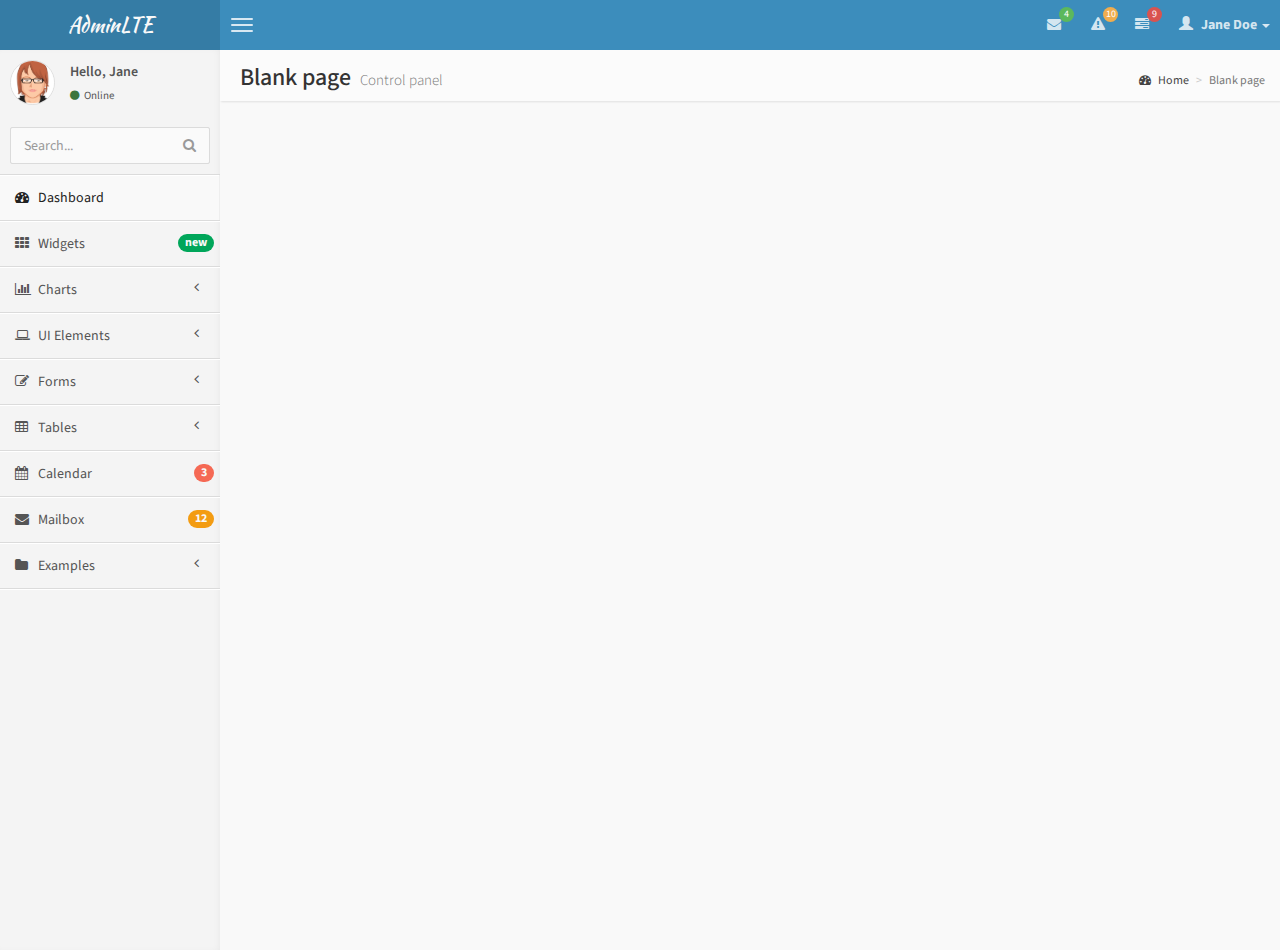
<file: empty.html>
<!DOCTYPE html>
<html>
    <head>
        <meta charset="UTF-8">
        <title>AdminLTE | Dashboard</title>
        <meta content='width=device-width, initial-scale=1, maximum-scale=1, user-scalable=no' name='viewport'>
        <link href="//maxcdn.bootstrapcdn.com/bootstrap/3.2.0/css/bootstrap.min.css" rel="stylesheet" type="text/css" />
        <link href="//cdnjs.cloudflare.com/ajax/libs/font-awesome/4.1.0/css/font-awesome.min.css" rel="stylesheet" type="text/css" />
        <!-- Ionicons -->
        <link href="//code.ionicframework.com/ionicons/1.5.2/css/ionicons.min.css" rel="stylesheet" type="text/css" />
        <!-- Theme style -->
        <link href="css/AdminLTE.css" rel="stylesheet" type="text/css" />

        <!-- HTML5 Shim and Respond.js IE8 support of HTML5 elements and media queries -->
        <!-- WARNING: Respond.js doesn't work if you view the page via file:// -->
        <!--[if lt IE 9]>
          <script src="https://oss.maxcdn.com/libs/html5shiv/3.7.0/html5shiv.js"></script>
          <script src="https://oss.maxcdn.com/libs/respond.js/1.3.0/respond.min.js"></script>
        <![endif]-->
    </head>
    <body class="skin-blue">
        <!-- header logo: style can be found in header.less -->
        <header class="header">
            <a href="index.html" class="logo">
                <!-- Add the class icon to your logo image or logo icon to add the margining -->
                AdminLTE
            </a>
            <!-- Header Navbar: style can be found in header.less -->
            <nav class="navbar navbar-static-top" role="navigation">
                <!-- Sidebar toggle button-->
                <a href="#" class="navbar-btn sidebar-toggle" data-toggle="offcanvas" role="button">
                    <span class="sr-only">Toggle navigation</span>
                    <span class="icon-bar"></span>
                    <span class="icon-bar"></span>
                    <span class="icon-bar"></span>
                </a>
                <div class="navbar-right">
                    <ul class="nav navbar-nav">
                        <!-- Messages: style can be found in dropdown.less-->
                        <li class="dropdown messages-menu">
                            <a href="#" class="dropdown-toggle" data-toggle="dropdown">
                                <i class="fa fa-envelope"></i>
                                <span class="label label-success">4</span>
                            </a>
                            <ul class="dropdown-menu">
                                <li class="header">You have 4 messages</li>
                                <li>
                                    <!-- inner menu: contains the actual data -->
                                    <ul class="menu">
                                        <li><!-- start message -->
                                            <a href="#">
                                                <div class="pull-left">
                                                    <img src="img/avatar3.png" class="img-circle" alt="User Image"/>
                                                </div>
                                                <h4>
                                                    Support Team
                                                    <small><i class="fa fa-clock-o"></i> 5 mins</small>
                                                </h4>
                                                <p>Why not buy a new awesome theme?</p>
                                            </a>
                                        </li><!-- end message -->
                                        <li>
                                            <a href="#">
                                                <div class="pull-left">
                                                    <img src="img/avatar2.png" class="img-circle" alt="user image"/>
                                                </div>
                                                <h4>
                                                    AdminLTE Design Team
                                                    <small><i class="fa fa-clock-o"></i> 2 hours</small>
                                                </h4>
                                                <p>Why not buy a new awesome theme?</p>
                                            </a>
                                        </li>
                                        <li>
                                            <a href="#">
                                                <div class="pull-left">
                                                    <img src="img/avatar.png" class="img-circle" alt="user image"/>
                                                </div>
                                                <h4>
                                                    Developers
                                                    <small><i class="fa fa-clock-o"></i> Today</small>
                                                </h4>
                                                <p>Why not buy a new awesome theme?</p>
                                            </a>
                                        </li>
                                        <li>
                                            <a href="#">
                                                <div class="pull-left">
                                                    <img src="img/avatar2.png" class="img-circle" alt="user image"/>
                                                </div>
                                                <h4>
                                                    Sales Department
                                                    <small><i class="fa fa-clock-o"></i> Yesterday</small>
                                                </h4>
                                                <p>Why not buy a new awesome theme?</p>
                                            </a>
                                        </li>
                                        <li>
                                            <a href="#">
                                                <div class="pull-left">
                                                    <img src="img/avatar.png" class="img-circle" alt="user image"/>
                                                </div>
                                                <h4>
                                                    Reviewers
                                                    <small><i class="fa fa-clock-o"></i> 2 days</small>
                                                </h4>
                                                <p>Why not buy a new awesome theme?</p>
                                            </a>
                                        </li>
                                    </ul>
                                </li>
                                <li class="footer"><a href="#">See All Messages</a></li>
                            </ul>
                        </li>
                        <!-- Notifications: style can be found in dropdown.less -->
                        <li class="dropdown notifications-menu">
                            <a href="#" class="dropdown-toggle" data-toggle="dropdown">
                                <i class="fa fa-warning"></i>
                                <span class="label label-warning">10</span>
                            </a>
                            <ul class="dropdown-menu">
                                <li class="header">You have 10 notifications</li>
                                <li>
                                    <!-- inner menu: contains the actual data -->
                                    <ul class="menu">
                                        <li>
                                            <a href="#">
                                                <i class="ion ion-ios7-people info"></i> 5 new members joined today
                                            </a>
                                        </li>
                                        <li>
                                            <a href="#">
                                                <i class="fa fa-warning danger"></i> Very long description here that may not fit into the page and may cause design problems
                                            </a>
                                        </li>
                                        <li>
                                            <a href="#">
                                                <i class="fa fa-users warning"></i> 5 new members joined
                                            </a>
                                        </li>

                                        <li>
                                            <a href="#">
                                                <i class="ion ion-ios7-cart success"></i> 25 sales made
                                            </a>
                                        </li>
                                        <li>
                                            <a href="#">
                                                <i class="ion ion-ios7-person danger"></i> You changed your username
                                            </a>
                                        </li>
                                    </ul>
                                </li>
                                <li class="footer"><a href="#">View all</a></li>
                            </ul>
                        </li>
                        <!-- Tasks: style can be found in dropdown.less -->
                        <li class="dropdown tasks-menu">
                            <a href="#" class="dropdown-toggle" data-toggle="dropdown">
                                <i class="fa fa-tasks"></i>
                                <span class="label label-danger">9</span>
                            </a>
                            <ul class="dropdown-menu">
                                <li class="header">You have 9 tasks</li>
                                <li>
                                    <!-- inner menu: contains the actual data -->
                                    <ul class="menu">
                                        <li><!-- Task item -->
                                            <a href="#">
                                                <h3>
                                                    Design some buttons
                                                    <small class="pull-right">20%</small>
                                                </h3>
                                                <div class="progress xs">
                                                    <div class="progress-bar progress-bar-aqua" style="width: 20%" role="progressbar" aria-valuenow="20" aria-valuemin="0" aria-valuemax="100">
                                                        <span class="sr-only">20% Complete</span>
                                                    </div>
                                                </div>
                                            </a>
                                        </li><!-- end task item -->
                                        <li><!-- Task item -->
                                            <a href="#">
                                                <h3>
                                                    Create a nice theme
                                                    <small class="pull-right">40%</small>
                                                </h3>
                                                <div class="progress xs">
                                                    <div class="progress-bar progress-bar-green" style="width: 40%" role="progressbar" aria-valuenow="20" aria-valuemin="0" aria-valuemax="100">
                                                        <span class="sr-only">40% Complete</span>
                                                    </div>
                                                </div>
                                            </a>
                                        </li><!-- end task item -->
                                        <li><!-- Task item -->
                                            <a href="#">
                                                <h3>
                                                    Some task I need to do
                                                    <small class="pull-right">60%</small>
                                                </h3>
                                                <div class="progress xs">
                                                    <div class="progress-bar progress-bar-red" style="width: 60%" role="progressbar" aria-valuenow="20" aria-valuemin="0" aria-valuemax="100">
                                                        <span class="sr-only">60% Complete</span>
                                                    </div>
                                                </div>
                                            </a>
                                        </li><!-- end task item -->
                                        <li><!-- Task item -->
                                            <a href="#">
                                                <h3>
                                                    Make beautiful transitions
                                                    <small class="pull-right">80%</small>
                                                </h3>
                                                <div class="progress xs">
                                                    <div class="progress-bar progress-bar-yellow" style="width: 80%" role="progressbar" aria-valuenow="20" aria-valuemin="0" aria-valuemax="100">
                                                        <span class="sr-only">80% Complete</span>
                                                    </div>
                                                </div>
                                            </a>
                                        </li><!-- end task item -->
                                    </ul>
                                </li>
                                <li class="footer">
                                    <a href="#">View all tasks</a>
                                </li>
                            </ul>
                        </li>
                        <!-- User Account: style can be found in dropdown.less -->
                        <li class="dropdown user user-menu">
                            <a href="#" class="dropdown-toggle" data-toggle="dropdown">
                                <i class="glyphicon glyphicon-user"></i>
                                <span>Jane Doe <i class="caret"></i></span>
                            </a>
                            <ul class="dropdown-menu">
                                <!-- User image -->
                                <li class="user-header bg-light-blue">
                                    <img src="img/avatar3.png" class="img-circle" alt="User Image" />
                                    <p>
                                        Jane Doe - Web Developer
                                        <small>Member since Nov. 2012</small>
                                    </p>
                                </li>
                                <!-- Menu Body -->
                                <li class="user-body">
                                    <div class="col-xs-4 text-center">
                                        <a href="#">Followers</a>
                                    </div>
                                    <div class="col-xs-4 text-center">
                                        <a href="#">Sales</a>
                                    </div>
                                    <div class="col-xs-4 text-center">
                                        <a href="#">Friends</a>
                                    </div>
                                </li>
                                <!-- Menu Footer-->
                                <li class="user-footer">
                                    <div class="pull-left">
                                        <a href="#" class="btn btn-default btn-flat">Profile</a>
                                    </div>
                                    <div class="pull-right">
                                        <a href="#" class="btn btn-default btn-flat">Sign out</a>
                                    </div>
                                </li>
                            </ul>
                        </li>
                    </ul>
                </div>
            </nav>
        </header>
        <div class="wrapper row-offcanvas row-offcanvas-left">
            <!-- Left side column. contains the logo and sidebar -->
            <aside class="left-side sidebar-offcanvas">                
                <!-- sidebar: style can be found in sidebar.less -->
                <section class="sidebar">
                    <!-- Sidebar user panel -->
                    <div class="user-panel">
                        <div class="pull-left image">
                            <img src="img/avatar3.png" class="img-circle" alt="User Image" />
                        </div>
                        <div class="pull-left info">
                            <p>Hello, Jane</p>

                            <a href="#"><i class="fa fa-circle text-success"></i> Online</a>
                        </div>
                    </div>
                    <!-- search form -->
                    <form action="#" method="get" class="sidebar-form">
                        <div class="input-group">
                            <input type="text" name="q" class="form-control" placeholder="Search..."/>
                            <span class="input-group-btn">
                                <button type='submit' name='seach' id='search-btn' class="btn btn-flat"><i class="fa fa-search"></i></button>
                            </span>
                        </div>
                    </form>
                    <!-- /.search form -->
                    <!-- sidebar menu: : style can be found in sidebar.less -->
                    <ul class="sidebar-menu">
                        <li class="active">
                            <a href="index.html">
                                <i class="fa fa-dashboard"></i> <span>Dashboard</span>
                            </a>
                        </li>
                        <li>
                            <a href="pages/widgets.html">
                                <i class="fa fa-th"></i> <span>Widgets</span> <small class="badge pull-right bg-green">new</small>
                            </a>
                        </li>
                        <li class="treeview">
                            <a href="#">
                                <i class="fa fa-bar-chart-o"></i>
                                <span>Charts</span>
                                <i class="fa fa-angle-left pull-right"></i>
                            </a>
                            <ul class="treeview-menu">
                                <li><a href="pages/charts/morris.html"><i class="fa fa-angle-double-right"></i> Morris</a></li>
                                <li><a href="pages/charts/flot.html"><i class="fa fa-angle-double-right"></i> Flot</a></li>
                                <li><a href="pages/charts/inline.html"><i class="fa fa-angle-double-right"></i> Inline charts</a></li>
                            </ul>
                        </li>
                        <li class="treeview">
                            <a href="#">
                                <i class="fa fa-laptop"></i>
                                <span>UI Elements</span>
                                <i class="fa fa-angle-left pull-right"></i>
                            </a>
                            <ul class="treeview-menu">
                                <li><a href="pages/UI/general.html"><i class="fa fa-angle-double-right"></i> General</a></li>
                                <li><a href="pages/UI/icons.html"><i class="fa fa-angle-double-right"></i> Icons</a></li>
                                <li><a href="pages/UI/buttons.html"><i class="fa fa-angle-double-right"></i> Buttons</a></li>
                                <li><a href="pages/UI/sliders.html"><i class="fa fa-angle-double-right"></i> Sliders</a></li>
                                <li><a href="pages/UI/timeline.html"><i class="fa fa-angle-double-right"></i> Timeline</a></li>
                            </ul>
                        </li>
                        <li class="treeview">
                            <a href="#">
                                <i class="fa fa-edit"></i> <span>Forms</span>
                                <i class="fa fa-angle-left pull-right"></i>
                            </a>
                            <ul class="treeview-menu">
                                <li><a href="pages/forms/general.html"><i class="fa fa-angle-double-right"></i> General Elements</a></li>
                                <li><a href="pages/forms/advanced.html"><i class="fa fa-angle-double-right"></i> Advanced Elements</a></li>
                                <li><a href="pages/forms/editors.html"><i class="fa fa-angle-double-right"></i> Editors</a></li>                                
                            </ul>
                        </li>
                        <li class="treeview">
                            <a href="#">
                                <i class="fa fa-table"></i> <span>Tables</span>
                                <i class="fa fa-angle-left pull-right"></i>
                            </a>
                            <ul class="treeview-menu">
                                <li><a href="pages/tables/simple.html"><i class="fa fa-angle-double-right"></i> Simple tables</a></li>
                                <li><a href="pages/tables/data.html"><i class="fa fa-angle-double-right"></i> Data tables</a></li>
                            </ul>
                        </li>
                        <li>
                            <a href="pages/calendar.html">
                                <i class="fa fa-calendar"></i> <span>Calendar</span>
                                <small class="badge pull-right bg-red">3</small>
                            </a>
                        </li>
                        <li>
                            <a href="pages/mailbox.html">
                                <i class="fa fa-envelope"></i> <span>Mailbox</span>
                                <small class="badge pull-right bg-yellow">12</small>
                            </a>
                        </li>
                        <li class="treeview">
                            <a href="#">
                                <i class="fa fa-folder"></i> <span>Examples</span>
                                <i class="fa fa-angle-left pull-right"></i>
                            </a>
                            <ul class="treeview-menu">
                                <li><a href="pages/examples/invoice.html"><i class="fa fa-angle-double-right"></i> Invoice</a></li>
                                <li><a href="pages/examples/login.html"><i class="fa fa-angle-double-right"></i> Login</a></li>
                                <li><a href="pages/examples/register.html"><i class="fa fa-angle-double-right"></i> Register</a></li>
                                <li><a href="pages/examples/lockscreen.html"><i class="fa fa-angle-double-right"></i> Lockscreen</a></li>
                                <li><a href="pages/examples/404.html"><i class="fa fa-angle-double-right"></i> 404 Error</a></li>
                                <li><a href="pages/examples/500.html"><i class="fa fa-angle-double-right"></i> 500 Error</a></li>                                
                                <li><a href="pages/examples/blank.html"><i class="fa fa-angle-double-right"></i> Blank Page</a></li>
                            </ul>
                        </li>
                    </ul>
                </section>
                <!-- /.sidebar -->
            </aside>

            <!-- Right side column. Contains the navbar and content of the page -->
            <aside class="right-side">                
                <!-- Content Header (Page header) -->
                <section class="content-header">
                    <h1>
                        Blank page
                        <small>Control panel</small>
                    </h1>
                    <ol class="breadcrumb">
                        <li><a href="#"><i class="fa fa-dashboard"></i> Home</a></li>
                        <li class="active">Blank page</li>
                    </ol>
                </section>

                <!-- Main content -->
                <section class="content">


                </section><!-- /.content -->
            </aside><!-- /.right-side -->
        </div><!-- ./wrapper -->


        <!-- jQuery 2.0.2 -->
        <script src="http://ajax.googleapis.com/ajax/libs/jquery/2.0.2/jquery.min.js"></script>
        <!-- Bootstrap -->
        <script src="//maxcdn.bootstrapcdn.com/bootstrap/3.2.0/js/bootstrap.min.js" type="text/javascript">
        <!-- AdminLTE App -->
        <script src="js/AdminLTE/app.js" type="text/javascript"></script>

    </body>
</html>
</file>
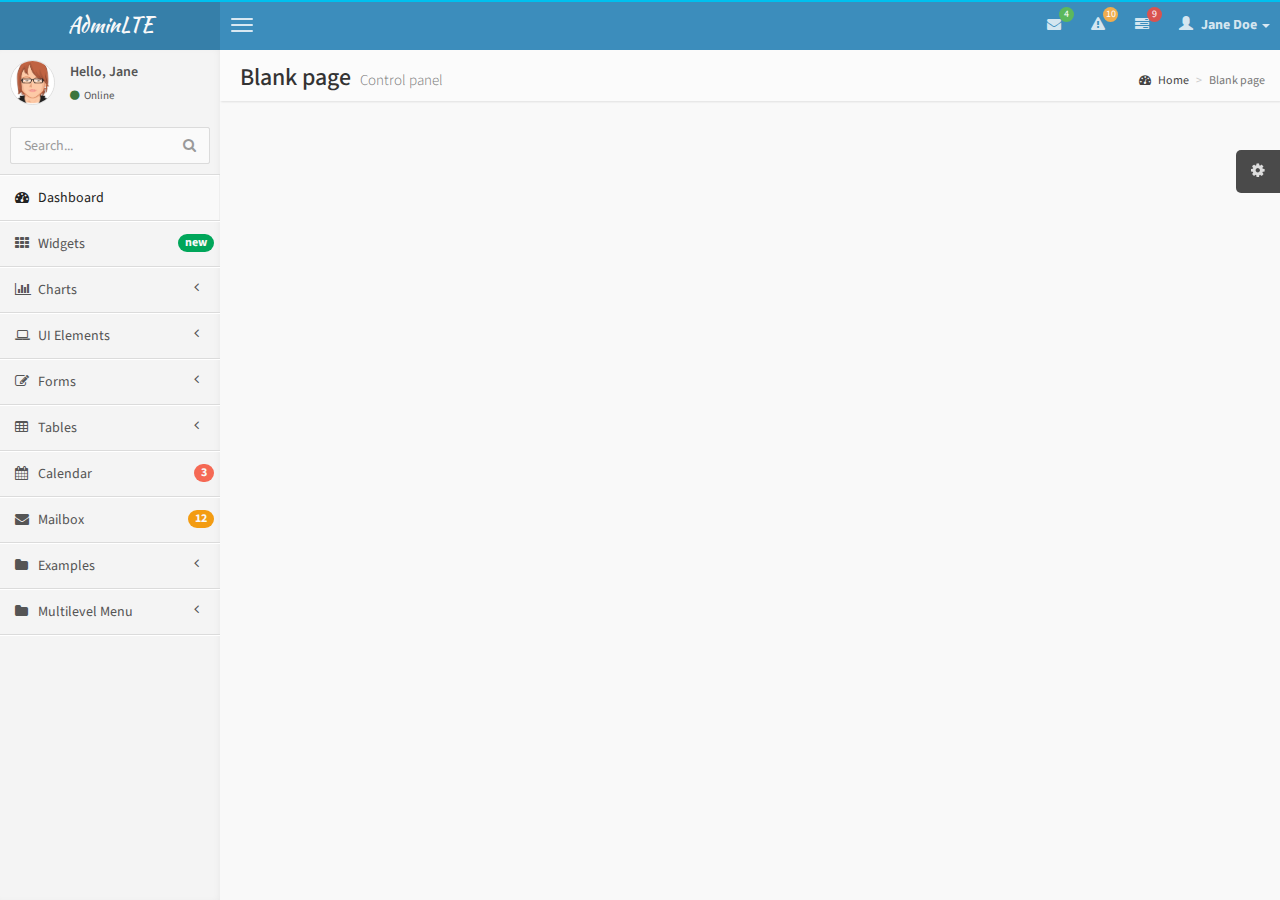
<file: pages/empty.html>
<!DOCTYPE html>
<html>
    <head>
        <meta charset="UTF-8">
        <title>AdminLTE | Dashboard</title>
        <meta content='width=device-width, initial-scale=1, maximum-scale=1, user-scalable=no' name='viewport'>
        <link href="//maxcdn.bootstrapcdn.com/bootstrap/3.2.0/css/bootstrap.min.css" rel="stylesheet" type="text/css" />
        <link href="//cdnjs.cloudflare.com/ajax/libs/font-awesome/4.1.0/css/font-awesome.min.css" rel="stylesheet" type="text/css" />
        <!-- Ionicons -->
        <link href="//code.ionicframework.com/ionicons/1.5.2/css/ionicons.min.css" rel="stylesheet" type="text/css" />
        <!-- Theme style -->
        <link href="../css/AdminLTE.css" rel="stylesheet" type="text/css" />

        <!-- HTML5 Shim and Respond.js IE8 support of HTML5 elements and media queries -->
        <!-- WARNING: Respond.js doesn't work if you view the page via file:// -->
        <!--[if lt IE 9]>
          <script src="https://oss.maxcdn.com/libs/html5shiv/3.7.0/html5shiv.js"></script>
          <script src="https://oss.maxcdn.com/libs/respond.js/1.3.0/respond.min.js"></script>
        <![endif]-->
    </head>
    <body class="skin-blue">
        <!-- header logo: style can be found in header.less -->
        <header class="header">
            <a href="../index.html" class="logo">
                <!-- Add the class icon to your logo image or logo icon to add the margining -->
                AdminLTE
            </a>
            <!-- Header Navbar: style can be found in header.less -->
            <nav class="navbar navbar-static-top" role="navigation">
                <!-- Sidebar toggle button-->
                <a href="#" class="navbar-btn sidebar-toggle" data-toggle="offcanvas" role="button">
                    <span class="sr-only">Toggle navigation</span>
                    <span class="icon-bar"></span>
                    <span class="icon-bar"></span>
                    <span class="icon-bar"></span>
                </a>
                <div class="navbar-right">
                    <ul class="nav navbar-nav">
                        <!-- Messages: style can be found in dropdown.less-->
                        <li class="dropdown messages-menu">
                            <a href="#" class="dropdown-toggle" data-toggle="dropdown">
                                <i class="fa fa-envelope"></i>
                                <span class="label label-success">4</span>
                            </a>
                            <ul class="dropdown-menu">
                                <li class="header">You have 4 messages</li>
                                <li>
                                    <!-- inner menu: contains the actual data -->
                                    <ul class="menu">
                                        <li><!-- start message -->
                                            <a href="#">
                                                <div class="pull-left">
                                                    <img src="../img/avatar3.png" class="img-circle" alt="User Image"/>
                                                </div>
                                                <h4>
                                                    Support Team
                                                    <small><i class="fa fa-clock-o"></i> 5 mins</small>
                                                </h4>
                                                <p>Why not buy a new awesome theme?</p>
                                            </a>
                                        </li><!-- end message -->
                                        <li>
                                            <a href="#">
                                                <div class="pull-left">
                                                    <img src="../img/avatar2.png" class="img-circle" alt="user image"/>
                                                </div>
                                                <h4>
                                                    AdminLTE Design Team
                                                    <small><i class="fa fa-clock-o"></i> 2 hours</small>
                                                </h4>
                                                <p>Why not buy a new awesome theme?</p>
                                            </a>
                                        </li>
                                        <li>
                                            <a href="#">
                                                <div class="pull-left">
                                                    <img src="../img/avatar.png" class="img-circle" alt="user image"/>
                                                </div>
                                                <h4>
                                                    Developers
                                                    <small><i class="fa fa-clock-o"></i> Today</small>
                                                </h4>
                                                <p>Why not buy a new awesome theme?</p>
                                            </a>
                                        </li>
                                        <li>
                                            <a href="#">
                                                <div class="pull-left">
                                                    <img src="../img/avatar2.png" class="img-circle" alt="user image"/>
                                                </div>
                                                <h4>
                                                    Sales Department
                                                    <small><i class="fa fa-clock-o"></i> Yesterday</small>
                                                </h4>
                                                <p>Why not buy a new awesome theme?</p>
                                            </a>
                                        </li>
                                        <li>
                                            <a href="#">
                                                <div class="pull-left">
                                                    <img src="../img/avatar.png" class="img-circle" alt="user image"/>
                                                </div>
                                                <h4>
                                                    Reviewers
                                                    <small><i class="fa fa-clock-o"></i> 2 days</small>
                                                </h4>
                                                <p>Why not buy a new awesome theme?</p>
                                            </a>
                                        </li>
                                    </ul>
                                </li>
                                <li class="footer"><a href="#">See All Messages</a></li>
                            </ul>
                        </li>
                        <!-- Notifications: style can be found in dropdown.less -->
                        <li class="dropdown notifications-menu">
                            <a href="#" class="dropdown-toggle" data-toggle="dropdown">
                                <i class="fa fa-warning"></i>
                                <span class="label label-warning">10</span>
                            </a>
                            <ul class="dropdown-menu">
                                <li class="header">You have 10 notifications</li>
                                <li>
                                    <!-- inner menu: contains the actual data -->
                                    <ul class="menu">
                                        <li>
                                            <a href="#">
                                                <i class="ion ion-ios7-people info"></i> 5 new members joined today
                                            </a>
                                        </li>
                                        <li>
                                            <a href="#">
                                                <i class="fa fa-warning danger"></i> Very long description here that may not fit into the page and may cause design problems
                                            </a>
                                        </li>
                                        <li>
                                            <a href="#">
                                                <i class="fa fa-users warning"></i> 5 new members joined
                                            </a>
                                        </li>

                                        <li>
                                            <a href="#">
                                                <i class="ion ion-ios7-cart success"></i> 25 sales made
                                            </a>
                                        </li>
                                        <li>
                                            <a href="#">
                                                <i class="ion ion-ios7-person danger"></i> You changed your username
                                            </a>
                                        </li>
                                    </ul>
                                </li>
                                <li class="footer"><a href="#">View all</a></li>
                            </ul>
                        </li>
                        <!-- Tasks: style can be found in dropdown.less -->
                        <li class="dropdown tasks-menu">
                            <a href="#" class="dropdown-toggle" data-toggle="dropdown">
                                <i class="fa fa-tasks"></i>
                                <span class="label label-danger">9</span>
                            </a>
                            <ul class="dropdown-menu">
                                <li class="header">You have 9 tasks</li>
                                <li>
                                    <!-- inner menu: contains the actual data -->
                                    <ul class="menu">
                                        <li><!-- Task item -->
                                            <a href="#">
                                                <h3>
                                                    Design some buttons
                                                    <small class="pull-right">20%</small>
                                                </h3>
                                                <div class="progress xs">
                                                    <div class="progress-bar progress-bar-aqua" style="width: 20%" role="progressbar" aria-valuenow="20" aria-valuemin="0" aria-valuemax="100">
                                                        <span class="sr-only">20% Complete</span>
                                                    </div>
                                                </div>
                                            </a>
                                        </li><!-- end task item -->
                                        <li><!-- Task item -->
                                            <a href="#">
                                                <h3>
                                                    Create a nice theme
                                                    <small class="pull-right">40%</small>
                                                </h3>
                                                <div class="progress xs">
                                                    <div class="progress-bar progress-bar-green" style="width: 40%" role="progressbar" aria-valuenow="20" aria-valuemin="0" aria-valuemax="100">
                                                        <span class="sr-only">40% Complete</span>
                                                    </div>
                                                </div>
                                            </a>
                                        </li><!-- end task item -->
                                        <li><!-- Task item -->
                                            <a href="#">
                                                <h3>
                                                    Some task I need to do
                                                    <small class="pull-right">60%</small>
                                                </h3>
                                                <div class="progress xs">
                                                    <div class="progress-bar progress-bar-red" style="width: 60%" role="progressbar" aria-valuenow="20" aria-valuemin="0" aria-valuemax="100">
                                                        <span class="sr-only">60% Complete</span>
                                                    </div>
                                                </div>
                                            </a>
                                        </li><!-- end task item -->
                                        <li><!-- Task item -->
                                            <a href="#">
                                                <h3>
                                                    Make beautiful transitions
                                                    <small class="pull-right">80%</small>
                                                </h3>
                                                <div class="progress xs">
                                                    <div class="progress-bar progress-bar-yellow" style="width: 80%" role="progressbar" aria-valuenow="20" aria-valuemin="0" aria-valuemax="100">
                                                        <span class="sr-only">80% Complete</span>
                                                    </div>
                                                </div>
                                            </a>
                                        </li><!-- end task item -->
                                    </ul>
                                </li>
                                <li class="footer">
                                    <a href="#">View all tasks</a>
                                </li>
                            </ul>
                        </li>
                        <!-- User Account: style can be found in dropdown.less -->
                        <li class="dropdown user user-menu">
                            <a href="#" class="dropdown-toggle" data-toggle="dropdown">
                                <i class="glyphicon glyphicon-user"></i>
                                <span>Jane Doe <i class="caret"></i></span>
                            </a>
                            <ul class="dropdown-menu">
                                <!-- User image -->
                                <li class="user-header bg-light-blue">
                                    <img src="../img/avatar3.png" class="img-circle" alt="User Image" />
                                    <p>
                                        Jane Doe - Web Developer
                                        <small>Member since Nov. 2012</small>
                                    </p>
                                </li>
                                <!-- Menu Body -->
                                <li class="user-body">
                                    <div class="col-xs-4 text-center">
                                        <a href="#">Followers</a>
                                    </div>
                                    <div class="col-xs-4 text-center">
                                        <a href="#">Sales</a>
                                    </div>
                                    <div class="col-xs-4 text-center">
                                        <a href="#">Friends</a>
                                    </div>
                                </li>
                                <!-- Menu Footer-->
                                <li class="user-footer">
                                    <div class="pull-left">
                                        <a href="#" class="btn btn-default btn-flat">Profile</a>
                                    </div>
                                    <div class="pull-right">
                                        <a href="#" class="btn btn-default btn-flat">Sign out</a>
                                    </div>
                                </li>
                            </ul>
                        </li>
                    </ul>
                </div>
            </nav>
        </header>
        <div class="wrapper row-offcanvas row-offcanvas-left">
            <!-- Left side column. contains the logo and sidebar -->
            <aside class="left-side sidebar-offcanvas">
                <!-- sidebar: style can be found in sidebar.less -->
                <section class="sidebar">
                    <!-- Sidebar user panel -->
                    <div class="user-panel">
                        <div class="pull-left image">
                            <img src="../img/avatar3.png" class="img-circle" alt="User Image" />
                        </div>
                        <div class="pull-left info">
                            <p>Hello, Jane</p>

                            <a href="#"><i class="fa fa-circle text-success"></i> Online</a>
                        </div>
                    </div>
                    <!-- search form -->
                    <form action="#" method="get" class="sidebar-form">
                        <div class="input-group">
                            <input type="text" name="q" class="form-control" placeholder="Search..."/>
                            <span class="input-group-btn">
                                <button type='submit' name='seach' id='search-btn' class="btn btn-flat"><i class="fa fa-search"></i></button>
                            </span>
                        </div>
                    </form>
                    <!-- /.search form -->
                    <!-- sidebar menu: : style can be found in sidebar.less -->
                    <ul class="sidebar-menu">
                        <li class="active">
                            <a href="../index.html">
                                <i class="fa fa-dashboard"></i> <span>Dashboard</span>
                            </a>
                        </li>
                        <li>
                            <a href="widgets.html">
                                <i class="fa fa-th"></i> <span>Widgets</span> <small class="badge pull-right bg-green">new</small>
                            </a>
                        </li>
                        <li class="treeview">
                            <a href="#">
                                <i class="fa fa-bar-chart-o"></i>
                                <span>Charts</span>
                                <i class="fa fa-angle-left pull-right"></i>
                            </a>
                            <ul class="treeview-menu">
                                <li><a href="charts/morris.html"><i class="fa fa-angle-double-right"></i> Morris</a></li>
                                <li><a href="charts/flot.html"><i class="fa fa-angle-double-right"></i> Flot</a></li>
                                <li><a href="charts/inline.html"><i class="fa fa-angle-double-right"></i> Inline charts</a></li>
                            </ul>
                        </li>
                        <li class="treeview">
                            <a href="#">
                                <i class="fa fa-laptop"></i>
                                <span>UI Elements</span>
                                <i class="fa fa-angle-left pull-right"></i>
                            </a>
                            <ul class="treeview-menu">
                                <li><a href="UI/general.html"><i class="fa fa-angle-double-right"></i> General</a></li>
                                <li><a href="UI/icons.html"><i class="fa fa-angle-double-right"></i> Icons</a></li>
                                <li><a href="UI/buttons.html"><i class="fa fa-angle-double-right"></i> Buttons</a></li>
                                <li><a href="UI/sliders.html"><i class="fa fa-angle-double-right"></i> Sliders</a></li>
                                <li><a href="UI/timeline.html"><i class="fa fa-angle-double-right"></i> Timeline</a></li>
                            </ul>
                        </li>
                        <li class="treeview">
                            <a href="#">
                                <i class="fa fa-edit"></i> <span>Forms</span>
                                <i class="fa fa-angle-left pull-right"></i>
                            </a>
                            <ul class="treeview-menu">
                                <li><a href="forms/general.html"><i class="fa fa-angle-double-right"></i> General Elements</a></li>
                                <li><a href="forms/advanced.html"><i class="fa fa-angle-double-right"></i> Advanced Elements</a></li>
                                <li><a href="forms/editors.html"><i class="fa fa-angle-double-right"></i> Editors</a></li>
                            </ul>
                        </li>
                        <li class="treeview">
                            <a href="#">
                                <i class="fa fa-table"></i> <span>Tables</span>
                                <i class="fa fa-angle-left pull-right"></i>
                            </a>
                            <ul class="treeview-menu">
                                <li><a href="tables/simple.html"><i class="fa fa-angle-double-right"></i> Simple tables</a></li>
                                <li><a href="tables/data.html"><i class="fa fa-angle-double-right"></i> Data tables</a></li>
                            </ul>
                        </li>
                        <li>
                            <a href="calendar.html">
                                <i class="fa fa-calendar"></i> <span>Calendar</span>
                                <small class="badge pull-right bg-red">3</small>
                            </a>
                        </li>
                        <li>
                            <a href="mailbox.html">
                                <i class="fa fa-envelope"></i> <span>Mailbox</span>
                                <small class="badge pull-right bg-yellow">12</small>
                            </a>
                        </li>
                        <li class="treeview">
                            <a href="#">
                                <i class="fa fa-folder"></i> <span>Examples</span>
                                <i class="fa fa-angle-left pull-right"></i>
                            </a>
                            <ul class="treeview-menu">
                                <li><a href="examples/invoice.html"><i class="fa fa-angle-double-right"></i> Invoice</a></li>
                                <li><a href="examples/login.html"><i class="fa fa-angle-double-right"></i> Login</a></li>
                                <li><a href="examples/register.html"><i class="fa fa-angle-double-right"></i> Register</a></li>
                                <li><a href="examples/lockscreen.html"><i class="fa fa-angle-double-right"></i> Lockscreen</a></li>
                                <li><a href="examples/404.html"><i class="fa fa-angle-double-right"></i> 404 Error</a></li>
                                <li><a href="examples/500.html"><i class="fa fa-angle-double-right"></i> 500 Error</a></li>
                                <li><a href="examples/blank.html"><i class="fa fa-angle-double-right"></i> Blank Page</a></li>
                            </ul>
                        </li>
                        <li class="treeview">
                            <a href="#">
                                <i class="fa fa-folder"></i>  Multilevel Menu
                                <i class="fa fa-angle-left pull-right"></i>
                            </a>

                            <ul class="treeview-menu">
                                <li class="treeview">
                                    <a href="#">
                                        First level
                                        <i class="fa fa-angle-left pull-right"></i>
                                    </a>

                                    <ul class="treeview-menu">
                                        <li class="treeview">
                                            <a href="#">
                                                Second level
                                                <i class="fa fa-angle-left pull-right"></i>
                                            </a>

                                            <ul class="treeview-menu">
                                                <li>
                                                    <a href="#">Third level</a>
                                                </li>
                                            </ul>
                                        </li>
                                    </ul>
                                </li>
                            </ul>
                        </li>
                    </ul>
                </section>
                <!-- /.sidebar -->
            </aside>

            <!-- Right side column. Contains the navbar and content of the page -->
            <aside class="right-side">
                <!-- Content Header (Page header) -->
                <section class="content-header">
                    <h1>
                        Blank page
                        <small>Control panel</small>
                    </h1>
                    <ol class="breadcrumb">
                        <li><a href="#"><i class="fa fa-dashboard"></i> Home</a></li>
                        <li class="active">Blank page</li>
                    </ol>
                </section>

                <!-- Main content -->
                <section class="content">


                </section><!-- /.content -->
            </aside><!-- /.right-side -->
        </div><!-- ./wrapper -->

        <script src="//ajax.googleapis.com/ajax/libs/jquery/2.1.1/jquery.min.js"></script>
        <script src="//maxcdn.bootstrapcdn.com/bootstrap/3.2.0/js/bootstrap.min.js" type="text/javascript"></script>
        <!-- AdminLTE App -->
        <script src="../js/AdminLTE/app.js" type="text/javascript"></script>
        <!-- AdminLTE for demo purposes -->
        <script src="../js/AdminLTE/demo.js" type="text/javascript"></script>
    </body>
</html>
</file>
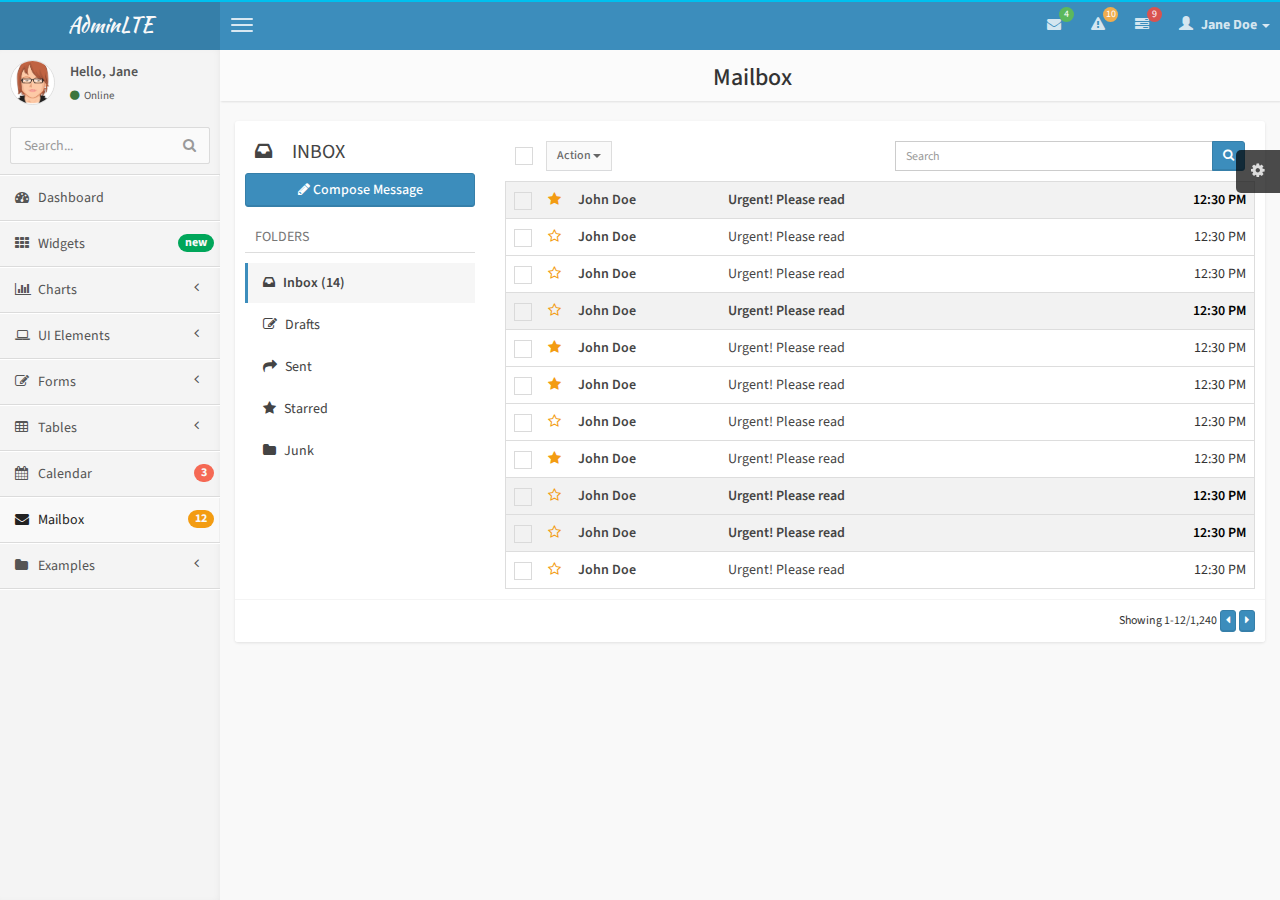
<file: pages/mailbox.html>
<!DOCTYPE html>
<html>
    <head>
        <meta charset="UTF-8">
        <title>AdminLTE | Mailbox</title>
        <meta content='width=device-width, initial-scale=1, maximum-scale=1, user-scalable=no' name='viewport'>
        <link href="//maxcdn.bootstrapcdn.com/bootstrap/3.2.0/css/bootstrap.min.css" rel="stylesheet" type="text/css" />
        <link href="//cdnjs.cloudflare.com/ajax/libs/font-awesome/4.1.0/css/font-awesome.min.css" rel="stylesheet" type="text/css" />
        <!-- Ionicons -->
        <link href="//code.ionicframework.com/ionicons/1.5.2/css/ionicons.min.css" rel="stylesheet" type="text/css" />
        <!-- bootstrap wysihtml5 - text editor -->
        <link href="../css/bootstrap-wysihtml5/bootstrap3-wysihtml5.min.css" rel="stylesheet" type="text/css" />
        <!-- iCheck for checkboxes and radio inputs -->
        <link href="../css/iCheck/minimal/blue.css" rel="stylesheet" type="text/css" />
        <!-- Theme style -->
        <link href="../css/AdminLTE.css" rel="stylesheet" type="text/css" />

        <!-- HTML5 Shim and Respond.js IE8 support of HTML5 elements and media queries -->
        <!-- WARNING: Respond.js doesn't work if you view the page via file:// -->
        <!--[if lt IE 9]>
          <script src="https://oss.maxcdn.com/libs/html5shiv/3.7.0/html5shiv.js"></script>
          <script src="https://oss.maxcdn.com/libs/respond.js/1.3.0/respond.min.js"></script>
        <![endif]-->
    </head>
    <body class="skin-blue">
        <!-- header logo: style can be found in header.less -->
        <header class="header">
            <a href="../index.html" class="logo">
                <!-- Add the class icon to your logo image or logo icon to add the margining -->
                AdminLTE
            </a>
            <!-- Header Navbar: style can be found in header.less -->
            <nav class="navbar navbar-static-top" role="navigation">
                <!-- Sidebar toggle button-->
                <a href="#" class="navbar-btn sidebar-toggle" data-toggle="offcanvas" role="button">
                    <span class="sr-only">Toggle navigation</span>
                    <span class="icon-bar"></span>
                    <span class="icon-bar"></span>
                    <span class="icon-bar"></span>
                </a>
                <div class="navbar-right">
                    <ul class="nav navbar-nav">
                        <!-- Messages: style can be found in dropdown.less-->
                        <li class="dropdown messages-menu">
                            <a href="#" class="dropdown-toggle" data-toggle="dropdown">
                                <i class="fa fa-envelope"></i>
                                <span class="label label-success">4</span>
                            </a>
                            <ul class="dropdown-menu">
                                <li class="header">You have 4 messages</li>
                                <li>
                                    <!-- inner menu: contains the actual data -->
                                    <ul class="menu">
                                        <li><!-- start message -->
                                            <a href="#">
                                                <div class="pull-left">
                                                    <img src="../img/avatar3.png" class="img-circle" alt="User Image"/>
                                                </div>
                                                <h4>
                                                    Support Team
                                                    <small><i class="fa fa-clock-o"></i> 5 mins</small>
                                                </h4>
                                                <p>Why not buy a new awesome theme?</p>
                                            </a>
                                        </li><!-- end message -->
                                        <li>
                                            <a href="#">
                                                <div class="pull-left">
                                                    <img src="../img/avatar2.png" class="img-circle" alt="user image"/>
                                                </div>
                                                <h4>
                                                    AdminLTE Design Team
                                                    <small><i class="fa fa-clock-o"></i> 2 hours</small>
                                                </h4>
                                                <p>Why not buy a new awesome theme?</p>
                                            </a>
                                        </li>
                                        <li>
                                            <a href="#">
                                                <div class="pull-left">
                                                    <img src="../img/avatar.png" class="img-circle" alt="user image"/>
                                                </div>
                                                <h4>
                                                    Developers
                                                    <small><i class="fa fa-clock-o"></i> Today</small>
                                                </h4>
                                                <p>Why not buy a new awesome theme?</p>
                                            </a>
                                        </li>
                                        <li>
                                            <a href="#">
                                                <div class="pull-left">
                                                    <img src="../img/avatar2.png" class="img-circle" alt="user image"/>
                                                </div>
                                                <h4>
                                                    Sales Department
                                                    <small><i class="fa fa-clock-o"></i> Yesterday</small>
                                                </h4>
                                                <p>Why not buy a new awesome theme?</p>
                                            </a>
                                        </li>
                                        <li>
                                            <a href="#">
                                                <div class="pull-left">
                                                    <img src="../img/avatar.png" class="img-circle" alt="user image"/>
                                                </div>
                                                <h4>
                                                    Reviewers
                                                    <small><i class="fa fa-clock-o"></i> 2 days</small>
                                                </h4>
                                                <p>Why not buy a new awesome theme?</p>
                                            </a>
                                        </li>
                                    </ul>
                                </li>
                                <li class="footer"><a href="#">See All Messages</a></li>
                            </ul>
                        </li>
                        <!-- Notifications: style can be found in dropdown.less -->
                        <li class="dropdown notifications-menu">
                            <a href="#" class="dropdown-toggle" data-toggle="dropdown">
                                <i class="fa fa-warning"></i>
                                <span class="label label-warning">10</span>
                            </a>
                            <ul class="dropdown-menu">
                                <li class="header">You have 10 notifications</li>
                                <li>
                                    <!-- inner menu: contains the actual data -->
                                    <ul class="menu">
                                        <li>
                                            <a href="#">
                                                <i class="ion ion-ios7-people info"></i> 5 new members joined today
                                            </a>
                                        </li>
                                        <li>
                                            <a href="#">
                                                <i class="fa fa-warning danger"></i> Very long description here that may not fit into the page and may cause design problems
                                            </a>
                                        </li>
                                        <li>
                                            <a href="#">
                                                <i class="fa fa-users warning"></i> 5 new members joined
                                            </a>
                                        </li>

                                        <li>
                                            <a href="#">
                                                <i class="ion ion-ios7-cart success"></i> 25 sales made
                                            </a>
                                        </li>
                                        <li>
                                            <a href="#">
                                                <i class="ion ion-ios7-person danger"></i> You changed your username
                                            </a>
                                        </li>
                                    </ul>
                                </li>
                                <li class="footer"><a href="#">View all</a></li>
                            </ul>
                        </li>
                        <!-- Tasks: style can be found in dropdown.less -->
                        <li class="dropdown tasks-menu">
                            <a href="#" class="dropdown-toggle" data-toggle="dropdown">
                                <i class="fa fa-tasks"></i>
                                <span class="label label-danger">9</span>
                            </a>
                            <ul class="dropdown-menu">
                                <li class="header">You have 9 tasks</li>
                                <li>
                                    <!-- inner menu: contains the actual data -->
                                    <ul class="menu">
                                        <li><!-- Task item -->
                                            <a href="#">
                                                <h3>
                                                    Design some buttons
                                                    <small class="pull-right">20%</small>
                                                </h3>
                                                <div class="progress xs">
                                                    <div class="progress-bar progress-bar-aqua" style="width: 20%" role="progressbar" aria-valuenow="20" aria-valuemin="0" aria-valuemax="100">
                                                        <span class="sr-only">20% Complete</span>
                                                    </div>
                                                </div>
                                            </a>
                                        </li><!-- end task item -->
                                        <li><!-- Task item -->
                                            <a href="#">
                                                <h3>
                                                    Create a nice theme
                                                    <small class="pull-right">40%</small>
                                                </h3>
                                                <div class="progress xs">
                                                    <div class="progress-bar progress-bar-green" style="width: 40%" role="progressbar" aria-valuenow="20" aria-valuemin="0" aria-valuemax="100">
                                                        <span class="sr-only">40% Complete</span>
                                                    </div>
                                                </div>
                                            </a>
                                        </li><!-- end task item -->
                                        <li><!-- Task item -->
                                            <a href="#">
                                                <h3>
                                                    Some task I need to do
                                                    <small class="pull-right">60%</small>
                                                </h3>
                                                <div class="progress xs">
                                                    <div class="progress-bar progress-bar-red" style="width: 60%" role="progressbar" aria-valuenow="20" aria-valuemin="0" aria-valuemax="100">
                                                        <span class="sr-only">60% Complete</span>
                                                    </div>
                                                </div>
                                            </a>
                                        </li><!-- end task item -->
                                        <li><!-- Task item -->
                                            <a href="#">
                                                <h3>
                                                    Make beautiful transitions
                                                    <small class="pull-right">80%</small>
                                                </h3>
                                                <div class="progress xs">
                                                    <div class="progress-bar progress-bar-yellow" style="width: 80%" role="progressbar" aria-valuenow="20" aria-valuemin="0" aria-valuemax="100">
                                                        <span class="sr-only">80% Complete</span>
                                                    </div>
                                                </div>
                                            </a>
                                        </li><!-- end task item -->
                                    </ul>
                                </li>
                                <li class="footer">
                                    <a href="#">View all tasks</a>
                                </li>
                            </ul>
                        </li>
                        <!-- User Account: style can be found in dropdown.less -->
                        <li class="dropdown user user-menu">
                            <a href="#" class="dropdown-toggle" data-toggle="dropdown">
                                <i class="glyphicon glyphicon-user"></i>
                                <span>Jane Doe <i class="caret"></i></span>
                            </a>
                            <ul class="dropdown-menu">
                                <!-- User image -->
                                <li class="user-header bg-light-blue">
                                    <img src="../img/avatar3.png" class="img-circle" alt="User Image" />
                                    <p>
                                        Jane Doe - Web Developer
                                        <small>Member since Nov. 2012</small>
                                    </p>
                                </li>
                                <!-- Menu Body -->
                                <li class="user-body">
                                    <div class="col-xs-4 text-center">
                                        <a href="#">Followers</a>
                                    </div>
                                    <div class="col-xs-4 text-center">
                                        <a href="#">Sales</a>
                                    </div>
                                    <div class="col-xs-4 text-center">
                                        <a href="#">Friends</a>
                                    </div>
                                </li>
                                <!-- Menu Footer-->
                                <li class="user-footer">
                                    <div class="pull-left">
                                        <a href="#" class="btn btn-default btn-flat">Profile</a>
                                    </div>
                                    <div class="pull-right">
                                        <a href="#" class="btn btn-default btn-flat">Sign out</a>
                                    </div>
                                </li>
                            </ul>
                        </li>
                    </ul>
                </div>
            </nav>
        </header>
        <div class="wrapper row-offcanvas row-offcanvas-left">
            <!-- Left side column. contains the logo and sidebar -->
            <aside class="left-side sidebar-offcanvas">
                <!-- sidebar: style can be found in sidebar.less -->
                <section class="sidebar">
                    <!-- Sidebar user panel -->
                    <div class="user-panel">
                        <div class="pull-left image">
                            <img src="../img/avatar3.png" class="img-circle" alt="User Image" />
                        </div>
                        <div class="pull-left info">
                            <p>Hello, Jane</p>

                            <a href="#"><i class="fa fa-circle text-success"></i> Online</a>
                        </div>
                    </div>
                    <!-- search form -->
                    <form action="#" method="get" class="sidebar-form">
                        <div class="input-group">
                            <input type="text" name="q" class="form-control" placeholder="Search..."/>
                            <span class="input-group-btn">
                                <button type='submit' name='seach' id='search-btn' class="btn btn-flat"><i class="fa fa-search"></i></button>
                            </span>
                        </div>
                    </form>
                    <!-- /.search form -->
                    <!-- sidebar menu: : style can be found in sidebar.less -->
                    <ul class="sidebar-menu">
                        <li>
                            <a href="../index.html">
                                <i class="fa fa-dashboard"></i> <span>Dashboard</span>
                            </a>
                        </li>
                        <li>
                            <a href="widgets.html">
                                <i class="fa fa-th"></i> <span>Widgets</span> <small class="badge pull-right bg-green">new</small>
                            </a>
                        </li>
                        <li class="treeview">
                            <a href="#">
                                <i class="fa fa-bar-chart-o"></i>
                                <span>Charts</span>
                                <i class="fa fa-angle-left pull-right"></i>
                            </a>
                            <ul class="treeview-menu">
                                <li><a href="charts/morris.html"><i class="fa fa-angle-double-right"></i> Morris</a></li>
                                <li><a href="charts/flot.html"><i class="fa fa-angle-double-right"></i> Flot</a></li>
                                <li><a href="charts/inline.html"><i class="fa fa-angle-double-right"></i> Inline charts</a></li>
                            </ul>
                        </li>
                        <li class="treeview">
                            <a href="#">
                                <i class="fa fa-laptop"></i>
                                <span>UI Elements</span>
                                <i class="fa fa-angle-left pull-right"></i>
                            </a>
                            <ul class="treeview-menu">
                                <li><a href="UI/general.html"><i class="fa fa-angle-double-right"></i> General</a></li>
                                <li><a href="UI/icons.html"><i class="fa fa-angle-double-right"></i> Icons</a></li>
                                <li><a href="UI/buttons.html"><i class="fa fa-angle-double-right"></i> Buttons</a></li>
                                <li><a href="UI/sliders.html"><i class="fa fa-angle-double-right"></i> Sliders</a></li>
                                <li><a href="UI/timeline.html"><i class="fa fa-angle-double-right"></i> Timeline</a></li>
                            </ul>
                        </li>
                        <li class="treeview">
                            <a href="#">
                                <i class="fa fa-edit"></i> <span>Forms</span>
                                <i class="fa fa-angle-left pull-right"></i>
                            </a>
                            <ul class="treeview-menu">
                                <li><a href="forms/general.html"><i class="fa fa-angle-double-right"></i> General Elements</a></li>
                                <li><a href="forms/advanced.html"><i class="fa fa-angle-double-right"></i> Advanced Elements</a></li>
                                <li><a href="forms/editors.html"><i class="fa fa-angle-double-right"></i> Editors</a></li>
                            </ul>
                        </li>
                        <li class="treeview">
                            <a href="#">
                                <i class="fa fa-table"></i> <span>Tables</span>
                                <i class="fa fa-angle-left pull-right"></i>
                            </a>
                            <ul class="treeview-menu">
                                <li><a href="tables/simple.html"><i class="fa fa-angle-double-right"></i> Simple tables</a></li>
                                <li><a href="tables/data.html"><i class="fa fa-angle-double-right"></i> Data tables</a></li>
                            </ul>
                        </li>
                        <li>
                            <a href="calendar.html">
                                <i class="fa fa-calendar"></i> <span>Calendar</span>
                                <small class="badge pull-right bg-red">3</small>
                            </a>
                        </li>
                        <li class="active">
                            <a href="mailbox.html">
                                <i class="fa fa-envelope"></i> <span>Mailbox</span>
                                <small class="badge pull-right bg-yellow">12</small>
                            </a>
                        </li>
                        <li class="treeview">
                            <a href="#">
                                <i class="fa fa-folder"></i> <span>Examples</span>
                                <i class="fa fa-angle-left pull-right"></i>
                            </a>
                            <ul class="treeview-menu">
                                <li><a href="examples/invoice.html"><i class="fa fa-angle-double-right"></i> Invoice</a></li>
                                <li><a href="examples/login.html"><i class="fa fa-angle-double-right"></i> Login</a></li>
                                <li><a href="examples/register.html"><i class="fa fa-angle-double-right"></i> Register</a></li>
                                <li><a href="examples/lockscreen.html"><i class="fa fa-angle-double-right"></i> Lockscreen</a></li>
                                <li><a href="examples/404.html"><i class="fa fa-angle-double-right"></i> 404 Error</a></li>
                                <li><a href="examples/500.html"><i class="fa fa-angle-double-right"></i> 500 Error</a></li>
                                <li><a href="examples/blank.html"><i class="fa fa-angle-double-right"></i> Blank Page</a></li>
                            </ul>
                        </li>
                    </ul>
                </section>
                <!-- /.sidebar -->
            </aside>

            <!-- Right side column. Contains the navbar and content of the page -->
            <aside class="right-side">
                <!-- Content Header (Page header) -->
                <section class="content-header no-margin">
                    <h1 class="text-center">
                        Mailbox
                    </h1>
                </section>

                <!-- Main content -->
                <section class="content">
                    <!-- MAILBOX BEGIN -->
                    <div class="mailbox row">
                        <div class="col-xs-12">
                            <div class="box box-solid">
                                <div class="box-body">
                                    <div class="row">
                                        <div class="col-md-3 col-sm-4">
                                            <!-- BOXES are complex enough to move the .box-header around.
                                                 This is an example of having the box header within the box body -->
                                            <div class="box-header">
                                                <i class="fa fa-inbox"></i>
                                                <h3 class="box-title">INBOX</h3>
                                            </div>
                                            <!-- compose message btn -->
                                            <a class="btn btn-block btn-primary" data-toggle="modal" data-target="#compose-modal"><i class="fa fa-pencil"></i> Compose Message</a>
                                            <!-- Navigation - folders-->
                                            <div style="margin-top: 15px;">
                                                <ul class="nav nav-pills nav-stacked">
                                                    <li class="header">Folders</li>
                                                    <li class="active"><a href="#"><i class="fa fa-inbox"></i> Inbox (14)</a></li>
                                                    <li><a href="#"><i class="fa fa-pencil-square-o"></i> Drafts</a></li>
                                                    <li><a href="#"><i class="fa fa-mail-forward"></i> Sent</a></li>
                                                    <li><a href="#"><i class="fa fa-star"></i> Starred</a></li>
                                                    <li><a href="#"><i class="fa fa-folder"></i> Junk</a></li>
                                                </ul>
                                            </div>
                                        </div><!-- /.col (LEFT) -->
                                        <div class="col-md-9 col-sm-8">
                                            <div class="row pad">
                                                <div class="col-sm-6">
                                                    <label style="margin-right: 10px;">
                                                        <input type="checkbox" id="check-all"/>
                                                    </label>
                                                    <!-- Action button -->
                                                    <div class="btn-group">
                                                        <button type="button" class="btn btn-default btn-sm btn-flat dropdown-toggle" data-toggle="dropdown">
                                                            Action <span class="caret"></span>
                                                        </button>
                                                        <ul class="dropdown-menu" role="menu">
                                                            <li><a href="#">Mark as read</a></li>
                                                            <li><a href="#">Mark as unread</a></li>
                                                            <li class="divider"></li>
                                                            <li><a href="#">Move to junk</a></li>
                                                            <li class="divider"></li>
                                                            <li><a href="#">Delete</a></li>
                                                        </ul>
                                                    </div>

                                                </div>
                                                <div class="col-sm-6 search-form">
                                                    <form action="#" class="text-right">
                                                        <div class="input-group">
                                                            <input type="text" class="form-control input-sm" placeholder="Search">
                                                            <div class="input-group-btn">
                                                                <button type="submit" name="q" class="btn btn-sm btn-primary"><i class="fa fa-search"></i></button>
                                                            </div>
                                                        </div>
                                                    </form>
                                                </div>
                                            </div><!-- /.row -->

                                            <div class="table-responsive">
                                                <!-- THE MESSAGES -->
                                                <table class="table table-mailbox">
                                                    <tr class="unread">
                                                        <td class="small-col"><input type="checkbox" /></td>
                                                        <td class="small-col"><i class="fa fa-star"></i></td>
                                                        <td class="name"><a href="#">John Doe</a></td>
                                                        <td class="subject"><a href="#">Urgent! Please read</a></td>
                                                        <td class="time">12:30 PM</td>
                                                    </tr>
                                                    <tr>
                                                        <td class="small-col"><input type="checkbox" /></td>
                                                        <td class="small-col"><i class="fa fa-star-o"></i></td>
                                                        <td class="name"><a href="#">John Doe</a></td>
                                                        <td class="subject"><a href="#">Urgent! Please read</a></td>
                                                        <td class="time">12:30 PM</td>
                                                    </tr>
                                                    <tr>
                                                        <td class="small-col"><input type="checkbox" /></td>
                                                        <td class="small-col"><i class="fa fa-star-o"></i></td>
                                                        <td class="name"><a href="#">John Doe</a></td>
                                                        <td class="subject"><a href="#">Urgent! Please read</a></td>
                                                        <td class="time">12:30 PM</td>
                                                    </tr>
                                                    <tr class="unread">
                                                        <td class="small-col"><input type="checkbox" /></td>
                                                        <td class="small-col"><i class="fa fa-star-o"></i></td>
                                                        <td class="name"><a href="#">John Doe</a></td>
                                                        <td class="subject"><a href="#">Urgent! Please read</a></td>
                                                        <td class="time">12:30 PM</td>
                                                    </tr>
                                                    <tr>
                                                        <td class="small-col"><input type="checkbox" /></td>
                                                        <td class="small-col"><i class="fa fa-star"></i></td>
                                                        <td class="name"><a href="#">John Doe</a></td>
                                                        <td class="subject"><a href="#">Urgent! Please read</a></td>
                                                        <td class="time">12:30 PM</td>
                                                    </tr>
                                                    <tr>
                                                        <td class="small-col"><input type="checkbox" /></td>
                                                        <td class="small-col"><i class="fa fa-star"></i></td>
                                                        <td class="name"><a href="#">John Doe</a></td>
                                                        <td class="subject"><a href="#">Urgent! Please read</a></td>
                                                        <td class="time">12:30 PM</td>
                                                    </tr>
                                                    <tr>
                                                        <td class="small-col"><input type="checkbox" /></td>
                                                        <td class="small-col"><i class="fa fa-star-o"></i></td>
                                                        <td class="name"><a href="#">John Doe</a></td>
                                                        <td class="subject"><a href="#">Urgent! Please read</a></td>
                                                        <td class="time">12:30 PM</td>
                                                    </tr>
                                                    <tr>
                                                        <td class="small-col"><input type="checkbox" /></td>
                                                        <td class="small-col"><i class="fa fa-star"></i></td>
                                                        <td class="name"><a href="#">John Doe</a></td>
                                                        <td class="subject"><a href="#">Urgent! Please read</a></td>
                                                        <td class="time">12:30 PM</td>
                                                    </tr>
                                                    <tr class="unread">
                                                        <td class="small-col"><input type="checkbox" /></td>
                                                        <td class="small-col"><i class="fa fa-star-o"></i></td>
                                                        <td class="name"><a href="#">John Doe</a></td>
                                                        <td class="subject"><a href="#">Urgent! Please read</a></td>
                                                        <td class="time">12:30 PM</td>
                                                    </tr>
                                                    <tr class="unread">
                                                        <td class="small-col"><input type="checkbox" /></td>
                                                        <td class="small-col"><i class="fa fa-star-o"></i></td>
                                                        <td class="name"><a href="#">John Doe</a></td>
                                                        <td class="subject"><a href="#">Urgent! Please read</a></td>
                                                        <td class="time">12:30 PM</td>
                                                    </tr>
                                                    <tr>
                                                        <td class="small-col"><input type="checkbox" /></td>
                                                        <td class="small-col"><i class="fa fa-star-o"></i></td>
                                                        <td class="name"><a href="#">John Doe</a></td>
                                                        <td class="subject"><a href="#">Urgent! Please read</a></td>
                                                        <td class="time">12:30 PM</td>
                                                    </tr>
                                                </table>
                                            </div><!-- /.table-responsive -->
                                        </div><!-- /.col (RIGHT) -->
                                    </div><!-- /.row -->
                                </div><!-- /.box-body -->
                                <div class="box-footer clearfix">
                                    <div class="pull-right">
                                        <small>Showing 1-12/1,240</small>
                                        <button class="btn btn-xs btn-primary"><i class="fa fa-caret-left"></i></button>
                                        <button class="btn btn-xs btn-primary"><i class="fa fa-caret-right"></i></button>
                                    </div>
                                </div><!-- box-footer -->
                            </div><!-- /.box -->
                        </div><!-- /.col (MAIN) -->
                    </div>
                    <!-- MAILBOX END -->

                </section><!-- /.content -->
            </aside><!-- /.right-side -->
        </div><!-- ./wrapper -->

        <!-- COMPOSE MESSAGE MODAL -->
        <div class="modal fade" id="compose-modal" tabindex="-1" role="dialog" aria-hidden="true">
            <div class="modal-dialog">
                <div class="modal-content">
                    <div class="modal-header">
                        <button type="button" class="close" data-dismiss="modal" aria-hidden="true">&times;</button>
                        <h4 class="modal-title"><i class="fa fa-envelope-o"></i> Compose New Message</h4>
                    </div>
                    <form action="#" method="post">
                        <div class="modal-body">
                            <div class="form-group">
                                <div class="input-group">
                                    <span class="input-group-addon">TO:</span>
                                    <input name="email_to" type="email" class="form-control" placeholder="Email TO">
                                </div>
                            </div>
                            <div class="form-group">
                                <div class="input-group">
                                    <span class="input-group-addon">CC:</span>
                                    <input name="email_to" type="email" class="form-control" placeholder="Email CC">
                                </div>
                            </div>
                            <div class="form-group">
                                <div class="input-group">
                                    <span class="input-group-addon">BCC:</span>
                                    <input name="email_to" type="email" class="form-control" placeholder="Email BCC">
                                </div>
                            </div>
                            <div class="form-group">
                                <textarea name="message" id="email_message" class="form-control" placeholder="Message" style="height: 120px;"></textarea>
                            </div>
                            <div class="form-group">
                                <div class="btn btn-success btn-file">
                                    <i class="fa fa-paperclip"></i> Attachment
                                    <input type="file" name="attachment"/>
                                </div>
                                <p class="help-block">Max. 32MB</p>
                            </div>

                        </div>
                        <div class="modal-footer clearfix">

                            <button type="button" class="btn btn-danger" data-dismiss="modal"><i class="fa fa-times"></i> Discard</button>

                            <button type="submit" class="btn btn-primary pull-left"><i class="fa fa-envelope"></i> Send Message</button>
                        </div>
                    </form>
                </div><!-- /.modal-content -->
            </div><!-- /.modal-dialog -->
        </div><!-- /.modal -->

        <script src="//ajax.googleapis.com/ajax/libs/jquery/2.1.1/jquery.min.js"></script>
        <script src="//maxcdn.bootstrapcdn.com/bootstrap/3.2.0/js/bootstrap.min.js" type="text/javascript"></script>
        <!-- AdminLTE App -->
        <script src="../js/AdminLTE/app.js" type="text/javascript"></script>
        <!-- AdminLTE for demo purposes -->
        <script src="../js/AdminLTE/demo.js" type="text/javascript"></script>        
        <!-- Bootstrap WYSIHTML5 -->
        <script src="../js/plugins/bootstrap-wysihtml5/bootstrap3-wysihtml5.all.min.js" type="text/javascript"></script>
        <!-- iCheck -->
        <script src="../js/plugins/iCheck/icheck.min.js" type="text/javascript"></script>
        <!-- Page script -->
        <script type="text/javascript">
            $(function() {

                "use strict";

                //iCheck for checkbox and radio inputs
                $('input[type="checkbox"]').iCheck({
                    checkboxClass: 'icheckbox_minimal-blue',
                    radioClass: 'iradio_minimal-blue'
                });

                //When unchecking the checkbox
                $("#check-all").on('ifUnchecked', function(event) {
                    //Uncheck all checkboxes
                    $("input[type='checkbox']", ".table-mailbox").iCheck("uncheck");
                });
                //When checking the checkbox
                $("#check-all").on('ifChecked', function(event) {
                    //Check all checkboxes
                    $("input[type='checkbox']", ".table-mailbox").iCheck("check");
                });
                //Handle starring for glyphicon and font awesome
                $(".fa-star, .fa-star-o, .glyphicon-star, .glyphicon-star-empty").click(function(e) {
                    e.preventDefault();
                    //detect type
                    var glyph = $(this).hasClass("glyphicon");
                    var fa = $(this).hasClass("fa");

                    //Switch states
                    if (glyph) {
                        $(this).toggleClass("glyphicon-star");
                        $(this).toggleClass("glyphicon-star-empty");
                    }

                    if (fa) {
                        $(this).toggleClass("fa-star");
                        $(this).toggleClass("fa-star-o");
                    }
                });

                //Initialize WYSIHTML5 - text editor
                $("#email_message").wysihtml5();
            });
        </script>

    </body>
</html>
</file>
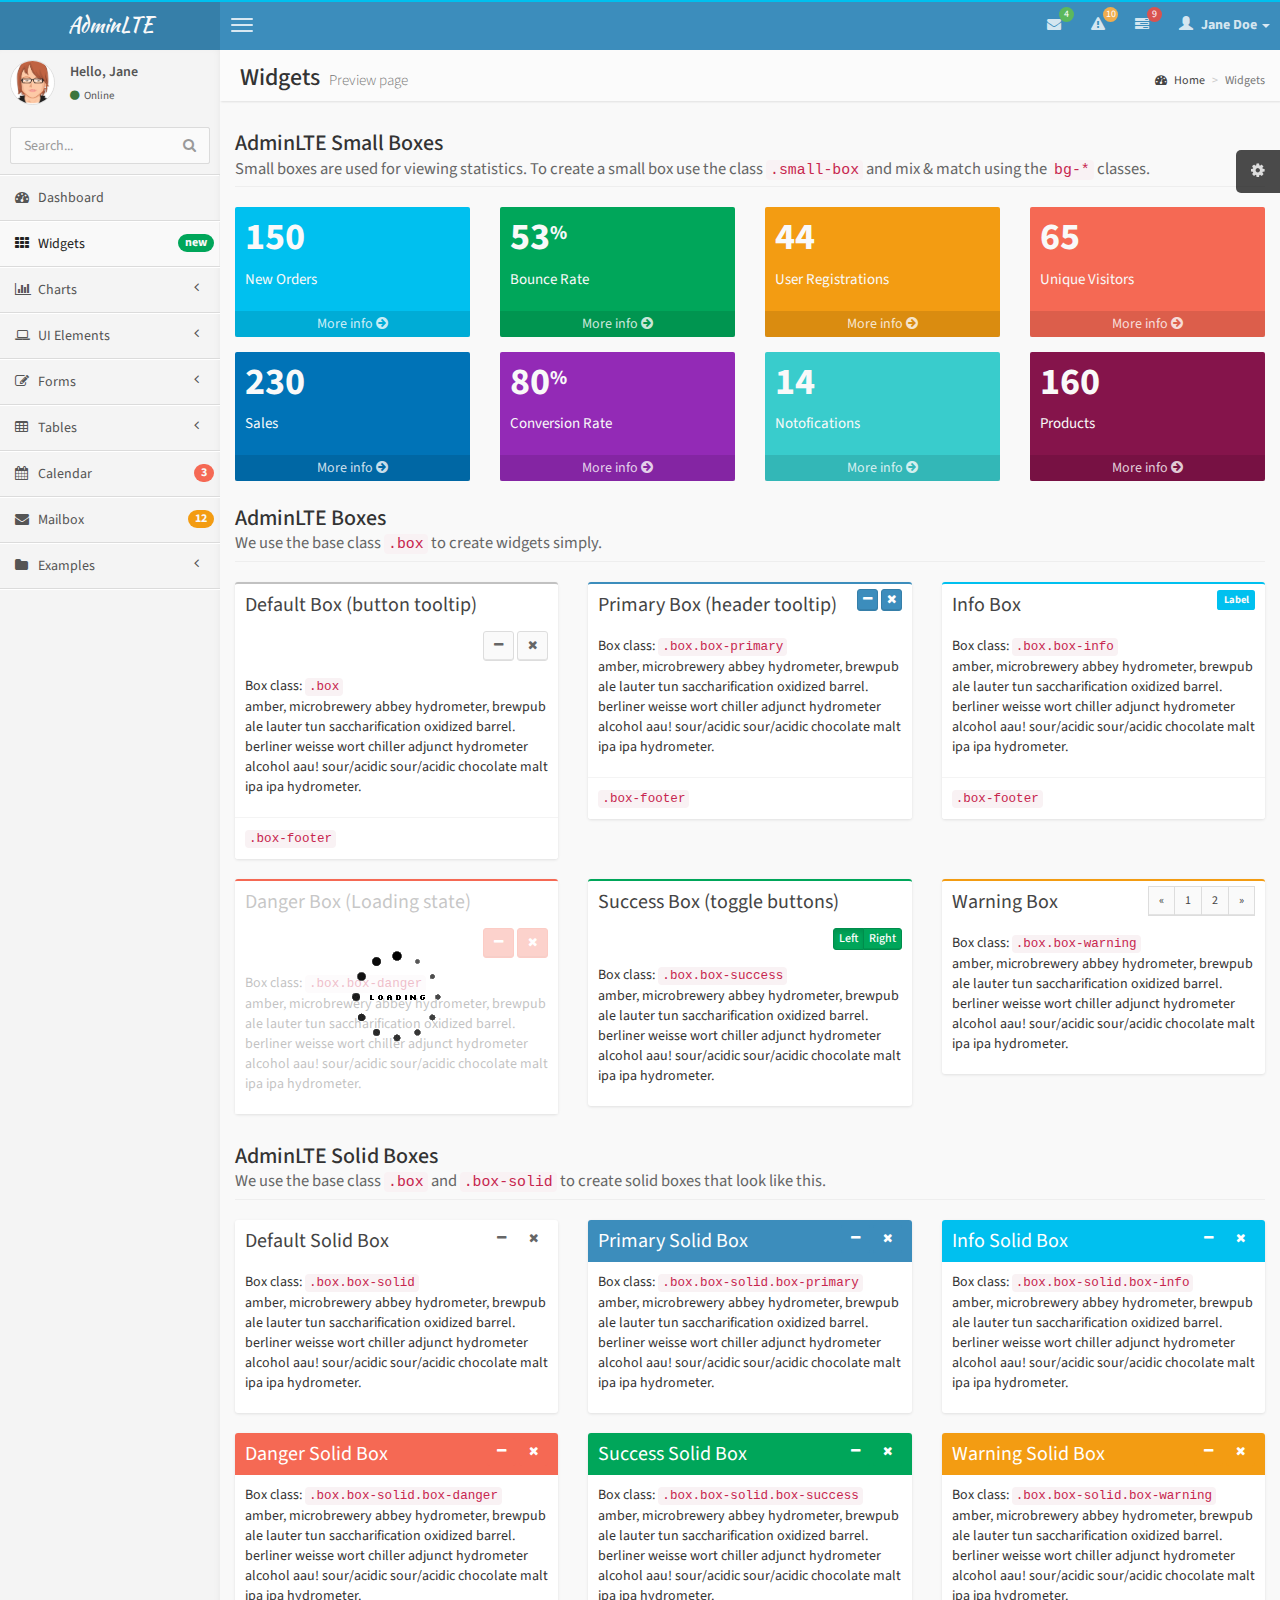
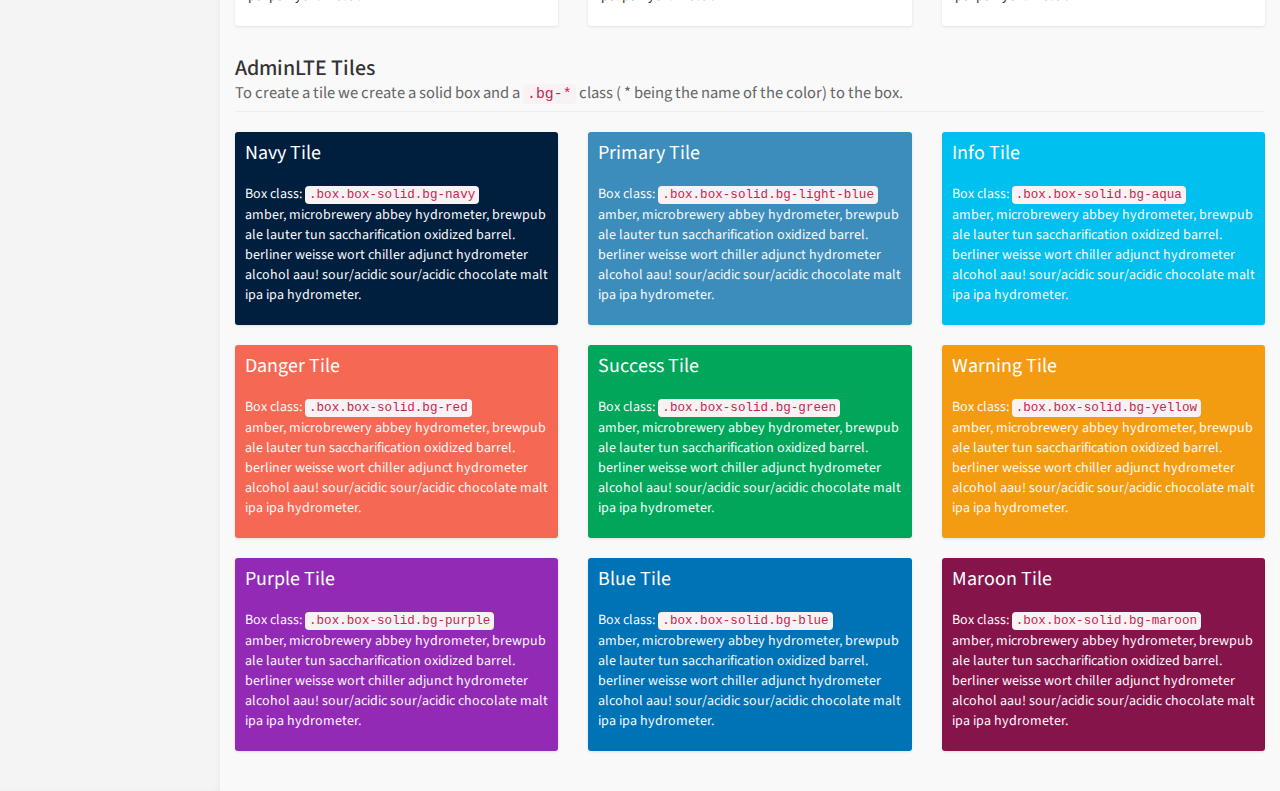
<file: pages/widgets.html>
<!DOCTYPE html>
<html>
    <head>
        <meta charset="UTF-8">
        <title>AdminLTE | Widgets</title>
        <meta content='width=device-width, initial-scale=1, maximum-scale=1, user-scalable=no' name='viewport'>
        <link href="//maxcdn.bootstrapcdn.com/bootstrap/3.2.0/css/bootstrap.min.css" rel="stylesheet" type="text/css" />
        <link href="//cdnjs.cloudflare.com/ajax/libs/font-awesome/4.1.0/css/font-awesome.min.css" rel="stylesheet" type="text/css" />
        <!-- Ionicons -->
        <link href="//code.ionicframework.com/ionicons/1.5.2/css/ionicons.min.css" rel="stylesheet" type="text/css" />
        <!-- Theme style -->
        <link href="../css/AdminLTE.css" rel="stylesheet" type="text/css" />

        <!-- HTML5 Shim and Respond.js IE8 support of HTML5 elements and media queries -->
        <!-- WARNING: Respond.js doesn't work if you view the page via file:// -->
        <!--[if lt IE 9]>
          <script src="https://oss.maxcdn.com/libs/html5shiv/3.7.0/html5shiv.js"></script>
          <script src="https://oss.maxcdn.com/libs/respond.js/1.3.0/respond.min.js"></script>
        <![endif]-->
    </head>
    <body class="skin-blue">
        <!-- header logo: style can be found in header.less -->
        <header class="header">
            <a href="../index.html" class="logo">
                <!-- Add the class icon to your logo image or logo icon to add the margining -->
                AdminLTE
            </a>
            <!-- Header Navbar: style can be found in header.less -->
            <nav class="navbar navbar-static-top" role="navigation">
                <!-- Sidebar toggle button-->
                <a href="#" class="navbar-btn sidebar-toggle" data-toggle="offcanvas" role="button">
                    <span class="sr-only">Toggle navigation</span>
                    <span class="icon-bar"></span>
                    <span class="icon-bar"></span>
                    <span class="icon-bar"></span>
                </a>
                <div class="navbar-right">
                    <ul class="nav navbar-nav">
                        <!-- Messages: style can be found in dropdown.less-->
                        <li class="dropdown messages-menu">
                            <a href="#" class="dropdown-toggle" data-toggle="dropdown">
                                <i class="fa fa-envelope"></i>
                                <span class="label label-success">4</span>
                            </a>
                            <ul class="dropdown-menu">
                                <li class="header">You have 4 messages</li>
                                <li>
                                    <!-- inner menu: contains the actual data -->
                                    <ul class="menu">
                                        <li><!-- start message -->
                                            <a href="#">
                                                <div class="pull-left">
                                                    <img src="../img/avatar3.png" class="img-circle" alt="User Image"/>
                                                </div>
                                                <h4>
                                                    Support Team
                                                    <small><i class="fa fa-clock-o"></i> 5 mins</small>
                                                </h4>
                                                <p>Why not buy a new awesome theme?</p>
                                            </a>
                                        </li><!-- end message -->
                                        <li>
                                            <a href="#">
                                                <div class="pull-left">
                                                    <img src="../img/avatar2.png" class="img-circle" alt="user image"/>
                                                </div>
                                                <h4>
                                                    AdminLTE Design Team
                                                    <small><i class="fa fa-clock-o"></i> 2 hours</small>
                                                </h4>
                                                <p>Why not buy a new awesome theme?</p>
                                            </a>
                                        </li>
                                        <li>
                                            <a href="#">
                                                <div class="pull-left">
                                                    <img src="../img/avatar.png" class="img-circle" alt="user image"/>
                                                </div>
                                                <h4>
                                                    Developers
                                                    <small><i class="fa fa-clock-o"></i> Today</small>
                                                </h4>
                                                <p>Why not buy a new awesome theme?</p>
                                            </a>
                                        </li>
                                        <li>
                                            <a href="#">
                                                <div class="pull-left">
                                                    <img src="../img/avatar2.png" class="img-circle" alt="user image"/>
                                                </div>
                                                <h4>
                                                    Sales Department
                                                    <small><i class="fa fa-clock-o"></i> Yesterday</small>
                                                </h4>
                                                <p>Why not buy a new awesome theme?</p>
                                            </a>
                                        </li>
                                        <li>
                                            <a href="#">
                                                <div class="pull-left">
                                                    <img src="../img/avatar.png" class="img-circle" alt="user image"/>
                                                </div>
                                                <h4>
                                                    Reviewers
                                                    <small><i class="fa fa-clock-o"></i> 2 days</small>
                                                </h4>
                                                <p>Why not buy a new awesome theme?</p>
                                            </a>
                                        </li>
                                    </ul>
                                </li>
                                <li class="footer"><a href="#">See All Messages</a></li>
                            </ul>
                        </li>
                        <!-- Notifications: style can be found in dropdown.less -->
                        <li class="dropdown notifications-menu">
                            <a href="#" class="dropdown-toggle" data-toggle="dropdown">
                                <i class="fa fa-warning"></i>
                                <span class="label label-warning">10</span>
                            </a>
                            <ul class="dropdown-menu">
                                <li class="header">You have 10 notifications</li>
                                <li>
                                    <!-- inner menu: contains the actual data -->
                                    <ul class="menu">
                                        <li>
                                            <a href="#">
                                                <i class="ion ion-ios7-people info"></i> 5 new members joined today
                                            </a>
                                        </li>
                                        <li>
                                            <a href="#">
                                                <i class="fa fa-warning danger"></i> Very long description here that may not fit into the page and may cause design problems
                                            </a>
                                        </li>
                                        <li>
                                            <a href="#">
                                                <i class="fa fa-users warning"></i> 5 new members joined
                                            </a>
                                        </li>

                                        <li>
                                            <a href="#">
                                                <i class="ion ion-ios7-cart success"></i> 25 sales made
                                            </a>
                                        </li>
                                        <li>
                                            <a href="#">
                                                <i class="ion ion-ios7-person danger"></i> You changed your username
                                            </a>
                                        </li>
                                    </ul>
                                </li>
                                <li class="footer"><a href="#">View all</a></li>
                            </ul>
                        </li>
                        <!-- Tasks: style can be found in dropdown.less -->
                        <li class="dropdown tasks-menu">
                            <a href="#" class="dropdown-toggle" data-toggle="dropdown">
                                <i class="fa fa-tasks"></i>
                                <span class="label label-danger">9</span>
                            </a>
                            <ul class="dropdown-menu">
                                <li class="header">You have 9 tasks</li>
                                <li>
                                    <!-- inner menu: contains the actual data -->
                                    <ul class="menu">
                                        <li><!-- Task item -->
                                            <a href="#">
                                                <h3>
                                                    Design some buttons
                                                    <small class="pull-right">20%</small>
                                                </h3>
                                                <div class="progress xs">
                                                    <div class="progress-bar progress-bar-aqua" style="width: 20%" role="progressbar" aria-valuenow="20" aria-valuemin="0" aria-valuemax="100">
                                                        <span class="sr-only">20% Complete</span>
                                                    </div>
                                                </div>
                                            </a>
                                        </li><!-- end task item -->
                                        <li><!-- Task item -->
                                            <a href="#">
                                                <h3>
                                                    Create a nice theme
                                                    <small class="pull-right">40%</small>
                                                </h3>
                                                <div class="progress xs">
                                                    <div class="progress-bar progress-bar-green" style="width: 40%" role="progressbar" aria-valuenow="20" aria-valuemin="0" aria-valuemax="100">
                                                        <span class="sr-only">40% Complete</span>
                                                    </div>
                                                </div>
                                            </a>
                                        </li><!-- end task item -->
                                        <li><!-- Task item -->
                                            <a href="#">
                                                <h3>
                                                    Some task I need to do
                                                    <small class="pull-right">60%</small>
                                                </h3>
                                                <div class="progress xs">
                                                    <div class="progress-bar progress-bar-red" style="width: 60%" role="progressbar" aria-valuenow="20" aria-valuemin="0" aria-valuemax="100">
                                                        <span class="sr-only">60% Complete</span>
                                                    </div>
                                                </div>
                                            </a>
                                        </li><!-- end task item -->
                                        <li><!-- Task item -->
                                            <a href="#">
                                                <h3>
                                                    Make beautiful transitions
                                                    <small class="pull-right">80%</small>
                                                </h3>
                                                <div class="progress xs">
                                                    <div class="progress-bar progress-bar-yellow" style="width: 80%" role="progressbar" aria-valuenow="20" aria-valuemin="0" aria-valuemax="100">
                                                        <span class="sr-only">80% Complete</span>
                                                    </div>
                                                </div>
                                            </a>
                                        </li><!-- end task item -->
                                    </ul>
                                </li>
                                <li class="footer">
                                    <a href="#">View all tasks</a>
                                </li>
                            </ul>
                        </li>
                        <!-- User Account: style can be found in dropdown.less -->
                        <li class="dropdown user user-menu">
                            <a href="#" class="dropdown-toggle" data-toggle="dropdown">
                                <i class="glyphicon glyphicon-user"></i>
                                <span>Jane Doe <i class="caret"></i></span>
                            </a>
                            <ul class="dropdown-menu">
                                <!-- User image -->
                                <li class="user-header bg-light-blue">
                                    <img src="../img/avatar3.png" class="img-circle" alt="User Image" />
                                    <p>
                                        Jane Doe - Web Developer
                                        <small>Member since Nov. 2012</small>
                                    </p>
                                </li>
                                <!-- Menu Body -->
                                <li class="user-body">
                                    <div class="col-xs-4 text-center">
                                        <a href="#">Followers</a>
                                    </div>
                                    <div class="col-xs-4 text-center">
                                        <a href="#">Sales</a>
                                    </div>
                                    <div class="col-xs-4 text-center">
                                        <a href="#">Friends</a>
                                    </div>
                                </li>
                                <!-- Menu Footer-->
                                <li class="user-footer">
                                    <div class="pull-left">
                                        <a href="#" class="btn btn-default btn-flat">Profile</a>
                                    </div>
                                    <div class="pull-right">
                                        <a href="#" class="btn btn-default btn-flat">Sign out</a>
                                    </div>
                                </li>
                            </ul>
                        </li>
                    </ul>
                </div>
            </nav>
        </header>
        <div class="wrapper row-offcanvas row-offcanvas-left">
            <!-- Left side column. contains the logo and sidebar -->
            <aside class="left-side sidebar-offcanvas">
                <!-- sidebar: style can be found in sidebar.less -->
                <section class="sidebar">
                    <!-- Sidebar user panel -->
                    <div class="user-panel">
                        <div class="pull-left image">
                            <img src="../img/avatar3.png" class="img-circle" alt="User Image" />
                        </div>
                        <div class="pull-left info">
                            <p>Hello, Jane</p>

                            <a href="#"><i class="fa fa-circle text-success"></i> Online</a>
                        </div>
                    </div>
                    <!-- search form -->
                    <form action="#" method="get" class="sidebar-form">
                        <div class="input-group">
                            <input type="text" name="q" class="form-control" placeholder="Search..."/>
                            <span class="input-group-btn">
                                <button type='submit' name='seach' id='search-btn' class="btn btn-flat"><i class="fa fa-search"></i></button>
                            </span>
                        </div>
                    </form>
                    <!-- /.search form -->
                    <!-- sidebar menu: : style can be found in sidebar.less -->
                    <ul class="sidebar-menu">
                        <li>
                            <a href="../index.html">
                                <i class="fa fa-dashboard"></i> <span>Dashboard</span>
                            </a>
                        </li>
                        <li class="active">
                            <a href="widgets.html">
                                <i class="fa fa-th"></i> <span>Widgets</span> <small class="badge pull-right bg-green">new</small>
                            </a>
                        </li>
                        <li class="treeview">
                            <a href="#">
                                <i class="fa fa-bar-chart-o"></i>
                                <span>Charts</span>
                                <i class="fa fa-angle-left pull-right"></i>
                            </a>
                            <ul class="treeview-menu">
                                <li><a href="charts/morris.html"><i class="fa fa-angle-double-right"></i> Morris</a></li>
                                <li><a href="charts/flot.html"><i class="fa fa-angle-double-right"></i> Flot</a></li>
                                <li><a href="charts/inline.html"><i class="fa fa-angle-double-right"></i> Inline charts</a></li>
                            </ul>
                        </li>
                        <li class="treeview">
                            <a href="#">
                                <i class="fa fa-laptop"></i>
                                <span>UI Elements</span>
                                <i class="fa fa-angle-left pull-right"></i>
                            </a>
                            <ul class="treeview-menu">
                                <li><a href="UI/general.html"><i class="fa fa-angle-double-right"></i> General</a></li>
                                <li><a href="UI/icons.html"><i class="fa fa-angle-double-right"></i> Icons</a></li>
                                <li><a href="UI/buttons.html"><i class="fa fa-angle-double-right"></i> Buttons</a></li>
                                <li><a href="UI/sliders.html"><i class="fa fa-angle-double-right"></i> Sliders</a></li>
                                <li><a href="UI/timeline.html"><i class="fa fa-angle-double-right"></i> Timeline</a></li>
                            </ul>
                        </li>
                        <li class="treeview">
                            <a href="#">
                                <i class="fa fa-edit"></i> <span>Forms</span>
                                <i class="fa fa-angle-left pull-right"></i>
                            </a>
                            <ul class="treeview-menu">
                                <li><a href="forms/general.html"><i class="fa fa-angle-double-right"></i> General Elements</a></li>
                                <li><a href="forms/advanced.html"><i class="fa fa-angle-double-right"></i> Advanced Elements</a></li>
                                <li><a href="forms/editors.html"><i class="fa fa-angle-double-right"></i> Editors</a></li>
                            </ul>
                        </li>
                        <li class="treeview">
                            <a href="#">
                                <i class="fa fa-table"></i> <span>Tables</span>
                                <i class="fa fa-angle-left pull-right"></i>
                            </a>
                            <ul class="treeview-menu">
                                <li><a href="tables/simple.html"><i class="fa fa-angle-double-right"></i> Simple tables</a></li>
                                <li><a href="tables/data.html"><i class="fa fa-angle-double-right"></i> Data tables</a></li>
                            </ul>
                        </li>
                        <li>
                            <a href="calendar.html">
                                <i class="fa fa-calendar"></i> <span>Calendar</span>
                                <small class="badge pull-right bg-red">3</small>
                            </a>
                        </li>
                        <li>
                            <a href="mailbox.html">
                                <i class="fa fa-envelope"></i> <span>Mailbox</span>
                                <small class="badge pull-right bg-yellow">12</small>
                            </a>
                        </li>
                        <li class="treeview">
                            <a href="#">
                                <i class="fa fa-folder"></i> <span>Examples</span>
                                <i class="fa fa-angle-left pull-right"></i>
                            </a>
                            <ul class="treeview-menu">
                                <li><a href="examples/invoice.html"><i class="fa fa-angle-double-right"></i> Invoice</a></li>
                                <li><a href="examples/login.html"><i class="fa fa-angle-double-right"></i> Login</a></li>
                                <li><a href="examples/register.html"><i class="fa fa-angle-double-right"></i> Register</a></li>
                                <li><a href="examples/lockscreen.html"><i class="fa fa-angle-double-right"></i> Lockscreen</a></li>
                                <li><a href="examples/404.html"><i class="fa fa-angle-double-right"></i> 404 Error</a></li>
                                <li><a href="examples/500.html"><i class="fa fa-angle-double-right"></i> 500 Error</a></li>
                                <li><a href="examples/blank.html"><i class="fa fa-angle-double-right"></i> Blank Page</a></li>
                            </ul>
                        </li>
                    </ul>
                </section>
                <!-- /.sidebar -->
            </aside>

            <!-- Right side column. Contains the navbar and content of the page -->
            <aside class="right-side">
                <!-- Content Header (Page header) -->
                <section class="content-header">
                    <h1>
                        Widgets
                        <small>Preview page</small>
                    </h1>
                    <ol class="breadcrumb">
                        <li><a href="#"><i class="fa fa-dashboard"></i> Home</a></li>
                        <li class="active">Widgets</li>
                    </ol>
                </section>

                <!-- Main content -->
                <section class="content">
                    <h4 class="page-header">
                        AdminLTE Small Boxes
                        <small>Small boxes are used for viewing statistics. To create a small box use the class <code>.small-box</code> and mix & match using the <code>bg-*</code> classes.</small>
                    </h4>
                    <!-- Small boxes (Stat box) -->
                    <div class="row">
                        <div class="col-lg-3 col-xs-6">
                            <!-- small box -->
                            <div class="small-box bg-aqua">
                                <div class="inner">
                                    <h3>
                                        150
                                    </h3>
                                    <p>
                                        New Orders
                                    </p>
                                </div>
                                <div class="icon">
                                    <i class="ion ion-bag"></i>
                                </div>
                                <a href="#" class="small-box-footer">
                                    More info <i class="fa fa-arrow-circle-right"></i>
                                </a>
                            </div>
                        </div><!-- ./col -->
                        <div class="col-lg-3 col-xs-6">
                            <!-- small box -->
                            <div class="small-box bg-green">
                                <div class="inner">
                                    <h3>
                                        53<sup style="font-size: 20px">%</sup>
                                    </h3>
                                    <p>
                                        Bounce Rate
                                    </p>
                                </div>
                                <div class="icon">
                                    <i class="ion ion-stats-bars"></i>
                                </div>
                                <a href="#" class="small-box-footer">
                                    More info <i class="fa fa-arrow-circle-right"></i>
                                </a>
                            </div>
                        </div><!-- ./col -->
                        <div class="col-lg-3 col-xs-6">
                            <!-- small box -->
                            <div class="small-box bg-yellow">
                                <div class="inner">
                                    <h3>
                                        44
                                    </h3>
                                    <p>
                                        User Registrations
                                    </p>
                                </div>
                                <div class="icon">
                                    <i class="ion ion-person-add"></i>
                                </div>
                                <a href="#" class="small-box-footer">
                                    More info <i class="fa fa-arrow-circle-right"></i>
                                </a>
                            </div>
                        </div><!-- ./col -->
                        <div class="col-lg-3 col-xs-6">
                            <!-- small box -->
                            <div class="small-box bg-red">
                                <div class="inner">
                                    <h3>
                                        65
                                    </h3>
                                    <p>
                                        Unique Visitors
                                    </p>
                                </div>
                                <div class="icon">
                                    <i class="ion ion-pie-graph"></i>
                                </div>
                                <a href="#" class="small-box-footer">
                                    More info <i class="fa fa-arrow-circle-right"></i>
                                </a>
                            </div>
                        </div><!-- ./col -->
                    </div><!-- /.row -->

                    <!-- Small boxes (Stat box) -->
                    <div class="row">
                        <div class="col-lg-3 col-xs-6">
                            <!-- small box -->
                            <div class="small-box bg-blue">
                                <div class="inner">
                                    <h3>
                                        230
                                    </h3>
                                    <p>
                                        Sales
                                    </p>
                                </div>
                                <div class="icon">
                                    <i class="ion ion-ios7-cart-outline"></i>
                                </div>
                                <a href="#" class="small-box-footer">
                                    More info <i class="fa fa-arrow-circle-right"></i>
                                </a>
                            </div>
                        </div><!-- ./col -->
                        <div class="col-lg-3 col-xs-6">
                            <!-- small box -->
                            <div class="small-box bg-purple">
                                <div class="inner">
                                    <h3>
                                        80<sup style="font-size: 20px">%</sup>
                                    </h3>
                                    <p>
                                        Conversion Rate
                                    </p>
                                </div>
                                <div class="icon">
                                    <i class="ion ion-ios7-briefcase-outline"></i>
                                </div>
                                <a href="#" class="small-box-footer">
                                    More info <i class="fa fa-arrow-circle-right"></i>
                                </a>
                            </div>
                        </div><!-- ./col -->
                        <div class="col-lg-3 col-xs-6">
                            <!-- small box -->
                            <div class="small-box bg-teal">
                                <div class="inner">
                                    <h3>
                                        14
                                    </h3>
                                    <p>
                                        Notofications
                                    </p>
                                </div>
                                <div class="icon">
                                    <i class="ion ion-ios7-alarm-outline"></i>
                                </div>
                                <a href="#" class="small-box-footer">
                                    More info <i class="fa fa-arrow-circle-right"></i>
                                </a>
                            </div>
                        </div><!-- ./col -->
                        <div class="col-lg-3 col-xs-6">
                            <!-- small box -->
                            <div class="small-box bg-maroon">
                                <div class="inner">
                                    <h3>
                                        160
                                    </h3>
                                    <p>
                                        Products
                                    </p>
                                </div>
                                <div class="icon">
                                    <i class="ion ion-ios7-pricetag-outline"></i>
                                </div>
                                <a href="#" class="small-box-footer">
                                    More info <i class="fa fa-arrow-circle-right"></i>
                                </a>
                            </div>
                        </div><!-- ./col -->
                    </div><!-- /.row -->

                    <!-- Widgets as boxes -->
                    <h4 class="page-header">
                        AdminLTE Boxes
                        <small>We use the base class <code>.box</code> to create widgets simply.</small>
                    </h4>
                    <div class="row">
                        <div class="col-md-4">
                            <!-- Default box -->
                            <div class="box">
                                <div class="box-header">
                                    <h3 class="box-title">Default Box (button tooltip)</h3>
                                    <div class="box-tools pull-right">
                                        <button class="btn btn-default btn-sm" data-widget="collapse" data-toggle="tooltip" title="Collapse"><i class="fa fa-minus"></i></button>
                                        <button class="btn btn-default btn-sm" data-widget="remove" data-toggle="tooltip" title="Remove"><i class="fa fa-times"></i></button>
                                    </div>
                                </div>
                                <div class="box-body">
                                    Box class: <code>.box</code>
                                    <p>
                                        amber, microbrewery abbey hydrometer, brewpub ale lauter tun saccharification oxidized barrel.
                                        berliner weisse wort chiller adjunct hydrometer alcohol aau!
                                        sour/acidic sour/acidic chocolate malt ipa ipa hydrometer.
                                    </p>
                                </div><!-- /.box-body -->
                                <div class="box-footer">
                                    <code>.box-footer</code>
                                </div><!-- /.box-footer-->
                            </div><!-- /.box -->
                        </div><!-- /.col -->

                        <div class="col-md-4">
                            <!-- Primary box -->
                            <div class="box box-primary">
                                <div class="box-header" data-toggle="tooltip" title="Header tooltip">
                                    <h3 class="box-title">Primary Box (header tooltip)</h3>
                                    <div class="box-tools pull-right">
                                        <button class="btn btn-primary btn-xs" data-widget="collapse"><i class="fa fa-minus"></i></button>
                                        <button class="btn btn-primary btn-xs" data-widget="remove"><i class="fa fa-times"></i></button>
                                    </div>
                                </div>
                                <div class="box-body">
                                    Box class: <code>.box.box-primary</code>
                                    <p>
                                        amber, microbrewery abbey hydrometer, brewpub ale lauter tun saccharification oxidized barrel.
                                        berliner weisse wort chiller adjunct hydrometer alcohol aau!
                                        sour/acidic sour/acidic chocolate malt ipa ipa hydrometer.
                                    </p>
                                </div><!-- /.box-body -->
                                <div class="box-footer">
                                    <code>.box-footer</code>
                                </div><!-- /.box-footer-->
                            </div><!-- /.box -->
                        </div><!-- /.col -->

                        <div class="col-md-4">
                            <!-- Info box -->
                            <div class="box box-info">
                                <div class="box-header">
                                    <h3 class="box-title">Info Box</h3>
                                    <div class="box-tools pull-right">
                                        <div class="label bg-aqua">Label</div>
                                    </div>
                                </div>
                                <div class="box-body">
                                    Box class: <code>.box.box-info</code>
                                    <p>
                                        amber, microbrewery abbey hydrometer, brewpub ale lauter tun saccharification oxidized barrel.
                                        berliner weisse wort chiller adjunct hydrometer alcohol aau!
                                        sour/acidic sour/acidic chocolate malt ipa ipa hydrometer.
                                    </p>
                                </div><!-- /.box-body -->
                                <div class="box-footer">
                                    <code>.box-footer</code>
                                </div><!-- /.box-footer-->
                            </div><!-- /.box -->
                        </div><!-- /.col -->
                    </div><!-- /.row -->

                    <div class="row">
                        <div class="col-md-4">
                            <!-- Danger box -->
                            <div class="box box-danger">
                                <div class="box-header">
                                    <h3 class="box-title">Danger Box (Loading state)</h3>
                                    <div class="box-tools pull-right">
                                        <button class="btn btn-danger btn-sm" data-widget="collapse"><i class="fa fa-minus"></i></button>
                                        <button class="btn btn-danger btn-sm" data-widget="remove"><i class="fa fa-times"></i></button>
                                    </div>
                                </div>
                                <div class="box-body">
                                    Box class: <code>.box.box-danger</code>
                                    <p>
                                        amber, microbrewery abbey hydrometer, brewpub ale lauter tun saccharification oxidized barrel.
                                        berliner weisse wort chiller adjunct hydrometer alcohol aau!
                                        sour/acidic sour/acidic chocolate malt ipa ipa hydrometer.
                                    </p>
                                </div><!-- /.box-body -->
                                <!-- Loading (remove the following to stop the loading)-->
                                <div class="overlay"></div>
                                <div class="loading-img"></div>
                                <!-- end loading -->
                            </div><!-- /.box -->
                        </div><!-- /.col -->

                        <div class="col-md-4">
                            <!-- Success box -->
                            <div class="box box-success">
                                <div class="box-header">
                                    <h3 class="box-title">Success Box (toggle buttons)</h3>
                                    <div class="box-tools pull-right">
                                        <div class="btn-group" data-toggle="btn-toggle">
                                            <button type="button" class="btn btn-success btn-xs active" data-toggle="on">Left</button>
                                            <button type="button" class="btn btn-success btn-xs" data-toggle="off">Right</button>
                                        </div>
                                    </div>
                                </div>
                                <div class="box-body">
                                    Box class: <code>.box.box-success</code>
                                    <p>
                                        amber, microbrewery abbey hydrometer, brewpub ale lauter tun saccharification oxidized barrel.
                                        berliner weisse wort chiller adjunct hydrometer alcohol aau!
                                        sour/acidic sour/acidic chocolate malt ipa ipa hydrometer.
                                    </p>
                                </div><!-- /.box-body -->
                            </div><!-- /.box -->
                        </div><!-- /.col -->

                        <div class="col-md-4">
                            <!-- Warning box -->
                            <div class="box box-warning">
                                <div class="box-header">
                                    <h3 class="box-title">Warning Box</h3>
                                    <div class="box-tools pull-right">
                                        <ul class="pagination pagination-sm inline">
                                            <li><a href="#">&laquo;</a></li>
                                            <li><a href="#">1</a></li>
                                            <li><a href="#">2</a></li>
                                            <li><a href="#">&raquo;</a></li>
                                        </ul>
                                    </div>
                                </div>
                                <div class="box-body">
                                    Box class: <code>.box.box-warning</code>
                                    <p>
                                        amber, microbrewery abbey hydrometer, brewpub ale lauter tun saccharification oxidized barrel.
                                        berliner weisse wort chiller adjunct hydrometer alcohol aau!
                                        sour/acidic sour/acidic chocolate malt ipa ipa hydrometer.
                                    </p>
                                </div><!-- /.box-body -->
                            </div><!-- /.box -->
                        </div><!-- /.col -->
                    </div><!-- /.row -->

                    <h4 class="page-header">
                        AdminLTE Solid Boxes
                        <small>We use the base class <code>.box</code> and <code>.box-solid</code> to create solid boxes that look like this.</small>
                    </h4>
                    <!-- Solid boxes -->
                    <div class="row">
                        <div class="col-md-4">
                            <!-- Default box -->
                            <div class="box box-solid">
                                <div class="box-header">
                                    <h3 class="box-title">Default Solid Box</h3>
                                    <div class="box-tools pull-right">
                                        <button class="btn btn-default btn-sm" data-widget="collapse"><i class="fa fa-minus"></i></button>
                                        <button class="btn btn-default btn-sm" data-widget="remove"><i class="fa fa-times"></i></button>
                                    </div>
                                </div>
                                <div class="box-body">
                                    Box class: <code>.box.box-solid</code>
                                    <p>
                                        amber, microbrewery abbey hydrometer, brewpub ale lauter tun saccharification oxidized barrel.
                                        berliner weisse wort chiller adjunct hydrometer alcohol aau!
                                        sour/acidic sour/acidic chocolate malt ipa ipa hydrometer.
                                    </p>
                                </div><!-- /.box-body -->
                            </div><!-- /.box -->
                        </div><!-- /.col -->

                        <div class="col-md-4">
                            <!-- Primary box -->
                            <div class="box box-solid box-primary">
                                <div class="box-header">
                                    <h3 class="box-title">Primary Solid Box</h3>
                                    <div class="box-tools pull-right">
                                        <button class="btn btn-primary btn-sm" data-widget="collapse"><i class="fa fa-minus"></i></button>
                                        <button class="btn btn-primary btn-sm" data-widget="remove"><i class="fa fa-times"></i></button>
                                    </div>
                                </div>
                                <div class="box-body">
                                    Box class: <code>.box.box-solid.box-primary</code>
                                    <p>
                                        amber, microbrewery abbey hydrometer, brewpub ale lauter tun saccharification oxidized barrel.
                                        berliner weisse wort chiller adjunct hydrometer alcohol aau!
                                        sour/acidic sour/acidic chocolate malt ipa ipa hydrometer.
                                    </p>
                                </div><!-- /.box-body -->
                            </div><!-- /.box -->
                        </div><!-- /.col -->

                        <div class="col-md-4">
                            <!-- Info box -->
                            <div class="box box-solid box-info">
                                <div class="box-header">
                                    <h3 class="box-title">Info Solid Box</h3>
                                    <div class="box-tools pull-right">
                                        <button class="btn btn-info btn-sm" data-widget="collapse"><i class="fa fa-minus"></i></button>
                                        <button class="btn btn-info btn-sm" data-widget="remove"><i class="fa fa-times"></i></button>
                                    </div>
                                </div>
                                <div class="box-body">
                                    Box class: <code>.box.box-solid.box-info</code>
                                    <p>
                                        amber, microbrewery abbey hydrometer, brewpub ale lauter tun saccharification oxidized barrel.
                                        berliner weisse wort chiller adjunct hydrometer alcohol aau!
                                        sour/acidic sour/acidic chocolate malt ipa ipa hydrometer.
                                    </p>
                                </div><!-- /.box-body -->
                            </div><!-- /.box -->
                        </div><!-- /.col -->
                    </div><!-- /.row -->

                    <div class="row">
                        <div class="col-md-4">
                            <!-- Danger box -->
                            <div class="box box-solid box-danger">
                                <div class="box-header">
                                    <h3 class="box-title">Danger Solid Box</h3>
                                    <div class="box-tools pull-right">
                                        <button class="btn btn-danger btn-sm" data-widget="collapse"><i class="fa fa-minus"></i></button>
                                        <button class="btn btn-danger btn-sm" data-widget="remove"><i class="fa fa-times"></i></button>
                                    </div>
                                </div>
                                <div class="box-body">
                                    Box class: <code>.box.box-solid.box-danger</code>
                                    <p>
                                        amber, microbrewery abbey hydrometer, brewpub ale lauter tun saccharification oxidized barrel.
                                        berliner weisse wort chiller adjunct hydrometer alcohol aau!
                                        sour/acidic sour/acidic chocolate malt ipa ipa hydrometer.
                                    </p>
                                </div><!-- /.box-body -->
                            </div><!-- /.box -->
                        </div><!-- /.col -->

                        <div class="col-md-4">
                            <!-- Success box -->
                            <div class="box box-solid box-success">
                                <div class="box-header">
                                    <h3 class="box-title">Success Solid Box</h3>
                                    <div class="box-tools pull-right">
                                        <button class="btn btn-success btn-sm" data-widget="collapse"><i class="fa fa-minus"></i></button>
                                        <button class="btn btn-success btn-sm" data-widget="remove"><i class="fa fa-times"></i></button>
                                    </div>
                                </div>
                                <div class="box-body">
                                    Box class: <code>.box.box-solid.box-success</code>
                                    <p>
                                        amber, microbrewery abbey hydrometer, brewpub ale lauter tun saccharification oxidized barrel.
                                        berliner weisse wort chiller adjunct hydrometer alcohol aau!
                                        sour/acidic sour/acidic chocolate malt ipa ipa hydrometer.
                                    </p>
                                </div><!-- /.box-body -->
                            </div><!-- /.box -->
                        </div><!-- /.col -->

                        <div class="col-md-4">
                            <!-- Warning box -->
                            <div class="box box-solid box-warning">
                                <div class="box-header">
                                    <h3 class="box-title">Warning Solid Box</h3>
                                    <div class="box-tools pull-right">
                                        <button class="btn btn-warning btn-sm" data-widget="collapse"><i class="fa fa-minus"></i></button>
                                        <button class="btn btn-warning btn-sm" data-widget="remove"><i class="fa fa-times"></i></button>
                                    </div>
                                </div>
                                <div class="box-body">
                                    Box class: <code>.box.box-solid.box-warning</code>
                                    <p>
                                        amber, microbrewery abbey hydrometer, brewpub ale lauter tun saccharification oxidized barrel.
                                        berliner weisse wort chiller adjunct hydrometer alcohol aau!
                                        sour/acidic sour/acidic chocolate malt ipa ipa hydrometer.
                                    </p>
                                </div><!-- /.box-body -->
                            </div><!-- /.box -->
                        </div><!-- /.col -->
                    </div><!-- /.row -->

                    <h4 class="page-header">
                        AdminLTE Tiles
                        <small>To create a tile we create a solid box and a <code>.bg-*</code> class ( * being the name of the color) to the box.</small>
                    </h4>
                    <!-- Solid boxes -->
                    <div class="row">
                        <div class="col-md-4">
                            <!-- Navy tile -->
                            <div class="box box-solid bg-navy">
                                <div class="box-header">
                                    <h3 class="box-title">Navy Tile</h3>
                                </div>
                                <div class="box-body">
                                    Box class: <code>.box.box-solid.bg-navy</code>
                                    <p>
                                        amber, microbrewery abbey hydrometer, brewpub ale lauter tun saccharification oxidized barrel.
                                        berliner weisse wort chiller adjunct hydrometer alcohol aau!
                                        sour/acidic sour/acidic chocolate malt ipa ipa hydrometer.
                                    </p>
                                </div><!-- /.box-body -->
                            </div><!-- /.box -->
                        </div><!-- /.col -->

                        <div class="col-md-4">
                            <!-- Primary tile -->
                            <div class="box box-solid bg-light-blue">
                                <div class="box-header">
                                    <h3 class="box-title">Primary Tile</h3>
                                </div>
                                <div class="box-body">
                                    Box class: <code>.box.box-solid.bg-light-blue</code>
                                    <p>
                                        amber, microbrewery abbey hydrometer, brewpub ale lauter tun saccharification oxidized barrel.
                                        berliner weisse wort chiller adjunct hydrometer alcohol aau!
                                        sour/acidic sour/acidic chocolate malt ipa ipa hydrometer.
                                    </p>
                                </div><!-- /.box-body -->
                            </div><!-- /.box -->
                        </div><!-- /.col -->

                        <div class="col-md-4">
                            <!-- Info box -->
                            <div class="box box-solid bg-aqua">
                                <div class="box-header">
                                    <h3 class="box-title">Info Tile</h3>
                                </div>
                                <div class="box-body">
                                    Box class: <code>.box.box-solid.bg-aqua</code>
                                    <p>
                                        amber, microbrewery abbey hydrometer, brewpub ale lauter tun saccharification oxidized barrel.
                                        berliner weisse wort chiller adjunct hydrometer alcohol aau!
                                        sour/acidic sour/acidic chocolate malt ipa ipa hydrometer.
                                    </p>
                                </div><!-- /.box-body -->
                            </div><!-- /.box -->
                        </div><!-- /.col -->
                    </div><!-- /.row -->

                    <div class="row">
                        <div class="col-md-4">
                            <!-- Danger box -->
                            <div class="box box-solid bg-red">
                                <div class="box-header">
                                    <h3 class="box-title">Danger Tile</h3>
                                </div>
                                <div class="box-body">
                                    Box class: <code>.box.box-solid.bg-red</code>
                                    <p>
                                        amber, microbrewery abbey hydrometer, brewpub ale lauter tun saccharification oxidized barrel.
                                        berliner weisse wort chiller adjunct hydrometer alcohol aau!
                                        sour/acidic sour/acidic chocolate malt ipa ipa hydrometer.
                                    </p>
                                </div><!-- /.box-body -->
                            </div><!-- /.box -->
                        </div><!-- /.col -->

                        <div class="col-md-4">
                            <!-- Success box -->
                            <div class="box box-solid bg-green">
                                <div class="box-header">
                                    <h3 class="box-title">Success Tile</h3>
                                </div>
                                <div class="box-body">
                                    Box class: <code>.box.box-solid.bg-green</code>
                                    <p>
                                        amber, microbrewery abbey hydrometer, brewpub ale lauter tun saccharification oxidized barrel.
                                        berliner weisse wort chiller adjunct hydrometer alcohol aau!
                                        sour/acidic sour/acidic chocolate malt ipa ipa hydrometer.
                                    </p>
                                </div><!-- /.box-body -->
                            </div><!-- /.box -->
                        </div><!-- /.col -->

                        <div class="col-md-4">
                            <!-- Warning box -->
                            <div class="box box-solid bg-yellow">
                                <div class="box-header">
                                    <h3 class="box-title">Warning Tile</h3>
                                </div>
                                <div class="box-body">
                                    Box class: <code>.box.box-solid.bg-yellow</code>
                                    <p>
                                        amber, microbrewery abbey hydrometer, brewpub ale lauter tun saccharification oxidized barrel.
                                        berliner weisse wort chiller adjunct hydrometer alcohol aau!
                                        sour/acidic sour/acidic chocolate malt ipa ipa hydrometer.
                                    </p>
                                </div><!-- /.box-body -->
                            </div><!-- /.box -->
                        </div><!-- /.col -->
                    </div><!-- /.row -->
                    <div class="row">
                        <div class="col-md-4">
                            <!-- Purple tile -->
                            <div class="box box-solid bg-purple">
                                <div class="box-header">
                                    <h3 class="box-title">Purple Tile</h3>
                                </div>
                                <div class="box-body">
                                    Box class: <code>.box.box-solid.bg-purple</code>
                                    <p>
                                        amber, microbrewery abbey hydrometer, brewpub ale lauter tun saccharification oxidized barrel.
                                        berliner weisse wort chiller adjunct hydrometer alcohol aau!
                                        sour/acidic sour/acidic chocolate malt ipa ipa hydrometer.
                                    </p>
                                </div><!-- /.box-body -->
                            </div><!-- /.box -->
                        </div><!-- /.col -->

                        <div class="col-md-4">
                            <!-- Blue tile -->
                            <div class="box box-solid bg-blue">
                                <div class="box-header">
                                    <h3 class="box-title">Blue Tile</h3>
                                </div>
                                <div class="box-body">
                                    Box class: <code>.box.box-solid.bg-blue</code>
                                    <p>
                                        amber, microbrewery abbey hydrometer, brewpub ale lauter tun saccharification oxidized barrel.
                                        berliner weisse wort chiller adjunct hydrometer alcohol aau!
                                        sour/acidic sour/acidic chocolate malt ipa ipa hydrometer.
                                    </p>
                                </div><!-- /.box-body -->
                            </div><!-- /.box -->
                        </div><!-- /.col -->

                        <div class="col-md-4">
                            <!-- Maroon tile -->
                            <div class="box box-solid bg-maroon">
                                <div class="box-header">
                                    <h3 class="box-title">Maroon Tile</h3>
                                </div>
                                <div class="box-body">
                                    Box class: <code>.box.box-solid.bg-maroon</code>
                                    <p>
                                        amber, microbrewery abbey hydrometer, brewpub ale lauter tun saccharification oxidized barrel.
                                        berliner weisse wort chiller adjunct hydrometer alcohol aau!
                                        sour/acidic sour/acidic chocolate malt ipa ipa hydrometer.
                                    </p>
                                </div><!-- /.box-body -->
                            </div><!-- /.box -->
                        </div><!-- /.col -->
                    </div><!-- /.row -->

                </section><!-- /.content -->
            </aside><!-- /.right-side -->
        </div><!-- ./wrapper -->

        <script src="//ajax.googleapis.com/ajax/libs/jquery/2.1.1/jquery.min.js"></script>
        <script src="//maxcdn.bootstrapcdn.com/bootstrap/3.2.0/js/bootstrap.min.js" type="text/javascript"></script>
        <!-- AdminLTE App -->
        <script src="../js/AdminLTE/app.js" type="text/javascript"></script>
        <!-- AdminLTE for demo purposes -->
        <script src="../js/AdminLTE/demo.js" type="text/javascript"></script>
    </body>
</html>
</file>
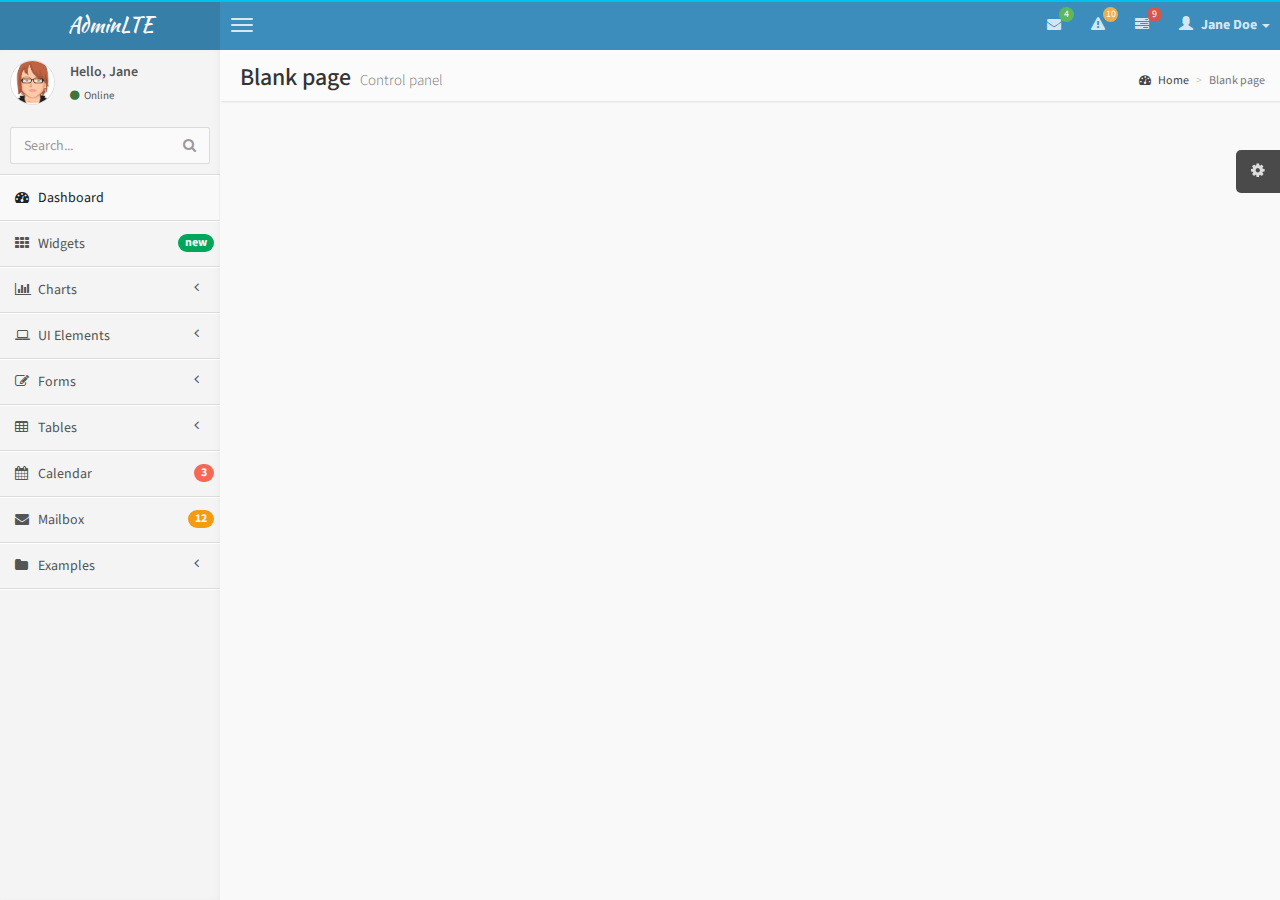
<file: pages/charts/empty.html>
<!DOCTYPE html>
<html>
    <head>
        <meta charset="UTF-8">
        <title>AdminLTE | Dashboard</title>
        <meta content='width=device-width, initial-scale=1, maximum-scale=1, user-scalable=no' name='viewport'>
        <link href="//maxcdn.bootstrapcdn.com/bootstrap/3.2.0/css/bootstrap.min.css" rel="stylesheet" type="text/css" />
        <link href="//cdnjs.cloudflare.com/ajax/libs/font-awesome/4.1.0/css/font-awesome.min.css" rel="stylesheet" type="text/css" />
        <!-- Ionicons -->
        <link href="//code.ionicframework.com/ionicons/1.5.2/css/ionicons.min.css" rel="stylesheet" type="text/css" />
        <!-- Theme style -->
        <link href="../../css/AdminLTE.css" rel="stylesheet" type="text/css" />

        <!-- HTML5 Shim and Respond.js IE8 support of HTML5 elements and media queries -->
        <!-- WARNING: Respond.js doesn't work if you view the page via file:// -->
        <!--[if lt IE 9]>
          <script src="https://oss.maxcdn.com/libs/html5shiv/3.7.0/html5shiv.js"></script>
          <script src="https://oss.maxcdn.com/libs/respond.js/1.3.0/respond.min.js"></script>
        <![endif]-->
    </head>
    <body class="skin-blue">
        <!-- header logo: style can be found in header.less -->
        <header class="header">
            <a href="../../index.html" class="logo">
                <!-- Add the class icon to your logo image or logo icon to add the margining -->
                AdminLTE
            </a>
            <!-- Header Navbar: style can be found in header.less -->
            <nav class="navbar navbar-static-top" role="navigation">
                <!-- Sidebar toggle button-->
                <a href="#" class="navbar-btn sidebar-toggle" data-toggle="offcanvas" role="button">
                    <span class="sr-only">Toggle navigation</span>
                    <span class="icon-bar"></span>
                    <span class="icon-bar"></span>
                    <span class="icon-bar"></span>
                </a>
                <div class="navbar-right">
                    <ul class="nav navbar-nav">
                        <!-- Messages: style can be found in dropdown.less-->
                        <li class="dropdown messages-menu">
                            <a href="#" class="dropdown-toggle" data-toggle="dropdown">
                                <i class="fa fa-envelope"></i>
                                <span class="label label-success">4</span>
                            </a>
                            <ul class="dropdown-menu">
                                <li class="header">You have 4 messages</li>
                                <li>
                                    <!-- inner menu: contains the actual data -->
                                    <ul class="menu">
                                        <li><!-- start message -->
                                            <a href="#">
                                                <div class="pull-left">
                                                    <img src="../../img/avatar3.png" class="img-circle" alt="User Image"/>
                                                </div>
                                                <h4>
                                                    Support Team
                                                    <small><i class="fa fa-clock-o"></i> 5 mins</small>
                                                </h4>
                                                <p>Why not buy a new awesome theme?</p>
                                            </a>
                                        </li><!-- end message -->
                                        <li>
                                            <a href="#">
                                                <div class="pull-left">
                                                    <img src="../../img/avatar2.png" class="img-circle" alt="user image"/>
                                                </div>
                                                <h4>
                                                    AdminLTE Design Team
                                                    <small><i class="fa fa-clock-o"></i> 2 hours</small>
                                                </h4>
                                                <p>Why not buy a new awesome theme?</p>
                                            </a>
                                        </li>
                                        <li>
                                            <a href="#">
                                                <div class="pull-left">
                                                    <img src="../../img/avatar.png" class="img-circle" alt="user image"/>
                                                </div>
                                                <h4>
                                                    Developers
                                                    <small><i class="fa fa-clock-o"></i> Today</small>
                                                </h4>
                                                <p>Why not buy a new awesome theme?</p>
                                            </a>
                                        </li>
                                        <li>
                                            <a href="#">
                                                <div class="pull-left">
                                                    <img src="../../img/avatar2.png" class="img-circle" alt="user image"/>
                                                </div>
                                                <h4>
                                                    Sales Department
                                                    <small><i class="fa fa-clock-o"></i> Yesterday</small>
                                                </h4>
                                                <p>Why not buy a new awesome theme?</p>
                                            </a>
                                        </li>
                                        <li>
                                            <a href="#">
                                                <div class="pull-left">
                                                    <img src="../../img/avatar.png" class="img-circle" alt="user image"/>
                                                </div>
                                                <h4>
                                                    Reviewers
                                                    <small><i class="fa fa-clock-o"></i> 2 days</small>
                                                </h4>
                                                <p>Why not buy a new awesome theme?</p>
                                            </a>
                                        </li>
                                    </ul>
                                </li>
                                <li class="footer"><a href="#">See All Messages</a></li>
                            </ul>
                        </li>
                        <!-- Notifications: style can be found in dropdown.less -->
                        <li class="dropdown notifications-menu">
                            <a href="#" class="dropdown-toggle" data-toggle="dropdown">
                                <i class="fa fa-warning"></i>
                                <span class="label label-warning">10</span>
                            </a>
                            <ul class="dropdown-menu">
                                <li class="header">You have 10 notifications</li>
                                <li>
                                    <!-- inner menu: contains the actual data -->
                                    <ul class="menu">
                                        <li>
                                            <a href="#">
                                                <i class="ion ion-ios7-people info"></i> 5 new members joined today
                                            </a>
                                        </li>
                                        <li>
                                            <a href="#">
                                                <i class="fa fa-warning danger"></i> Very long description here that may not fit into the page and may cause design problems
                                            </a>
                                        </li>
                                        <li>
                                            <a href="#">
                                                <i class="fa fa-users warning"></i> 5 new members joined
                                            </a>
                                        </li>

                                        <li>
                                            <a href="#">
                                                <i class="ion ion-ios7-cart success"></i> 25 sales made
                                            </a>
                                        </li>
                                        <li>
                                            <a href="#">
                                                <i class="ion ion-ios7-person danger"></i> You changed your username
                                            </a>
                                        </li>
                                    </ul>
                                </li>
                                <li class="footer"><a href="#">View all</a></li>
                            </ul>
                        </li>
                        <!-- Tasks: style can be found in dropdown.less -->
                        <li class="dropdown tasks-menu">
                            <a href="#" class="dropdown-toggle" data-toggle="dropdown">
                                <i class="fa fa-tasks"></i>
                                <span class="label label-danger">9</span>
                            </a>
                            <ul class="dropdown-menu">
                                <li class="header">You have 9 tasks</li>
                                <li>
                                    <!-- inner menu: contains the actual data -->
                                    <ul class="menu">
                                        <li><!-- Task item -->
                                            <a href="#">
                                                <h3>
                                                    Design some buttons
                                                    <small class="pull-right">20%</small>
                                                </h3>
                                                <div class="progress xs">
                                                    <div class="progress-bar progress-bar-aqua" style="width: 20%" role="progressbar" aria-valuenow="20" aria-valuemin="0" aria-valuemax="100">
                                                        <span class="sr-only">20% Complete</span>
                                                    </div>
                                                </div>
                                            </a>
                                        </li><!-- end task item -->
                                        <li><!-- Task item -->
                                            <a href="#">
                                                <h3>
                                                    Create a nice theme
                                                    <small class="pull-right">40%</small>
                                                </h3>
                                                <div class="progress xs">
                                                    <div class="progress-bar progress-bar-green" style="width: 40%" role="progressbar" aria-valuenow="20" aria-valuemin="0" aria-valuemax="100">
                                                        <span class="sr-only">40% Complete</span>
                                                    </div>
                                                </div>
                                            </a>
                                        </li><!-- end task item -->
                                        <li><!-- Task item -->
                                            <a href="#">
                                                <h3>
                                                    Some task I need to do
                                                    <small class="pull-right">60%</small>
                                                </h3>
                                                <div class="progress xs">
                                                    <div class="progress-bar progress-bar-red" style="width: 60%" role="progressbar" aria-valuenow="20" aria-valuemin="0" aria-valuemax="100">
                                                        <span class="sr-only">60% Complete</span>
                                                    </div>
                                                </div>
                                            </a>
                                        </li><!-- end task item -->
                                        <li><!-- Task item -->
                                            <a href="#">
                                                <h3>
                                                    Make beautiful transitions
                                                    <small class="pull-right">80%</small>
                                                </h3>
                                                <div class="progress xs">
                                                    <div class="progress-bar progress-bar-yellow" style="width: 80%" role="progressbar" aria-valuenow="20" aria-valuemin="0" aria-valuemax="100">
                                                        <span class="sr-only">80% Complete</span>
                                                    </div>
                                                </div>
                                            </a>
                                        </li><!-- end task item -->
                                    </ul>
                                </li>
                                <li class="footer">
                                    <a href="#">View all tasks</a>
                                </li>
                            </ul>
                        </li>
                        <!-- User Account: style can be found in dropdown.less -->
                        <li class="dropdown user user-menu">
                            <a href="#" class="dropdown-toggle" data-toggle="dropdown">
                                <i class="glyphicon glyphicon-user"></i>
                                <span>Jane Doe <i class="caret"></i></span>
                            </a>
                            <ul class="dropdown-menu">
                                <!-- User image -->
                                <li class="user-header bg-light-blue">
                                    <img src="../../img/avatar3.png" class="img-circle" alt="User Image" />
                                    <p>
                                        Jane Doe - Web Developer
                                        <small>Member since Nov. 2012</small>
                                    </p>
                                </li>
                                <!-- Menu Body -->
                                <li class="user-body">
                                    <div class="col-xs-4 text-center">
                                        <a href="#">Followers</a>
                                    </div>
                                    <div class="col-xs-4 text-center">
                                        <a href="#">Sales</a>
                                    </div>
                                    <div class="col-xs-4 text-center">
                                        <a href="#">Friends</a>
                                    </div>
                                </li>
                                <!-- Menu Footer-->
                                <li class="user-footer">
                                    <div class="pull-left">
                                        <a href="#" class="btn btn-default btn-flat">Profile</a>
                                    </div>
                                    <div class="pull-right">
                                        <a href="#" class="btn btn-default btn-flat">Sign out</a>
                                    </div>
                                </li>
                            </ul>
                        </li>
                    </ul>
                </div>
            </nav>
        </header>
        <div class="wrapper row-offcanvas row-offcanvas-left">
            <!-- Left side column. contains the logo and sidebar -->
            <aside class="left-side sidebar-offcanvas">
                <!-- sidebar: style can be found in sidebar.less -->
                <section class="sidebar">
                    <!-- Sidebar user panel -->
                    <div class="user-panel">
                        <div class="pull-left image">
                            <img src="../../img/avatar3.png" class="img-circle" alt="User Image" />
                        </div>
                        <div class="pull-left info">
                            <p>Hello, Jane</p>

                            <a href="#"><i class="fa fa-circle text-success"></i> Online</a>
                        </div>
                    </div>
                    <!-- search form -->
                    <form action="#" method="get" class="sidebar-form">
                        <div class="input-group">
                            <input type="text" name="q" class="form-control" placeholder="Search..."/>
                            <span class="input-group-btn">
                                <button type='submit' name='seach' id='search-btn' class="btn btn-flat"><i class="fa fa-search"></i></button>
                            </span>
                        </div>
                    </form>
                    <!-- /.search form -->
                    <!-- sidebar menu: : style can be found in sidebar.less -->
                    <ul class="sidebar-menu">
                        <li class="active">
                            <a href="../../index.html">
                                <i class="fa fa-dashboard"></i> <span>Dashboard</span>
                            </a>
                        </li>
                        <li>
                            <a href="../widgets.html">
                                <i class="fa fa-th"></i> <span>Widgets</span> <small class="badge pull-right bg-green">new</small>
                            </a>
                        </li>
                        <li class="treeview">
                            <a href="#">
                                <i class="fa fa-bar-chart-o"></i>
                                <span>Charts</span>
                                <i class="fa fa-angle-left pull-right"></i>
                            </a>
                            <ul class="treeview-menu">
                                <li><a href="morris.html"><i class="fa fa-angle-double-right"></i> Morris</a></li>
                                <li><a href="flot.html"><i class="fa fa-angle-double-right"></i> Flot</a></li>
                                <li><a href="inline.html"><i class="fa fa-angle-double-right"></i> Inline charts</a></li>
                            </ul>
                        </li>
                        <li class="treeview">
                            <a href="#">
                                <i class="fa fa-laptop"></i>
                                <span>UI Elements</span>
                                <i class="fa fa-angle-left pull-right"></i>
                            </a>
                            <ul class="treeview-menu">
                                <li><a href="../UI/general.html"><i class="fa fa-angle-double-right"></i> General</a></li>
                                <li><a href="../UI/icons.html"><i class="fa fa-angle-double-right"></i> Icons</a></li>
                                <li><a href="../UI/buttons.html"><i class="fa fa-angle-double-right"></i> Buttons</a></li>
                                <li><a href="../UI/sliders.html"><i class="fa fa-angle-double-right"></i> Sliders</a></li>
                                <li><a href="../UI/timeline.html"><i class="fa fa-angle-double-right"></i> Timeline</a></li>
                            </ul>
                        </li>
                        <li class="treeview">
                            <a href="#">
                                <i class="fa fa-edit"></i> <span>Forms</span>
                                <i class="fa fa-angle-left pull-right"></i>
                            </a>
                            <ul class="treeview-menu">
                                <li><a href="../forms/general.html"><i class="fa fa-angle-double-right"></i> General Elements</a></li>
                                <li><a href="../forms/advanced.html"><i class="fa fa-angle-double-right"></i> Advanced Elements</a></li>
                                <li><a href="../forms/editors.html"><i class="fa fa-angle-double-right"></i> Editors</a></li>
                            </ul>
                        </li>
                        <li class="treeview">
                            <a href="#">
                                <i class="fa fa-table"></i> <span>Tables</span>
                                <i class="fa fa-angle-left pull-right"></i>
                            </a>
                            <ul class="treeview-menu">
                                <li><a href="../tables/simple.html"><i class="fa fa-angle-double-right"></i> Simple tables</a></li>
                                <li><a href="../tables/data.html"><i class="fa fa-angle-double-right"></i> Data tables</a></li>
                            </ul>
                        </li>
                        <li>
                            <a href="../calendar.html">
                                <i class="fa fa-calendar"></i> <span>Calendar</span>
                                <small class="badge pull-right bg-red">3</small>
                            </a>
                        </li>
                        <li>
                            <a href="../mailbox.html">
                                <i class="fa fa-envelope"></i> <span>Mailbox</span>
                                <small class="badge pull-right bg-yellow">12</small>
                            </a>
                        </li>
                        <li class="treeview">
                            <a href="#">
                                <i class="fa fa-folder"></i> <span>Examples</span>
                                <i class="fa fa-angle-left pull-right"></i>
                            </a>
                            <ul class="treeview-menu">
                                <li><a href="../examples/invoice.html"><i class="fa fa-angle-double-right"></i> Invoice</a></li>
                                <li><a href="../examples/login.html"><i class="fa fa-angle-double-right"></i> Login</a></li>
                                <li><a href="../examples/register.html"><i class="fa fa-angle-double-right"></i> Register</a></li>
                                <li><a href="../examples/lockscreen.html"><i class="fa fa-angle-double-right"></i> Lockscreen</a></li>
                                <li><a href="../examples/404.html"><i class="fa fa-angle-double-right"></i> 404 Error</a></li>
                                <li><a href="../examples/500.html"><i class="fa fa-angle-double-right"></i> 500 Error</a></li>
                                <li><a href="../examples/blank.html"><i class="fa fa-angle-double-right"></i> Blank Page</a></li>
                            </ul>
                        </li>
                    </ul>
                </section>
                <!-- /.sidebar -->
            </aside>

            <!-- Right side column. Contains the navbar and content of the page -->
            <aside class="right-side">
                <!-- Content Header (Page header) -->
                <section class="content-header">
                    <h1>
                        Blank page
                        <small>Control panel</small>
                    </h1>
                    <ol class="breadcrumb">
                        <li><a href="#"><i class="fa fa-dashboard"></i> Home</a></li>
                        <li class="active">Blank page</li>
                    </ol>
                </section>

                <!-- Main content -->
                <section class="content">


                </section><!-- /.content -->
            </aside><!-- /.right-side -->
        </div><!-- ./wrapper -->

        <script src="//ajax.googleapis.com/ajax/libs/jquery/2.1.1/jquery.min.js"></script>
        <script src="//maxcdn.bootstrapcdn.com/bootstrap/3.2.0/js/bootstrap.min.js" type="text/javascript"></script>
        <!-- AdminLTE App -->
        <script src="../../js/AdminLTE/app.js" type="text/javascript"></script>
        <!-- AdminLTE for demo purposes -->
        <script src="../../js/AdminLTE/demo.js" type="text/javascript"></script>
    </body>
</html>
</file>
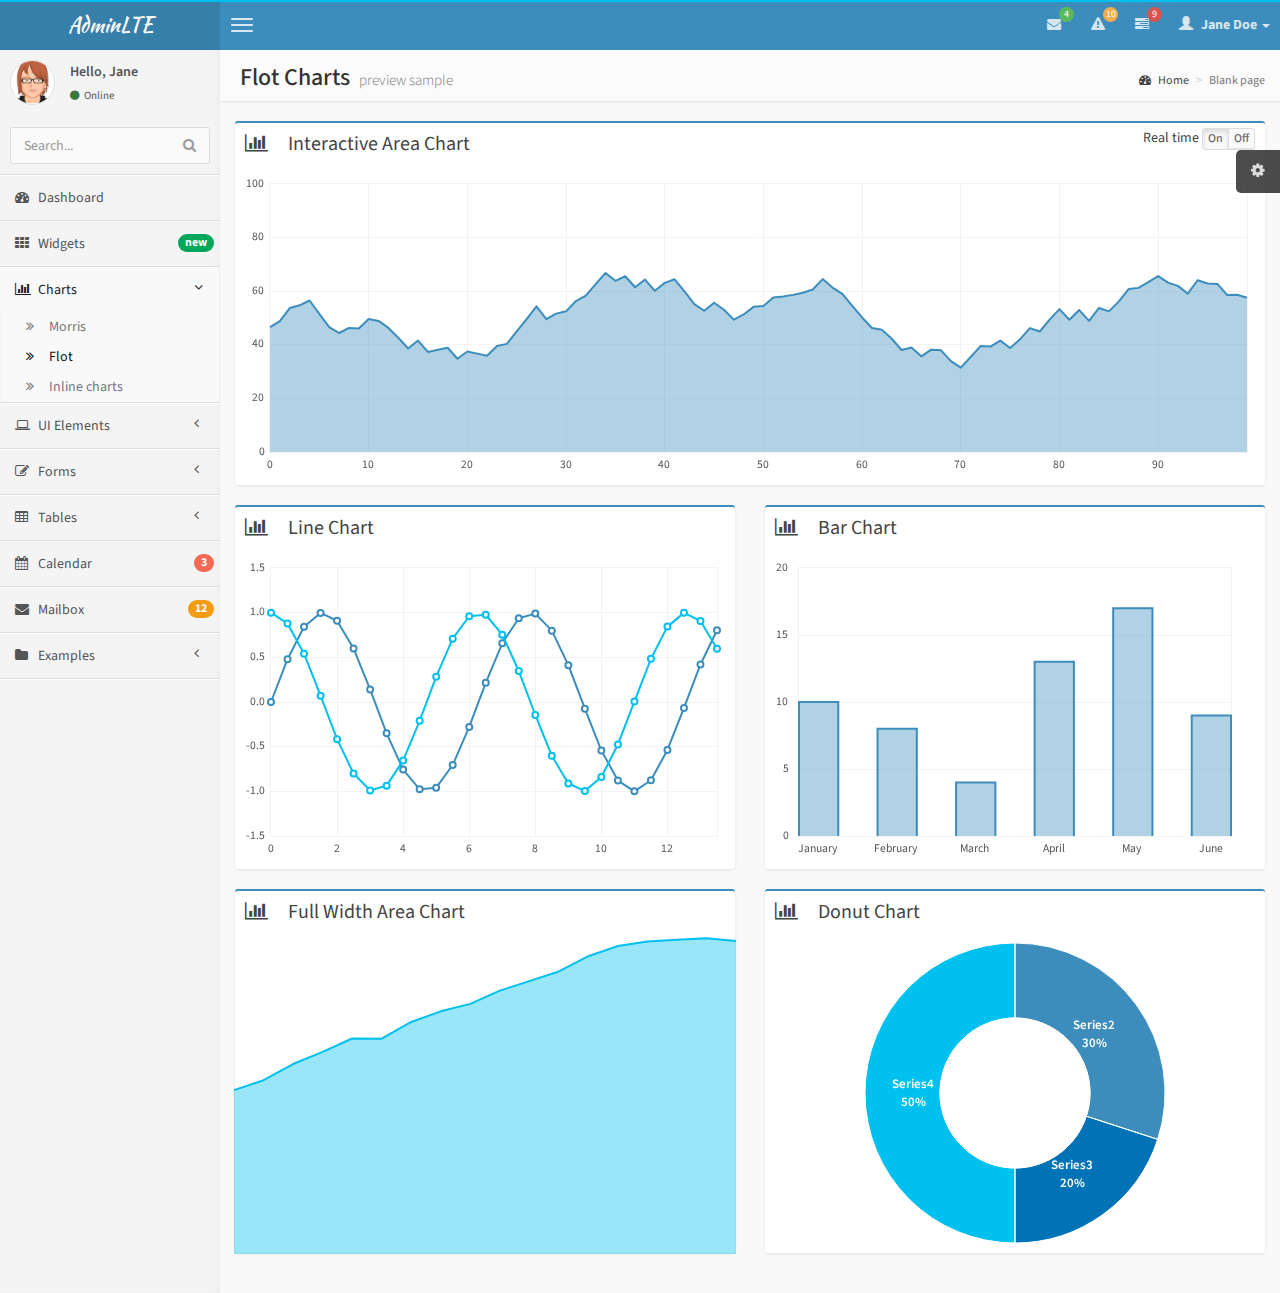
<file: pages/charts/flot.html>
<!DOCTYPE html>
<html>
    <head>
        <meta charset="UTF-8">
        <title>AdminLTE | Flot Charts</title>
        <meta content='width=device-width, initial-scale=1, maximum-scale=1, user-scalable=no' name='viewport'>
        <link href="//maxcdn.bootstrapcdn.com/bootstrap/3.2.0/css/bootstrap.min.css" rel="stylesheet" type="text/css" />
        <link href="//cdnjs.cloudflare.com/ajax/libs/font-awesome/4.1.0/css/font-awesome.min.css" rel="stylesheet" type="text/css" />
        <!-- Ionicons -->
        <link href="//code.ionicframework.com/ionicons/1.5.2/css/ionicons.min.css" rel="stylesheet" type="text/css" />
        <!-- Theme style -->
        <link href="../../css/AdminLTE.css" rel="stylesheet" type="text/css" />

        <!-- HTML5 Shim and Respond.js IE8 support of HTML5 elements and media queries -->
        <!-- WARNING: Respond.js doesn't work if you view the page via file:// -->
        <!--[if lt IE 9]>
          <script src="https://oss.maxcdn.com/libs/html5shiv/3.7.0/html5shiv.js"></script>
          <script src="https://oss.maxcdn.com/libs/respond.js/1.3.0/respond.min.js"></script>
        <![endif]-->
    </head>
    <body class="skin-blue">
        <!-- header logo: style can be found in header.less -->
        <header class="header">
            <a href="../../index.html" class="logo">
                <!-- Add the class icon to your logo image or logo icon to add the margining -->
                AdminLTE
            </a>
            <!-- Header Navbar: style can be found in header.less -->
            <nav class="navbar navbar-static-top" role="navigation">
                <!-- Sidebar toggle button-->
                <a href="#" class="navbar-btn sidebar-toggle" data-toggle="offcanvas" role="button">
                    <span class="sr-only">Toggle navigation</span>
                    <span class="icon-bar"></span>
                    <span class="icon-bar"></span>
                    <span class="icon-bar"></span>
                </a>
                <div class="navbar-right">
                    <ul class="nav navbar-nav">
                        <!-- Messages: style can be found in dropdown.less-->
                        <li class="dropdown messages-menu">
                            <a href="#" class="dropdown-toggle" data-toggle="dropdown">
                                <i class="fa fa-envelope"></i>
                                <span class="label label-success">4</span>
                            </a>
                            <ul class="dropdown-menu">
                                <li class="header">You have 4 messages</li>
                                <li>
                                    <!-- inner menu: contains the actual data -->
                                    <ul class="menu">
                                        <li><!-- start message -->
                                            <a href="#">
                                                <div class="pull-left">
                                                    <img src="../../img/avatar3.png" class="img-circle" alt="User Image"/>
                                                </div>
                                                <h4>
                                                    Support Team
                                                    <small><i class="fa fa-clock-o"></i> 5 mins</small>
                                                </h4>
                                                <p>Why not buy a new awesome theme?</p>
                                            </a>
                                        </li><!-- end message -->
                                        <li>
                                            <a href="#">
                                                <div class="pull-left">
                                                    <img src="../../img/avatar2.png" class="img-circle" alt="user image"/>
                                                </div>
                                                <h4>
                                                    AdminLTE Design Team
                                                    <small><i class="fa fa-clock-o"></i> 2 hours</small>
                                                </h4>
                                                <p>Why not buy a new awesome theme?</p>
                                            </a>
                                        </li>
                                        <li>
                                            <a href="#">
                                                <div class="pull-left">
                                                    <img src="../../img/avatar.png" class="img-circle" alt="user image"/>
                                                </div>
                                                <h4>
                                                    Developers
                                                    <small><i class="fa fa-clock-o"></i> Today</small>
                                                </h4>
                                                <p>Why not buy a new awesome theme?</p>
                                            </a>
                                        </li>
                                        <li>
                                            <a href="#">
                                                <div class="pull-left">
                                                    <img src="../../img/avatar2.png" class="img-circle" alt="user image"/>
                                                </div>
                                                <h4>
                                                    Sales Department
                                                    <small><i class="fa fa-clock-o"></i> Yesterday</small>
                                                </h4>
                                                <p>Why not buy a new awesome theme?</p>
                                            </a>
                                        </li>
                                        <li>
                                            <a href="#">
                                                <div class="pull-left">
                                                    <img src="../../img/avatar.png" class="img-circle" alt="user image"/>
                                                </div>
                                                <h4>
                                                    Reviewers
                                                    <small><i class="fa fa-clock-o"></i> 2 days</small>
                                                </h4>
                                                <p>Why not buy a new awesome theme?</p>
                                            </a>
                                        </li>
                                    </ul>
                                </li>
                                <li class="footer"><a href="#">See All Messages</a></li>
                            </ul>
                        </li>
                        <!-- Notifications: style can be found in dropdown.less -->
                        <li class="dropdown notifications-menu">
                            <a href="#" class="dropdown-toggle" data-toggle="dropdown">
                                <i class="fa fa-warning"></i>
                                <span class="label label-warning">10</span>
                            </a>
                            <ul class="dropdown-menu">
                                <li class="header">You have 10 notifications</li>
                                <li>
                                    <!-- inner menu: contains the actual data -->
                                    <ul class="menu">
                                        <li>
                                            <a href="#">
                                                <i class="ion ion-ios7-people info"></i> 5 new members joined today
                                            </a>
                                        </li>
                                        <li>
                                            <a href="#">
                                                <i class="fa fa-warning danger"></i> Very long description here that may not fit into the page and may cause design problems
                                            </a>
                                        </li>
                                        <li>
                                            <a href="#">
                                                <i class="fa fa-users warning"></i> 5 new members joined
                                            </a>
                                        </li>

                                        <li>
                                            <a href="#">
                                                <i class="ion ion-ios7-cart success"></i> 25 sales made
                                            </a>
                                        </li>
                                        <li>
                                            <a href="#">
                                                <i class="ion ion-ios7-person danger"></i> You changed your username
                                            </a>
                                        </li>
                                    </ul>
                                </li>
                                <li class="footer"><a href="#">View all</a></li>
                            </ul>
                        </li>
                        <!-- Tasks: style can be found in dropdown.less -->
                        <li class="dropdown tasks-menu">
                            <a href="#" class="dropdown-toggle" data-toggle="dropdown">
                                <i class="fa fa-tasks"></i>
                                <span class="label label-danger">9</span>
                            </a>
                            <ul class="dropdown-menu">
                                <li class="header">You have 9 tasks</li>
                                <li>
                                    <!-- inner menu: contains the actual data -->
                                    <ul class="menu">
                                        <li><!-- Task item -->
                                            <a href="#">
                                                <h3>
                                                    Design some buttons
                                                    <small class="pull-right">20%</small>
                                                </h3>
                                                <div class="progress xs">
                                                    <div class="progress-bar progress-bar-aqua" style="width: 20%" role="progressbar" aria-valuenow="20" aria-valuemin="0" aria-valuemax="100">
                                                        <span class="sr-only">20% Complete</span>
                                                    </div>
                                                </div>
                                            </a>
                                        </li><!-- end task item -->
                                        <li><!-- Task item -->
                                            <a href="#">
                                                <h3>
                                                    Create a nice theme
                                                    <small class="pull-right">40%</small>
                                                </h3>
                                                <div class="progress xs">
                                                    <div class="progress-bar progress-bar-green" style="width: 40%" role="progressbar" aria-valuenow="20" aria-valuemin="0" aria-valuemax="100">
                                                        <span class="sr-only">40% Complete</span>
                                                    </div>
                                                </div>
                                            </a>
                                        </li><!-- end task item -->
                                        <li><!-- Task item -->
                                            <a href="#">
                                                <h3>
                                                    Some task I need to do
                                                    <small class="pull-right">60%</small>
                                                </h3>
                                                <div class="progress xs">
                                                    <div class="progress-bar progress-bar-red" style="width: 60%" role="progressbar" aria-valuenow="20" aria-valuemin="0" aria-valuemax="100">
                                                        <span class="sr-only">60% Complete</span>
                                                    </div>
                                                </div>
                                            </a>
                                        </li><!-- end task item -->
                                        <li><!-- Task item -->
                                            <a href="#">
                                                <h3>
                                                    Make beautiful transitions
                                                    <small class="pull-right">80%</small>
                                                </h3>
                                                <div class="progress xs">
                                                    <div class="progress-bar progress-bar-yellow" style="width: 80%" role="progressbar" aria-valuenow="20" aria-valuemin="0" aria-valuemax="100">
                                                        <span class="sr-only">80% Complete</span>
                                                    </div>
                                                </div>
                                            </a>
                                        </li><!-- end task item -->
                                    </ul>
                                </li>
                                <li class="footer">
                                    <a href="#">View all tasks</a>
                                </li>
                            </ul>
                        </li>
                        <!-- User Account: style can be found in dropdown.less -->
                        <li class="dropdown user user-menu">
                            <a href="#" class="dropdown-toggle" data-toggle="dropdown">
                                <i class="glyphicon glyphicon-user"></i>
                                <span>Jane Doe <i class="caret"></i></span>
                            </a>
                            <ul class="dropdown-menu">
                                <!-- User image -->
                                <li class="user-header bg-light-blue">
                                    <img src="../../img/avatar3.png" class="img-circle" alt="User Image" />
                                    <p>
                                        Jane Doe - Web Developer
                                        <small>Member since Nov. 2012</small>
                                    </p>
                                </li>
                                <!-- Menu Body -->
                                <li class="user-body">
                                    <div class="col-xs-4 text-center">
                                        <a href="#">Followers</a>
                                    </div>
                                    <div class="col-xs-4 text-center">
                                        <a href="#">Sales</a>
                                    </div>
                                    <div class="col-xs-4 text-center">
                                        <a href="#">Friends</a>
                                    </div>
                                </li>
                                <!-- Menu Footer-->
                                <li class="user-footer">
                                    <div class="pull-left">
                                        <a href="#" class="btn btn-default btn-flat">Profile</a>
                                    </div>
                                    <div class="pull-right">
                                        <a href="#" class="btn btn-default btn-flat">Sign out</a>
                                    </div>
                                </li>
                            </ul>
                        </li>
                    </ul>
                </div>
            </nav>
        </header>
        <div class="wrapper row-offcanvas row-offcanvas-left">
            <!-- Left side column. contains the logo and sidebar -->
            <aside class="left-side sidebar-offcanvas">
                <!-- sidebar: style can be found in sidebar.less -->
                <section class="sidebar">
                    <!-- Sidebar user panel -->
                    <div class="user-panel">
                        <div class="pull-left image">
                            <img src="../../img/avatar3.png" class="img-circle" alt="User Image" />
                        </div>
                        <div class="pull-left info">
                            <p>Hello, Jane</p>

                            <a href="#"><i class="fa fa-circle text-success"></i> Online</a>
                        </div>
                    </div>
                    <!-- search form -->
                    <form action="#" method="get" class="sidebar-form">
                        <div class="input-group">
                            <input type="text" name="q" class="form-control" placeholder="Search..."/>
                            <span class="input-group-btn">
                                <button type='submit' name='seach' id='search-btn' class="btn btn-flat"><i class="fa fa-search"></i></button>
                            </span>
                        </div>
                    </form>
                    <!-- /.search form -->
                    <!-- sidebar menu: : style can be found in sidebar.less -->
                    <ul class="sidebar-menu">
                        <li>
                            <a href="../../index.html">
                                <i class="fa fa-dashboard"></i> <span>Dashboard</span>
                            </a>
                        </li>
                        <li>
                            <a href="../widgets.html">
                                <i class="fa fa-th"></i> <span>Widgets</span> <small class="badge pull-right bg-green">new</small>
                            </a>
                        </li>
                        <li class="treeview active">
                            <a href="#">
                                <i class="fa fa-bar-chart-o"></i>
                                <span>Charts</span>
                                <i class="fa fa-angle-left pull-right"></i>
                            </a>
                            <ul class="treeview-menu">
                                <li><a href="morris.html"><i class="fa fa-angle-double-right"></i> Morris</a></li>
                                <li class="active"><a href="flot.html"><i class="fa fa-angle-double-right"></i> Flot</a></li>
                                <li><a href="inline.html"><i class="fa fa-angle-double-right"></i> Inline charts</a></li>
                            </ul>
                        </li>
                        <li class="treeview">
                            <a href="#">
                                <i class="fa fa-laptop"></i>
                                <span>UI Elements</span>
                                <i class="fa fa-angle-left pull-right"></i>
                            </a>
                            <ul class="treeview-menu">
                                <li><a href="../UI/general.html"><i class="fa fa-angle-double-right"></i> General</a></li>
                                <li><a href="../UI/icons.html"><i class="fa fa-angle-double-right"></i> Icons</a></li>
                                <li><a href="../UI/buttons.html"><i class="fa fa-angle-double-right"></i> Buttons</a></li>
                                <li><a href="../UI/sliders.html"><i class="fa fa-angle-double-right"></i> Sliders</a></li>
                                <li><a href="../UI/timeline.html"><i class="fa fa-angle-double-right"></i> Timeline</a></li>
                            </ul>
                        </li>
                        <li class="treeview">
                            <a href="#">
                                <i class="fa fa-edit"></i> <span>Forms</span>
                                <i class="fa fa-angle-left pull-right"></i>
                            </a>
                            <ul class="treeview-menu">
                                <li><a href="../forms/general.html"><i class="fa fa-angle-double-right"></i> General Elements</a></li>
                                <li><a href="../forms/advanced.html"><i class="fa fa-angle-double-right"></i> Advanced Elements</a></li>
                                <li><a href="../forms/editors.html"><i class="fa fa-angle-double-right"></i> Editors</a></li>
                            </ul>
                        </li>
                        <li class="treeview">
                            <a href="#">
                                <i class="fa fa-table"></i> <span>Tables</span>
                                <i class="fa fa-angle-left pull-right"></i>
                            </a>
                            <ul class="treeview-menu">
                                <li><a href="../tables/simple.html"><i class="fa fa-angle-double-right"></i> Simple tables</a></li>
                                <li><a href="../tables/data.html"><i class="fa fa-angle-double-right"></i> Data tables</a></li>
                            </ul>
                        </li>
                        <li>
                            <a href="../calendar.html">
                                <i class="fa fa-calendar"></i> <span>Calendar</span>
                                <small class="badge pull-right bg-red">3</small>
                            </a>
                        </li>
                        <li>
                            <a href="../mailbox.html">
                                <i class="fa fa-envelope"></i> <span>Mailbox</span>
                                <small class="badge pull-right bg-yellow">12</small>
                            </a>
                        </li>
                        <li class="treeview">
                            <a href="#">
                                <i class="fa fa-folder"></i> <span>Examples</span>
                                <i class="fa fa-angle-left pull-right"></i>
                            </a>
                            <ul class="treeview-menu">
                                <li><a href="../examples/invoice.html"><i class="fa fa-angle-double-right"></i> Invoice</a></li>
                                <li><a href="../examples/login.html"><i class="fa fa-angle-double-right"></i> Login</a></li>
                                <li><a href="../examples/register.html"><i class="fa fa-angle-double-right"></i> Register</a></li>
                                <li><a href="../examples/lockscreen.html"><i class="fa fa-angle-double-right"></i> Lockscreen</a></li>
                                <li><a href="../examples/404.html"><i class="fa fa-angle-double-right"></i> 404 Error</a></li>
                                <li><a href="../examples/500.html"><i class="fa fa-angle-double-right"></i> 500 Error</a></li>
                                <li><a href="../examples/blank.html"><i class="fa fa-angle-double-right"></i> Blank Page</a></li>
                            </ul>
                        </li>
                    </ul>
                </section>
                <!-- /.sidebar -->
            </aside>

            <!-- Right side column. Contains the navbar and content of the page -->
            <aside class="right-side">
                <!-- Content Header (Page header) -->
                <section class="content-header">
                    <h1>
                        Flot Charts
                        <small>preview sample</small>
                    </h1>
                    <ol class="breadcrumb">
                        <li><a href="#"><i class="fa fa-dashboard"></i> Home</a></li>
                        <li class="active">Blank page</li>
                    </ol>
                </section>

                <!-- Main content -->
                <section class="content">
                    <div class="row">
                        <div class="col-xs-12">
                            <!-- interactive chart -->
                            <div class="box box-primary">
                                <div class="box-header">
                                    <i class="fa fa-bar-chart-o"></i>
                                    <h3 class="box-title">Interactive Area Chart</h3>
                                    <div class="box-tools pull-right">
                                        Real time
                                        <div class="btn-group" id="realtime" data-toggle="btn-toggle">
                                            <button type="button" class="btn btn-default btn-xs active" data-toggle="on">On</button>
                                            <button type="button" class="btn btn-default btn-xs" data-toggle="off">Off</button>
                                        </div>
                                    </div>
                                </div>
                                <div class="box-body">
                                    <div id="interactive" style="height: 300px;"></div>
                                </div><!-- /.box-body-->
                            </div><!-- /.box -->

                        </div><!-- /.col -->
                    </div><!-- /.row -->

                    <div class="row">
                        <div class="col-md-6">
                            <!-- Line chart -->
                            <div class="box box-primary">
                                <div class="box-header">
                                    <i class="fa fa-bar-chart-o"></i>
                                    <h3 class="box-title">Line Chart</h3>
                                </div>
                                <div class="box-body">
                                    <div id="line-chart" style="height: 300px;"></div>
                                </div><!-- /.box-body-->
                            </div><!-- /.box -->

                            <!-- Area chart -->
                            <div class="box box-primary">
                                <div class="box-header">
                                    <i class="fa fa-bar-chart-o"></i>
                                    <h3 class="box-title">Full Width Area Chart</h3>
                                </div>
                                <div class="box-body">
                                    <div id="area-chart" style="height: 338px;" class="full-width-chart"></div>
                                </div><!-- /.box-body-->
                            </div><!-- /.box -->

                        </div><!-- /.col -->

                        <div class="col-md-6">
                            <!-- Bar chart -->
                            <div class="box box-primary">
                                <div class="box-header">
                                    <i class="fa fa-bar-chart-o"></i>
                                    <h3 class="box-title">Bar Chart</h3>
                                </div>
                                <div class="box-body">
                                    <div id="bar-chart" style="height: 300px;"></div>
                                </div><!-- /.box-body-->
                            </div><!-- /.box -->

                            <!-- Donut chart -->
                            <div class="box box-primary">
                                <div class="box-header">
                                    <i class="fa fa-bar-chart-o"></i>
                                    <h3 class="box-title">Donut Chart</h3>
                                </div>
                                <div class="box-body">
                                    <div id="donut-chart" style="height: 300px;"></div>
                                </div><!-- /.box-body-->
                            </div><!-- /.box -->
                        </div><!-- /.col -->
                    </div><!-- /.row -->
                </section><!-- /.content -->

            </aside><!-- /.right-side -->
        </div><!-- ./wrapper -->

        <script src="//ajax.googleapis.com/ajax/libs/jquery/2.1.1/jquery.min.js"></script>
        <script src="//maxcdn.bootstrapcdn.com/bootstrap/3.2.0/js/bootstrap.min.js" type="text/javascript"></script>
        <!-- AdminLTE App -->
        <script src="../../js/AdminLTE/app.js" type="text/javascript"></script>
        <!-- AdminLTE for demo purposes -->
        <script src="../../js/AdminLTE/demo.js" type="text/javascript"></script>
        <!-- FLOT CHARTS -->
        <script src="../../js/plugins/flot/jquery.flot.min.js" type="text/javascript"></script>
        <!-- FLOT RESIZE PLUGIN - allows the chart to redraw when the window is resized -->
        <script src="../../js/plugins/flot/jquery.flot.resize.min.js" type="text/javascript"></script>
        <!-- FLOT PIE PLUGIN - also used to draw donut charts -->
        <script src="../../js/plugins/flot/jquery.flot.pie.min.js" type="text/javascript"></script>
        <!-- FLOT CATEGORIES PLUGIN - Used to draw bar charts -->
        <script src="../../js/plugins/flot/jquery.flot.categories.min.js" type="text/javascript"></script>

        <!-- Page script -->
        <script type="text/javascript">

            $(function() {

                /*
                 * Flot Interactive Chart
                 * -----------------------
                 */
                // We use an inline data source in the example, usually data would
                // be fetched from a server
                var data = [], totalPoints = 100;
                function getRandomData() {

                    if (data.length > 0)
                        data = data.slice(1);

                    // Do a random walk
                    while (data.length < totalPoints) {

                        var prev = data.length > 0 ? data[data.length - 1] : 50,
                                y = prev + Math.random() * 10 - 5;

                        if (y < 0) {
                            y = 0;
                        } else if (y > 100) {
                            y = 100;
                        }

                        data.push(y);
                    }

                    // Zip the generated y values with the x values
                    var res = [];
                    for (var i = 0; i < data.length; ++i) {
                        res.push([i, data[i]]);
                    }

                    return res;
                }

                var interactive_plot = $.plot("#interactive", [getRandomData()], {
                    grid: {
                        borderColor: "#f3f3f3",
                        borderWidth: 1,
                        tickColor: "#f3f3f3"
                    },
                    series: {
                        shadowSize: 0, // Drawing is faster without shadows
                        color: "#3c8dbc"
                    },
                    lines: {
                        fill: true, //Converts the line chart to area chart
                        color: "#3c8dbc"
                    },
                    yaxis: {
                        min: 0,
                        max: 100,
                        show: true
                    },
                    xaxis: {
                        show: true
                    }
                });

                var updateInterval = 500; //Fetch data ever x milliseconds
                var realtime = "on"; //If == to on then fetch data every x seconds. else stop fetching
                function update() {

                    interactive_plot.setData([getRandomData()]);

                    // Since the axes don't change, we don't need to call plot.setupGrid()
                    interactive_plot.draw();
                    if (realtime === "on")
                        setTimeout(update, updateInterval);
                }

                //INITIALIZE REALTIME DATA FETCHING
                if (realtime === "on") {
                    update();
                }
                //REALTIME TOGGLE
                $("#realtime .btn").click(function() {
                    if ($(this).data("toggle") === "on") {
                        realtime = "on";
                    }
                    else {
                        realtime = "off";
                    }
                    update();
                });
                /*
                 * END INTERACTIVE CHART
                 */


                /*
                 * LINE CHART
                 * ----------
                 */
                //LINE randomly generated data

                var sin = [], cos = [];
                for (var i = 0; i < 14; i += 0.5) {
                    sin.push([i, Math.sin(i)]);
                    cos.push([i, Math.cos(i)]);
                }
                var line_data1 = {
                    data: sin,
                    color: "#3c8dbc"
                };
                var line_data2 = {
                    data: cos,
                    color: "#00c0ef"
                };
                $.plot("#line-chart", [line_data1, line_data2], {
                    grid: {
                        hoverable: true,
                        borderColor: "#f3f3f3",
                        borderWidth: 1,
                        tickColor: "#f3f3f3"
                    },
                    series: {
                        shadowSize: 0,
                        lines: {
                            show: true
                        },
                        points: {
                            show: true
                        }
                    },
                    lines: {
                        fill: false,
                        color: ["#3c8dbc", "#f56954"]
                    },
                    yaxis: {
                        show: true,
                    },
                    xaxis: {
                        show: true
                    }
                });
                //Initialize tooltip on hover
                $("<div class='tooltip-inner' id='line-chart-tooltip'></div>").css({
                    position: "absolute",
                    display: "none",
                    opacity: 0.8
                }).appendTo("body");
                $("#line-chart").bind("plothover", function(event, pos, item) {

                    if (item) {
                        var x = item.datapoint[0].toFixed(2),
                                y = item.datapoint[1].toFixed(2);

                        $("#line-chart-tooltip").html(item.series.label + " of " + x + " = " + y)
                                .css({top: item.pageY + 5, left: item.pageX + 5})
                                .fadeIn(200);
                    } else {
                        $("#line-chart-tooltip").hide();
                    }

                });
                /* END LINE CHART */

                /*
                 * FULL WIDTH STATIC AREA CHART
                 * -----------------
                 */
                var areaData = [[2, 88.0], [3, 93.3], [4, 102.0], [5, 108.5], [6, 115.7], [7, 115.6],
                    [8, 124.6], [9, 130.3], [10, 134.3], [11, 141.4], [12, 146.5], [13, 151.7], [14, 159.9],
                    [15, 165.4], [16, 167.8], [17, 168.7], [18, 169.5], [19, 168.0]];
                $.plot("#area-chart", [areaData], {
                    grid: {
                        borderWidth: 0
                    },
                    series: {
                        shadowSize: 0, // Drawing is faster without shadows
                        color: "#00c0ef"
                    },
                    lines: {
                        fill: true //Converts the line chart to area chart
                    },
                    yaxis: {
                        show: false
                    },
                    xaxis: {
                        show: false
                    }
                });

                /* END AREA CHART */

                /*
                 * BAR CHART
                 * ---------
                 */

                var bar_data = {
                    data: [["January", 10], ["February", 8], ["March", 4], ["April", 13], ["May", 17], ["June", 9]],
                    color: "#3c8dbc"
                };
                $.plot("#bar-chart", [bar_data], {
                    grid: {
                        borderWidth: 1,
                        borderColor: "#f3f3f3",
                        tickColor: "#f3f3f3"
                    },
                    series: {
                        bars: {
                            show: true,
                            barWidth: 0.5,
                            align: "center"
                        }
                    },
                    xaxis: {
                        mode: "categories",
                        tickLength: 0
                    }
                });
                /* END BAR CHART */

                /*
                 * DONUT CHART
                 * -----------
                 */

                var donutData = [
                    {label: "Series2", data: 30, color: "#3c8dbc"},
                    {label: "Series3", data: 20, color: "#0073b7"},
                    {label: "Series4", data: 50, color: "#00c0ef"}
                ];
                $.plot("#donut-chart", donutData, {
                    series: {
                        pie: {
                            show: true,
                            radius: 1,
                            innerRadius: 0.5,
                            label: {
                                show: true,
                                radius: 2 / 3,
                                formatter: labelFormatter,
                                threshold: 0.1
                            }

                        }
                    },
                    legend: {
                        show: false
                    }
                });
                /*
                 * END DONUT CHART
                 */

            });

            /*
             * Custom Label formatter
             * ----------------------
             */
            function labelFormatter(label, series) {
                return "<div style='font-size:13px; text-align:center; padding:2px; color: #fff; font-weight: 600;'>"
                        + label
                        + "<br/>"
                        + Math.round(series.percent) + "%</div>";
            }
        </script>
    </body>
</html>
</file>
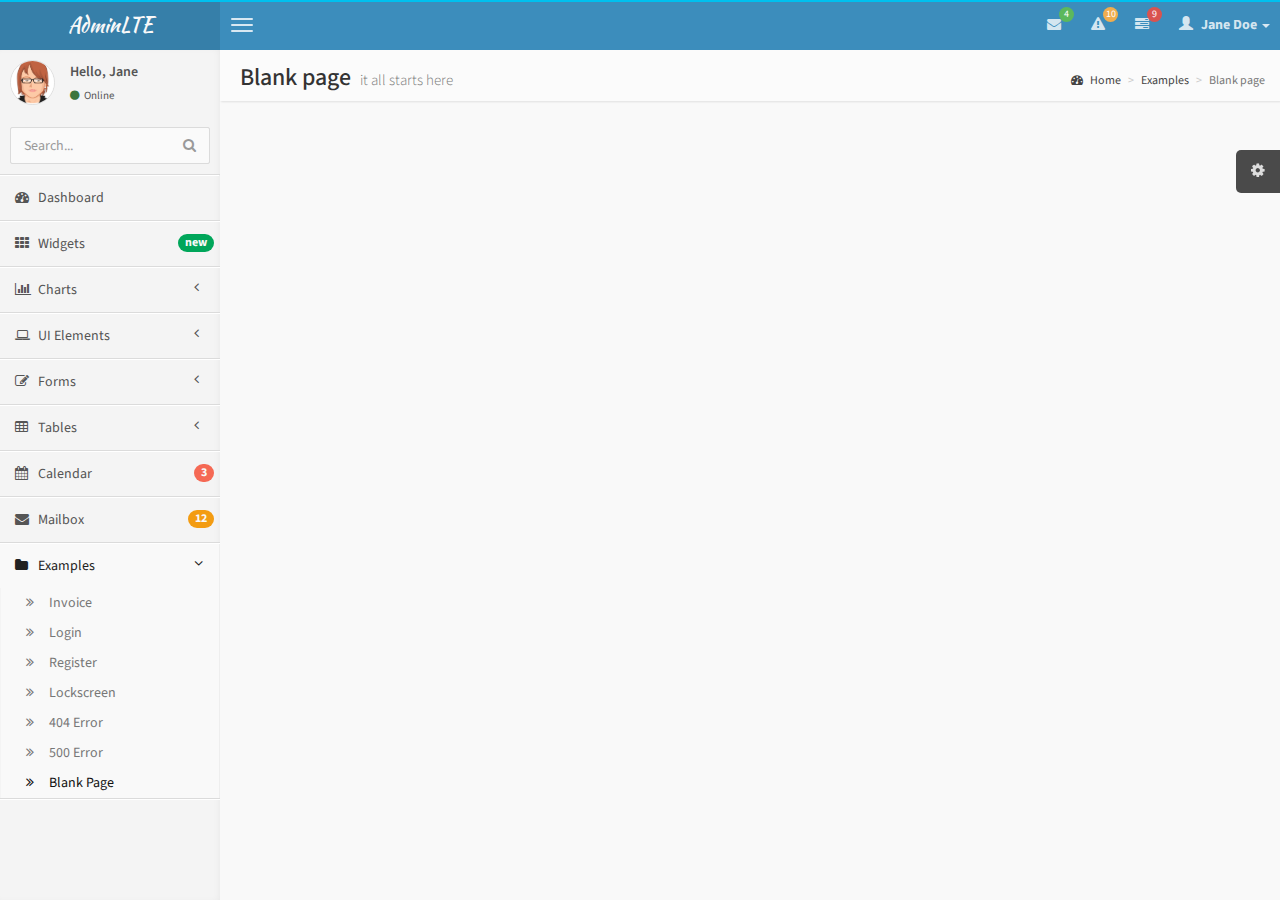
<file: pages/examples/blank.html>
<!DOCTYPE html>
<html>
    <head>
        <meta charset="UTF-8">
        <title>AdminLTE | Dashboard</title>
        <meta content='width=device-width, initial-scale=1, maximum-scale=1, user-scalable=no' name='viewport'>
        <link href="//maxcdn.bootstrapcdn.com/bootstrap/3.2.0/css/bootstrap.min.css" rel="stylesheet" type="text/css" />
        <link href="//cdnjs.cloudflare.com/ajax/libs/font-awesome/4.1.0/css/font-awesome.min.css" rel="stylesheet" type="text/css" />
        <!-- Ionicons -->
        <link href="//code.ionicframework.com/ionicons/1.5.2/css/ionicons.min.css" rel="stylesheet" type="text/css" />
        <!-- Theme style -->
        <link href="../../css/AdminLTE.css" rel="stylesheet" type="text/css" />

        <!-- HTML5 Shim and Respond.js IE8 support of HTML5 elements and media queries -->
        <!-- WARNING: Respond.js doesn't work if you view the page via file:// -->
        <!--[if lt IE 9]>
          <script src="https://oss.maxcdn.com/libs/html5shiv/3.7.0/html5shiv.js"></script>
          <script src="https://oss.maxcdn.com/libs/respond.js/1.3.0/respond.min.js"></script>
        <![endif]-->
    </head>
    <body class="skin-blue">
        <!-- header logo: style can be found in header.less -->
        <header class="header">
            <a href="../../index.html" class="logo">
                <!-- Add the class icon to your logo image or logo icon to add the margining -->
                AdminLTE
            </a>
            <!-- Header Navbar: style can be found in header.less -->
            <nav class="navbar navbar-static-top" role="navigation">
                <!-- Sidebar toggle button-->
                <a href="#" class="navbar-btn sidebar-toggle" data-toggle="offcanvas" role="button">
                    <span class="sr-only">Toggle navigation</span>
                    <span class="icon-bar"></span>
                    <span class="icon-bar"></span>
                    <span class="icon-bar"></span>
                </a>
                <div class="navbar-right">
                    <ul class="nav navbar-nav">
                        <!-- Messages: style can be found in dropdown.less-->
                        <li class="dropdown messages-menu">
                            <a href="#" class="dropdown-toggle" data-toggle="dropdown">
                                <i class="fa fa-envelope"></i>
                                <span class="label label-success">4</span>
                            </a>
                            <ul class="dropdown-menu">
                                <li class="header">You have 4 messages</li>
                                <li>
                                    <!-- inner menu: contains the actual data -->
                                    <ul class="menu">
                                        <li><!-- start message -->
                                            <a href="#">
                                                <div class="pull-left">
                                                    <img src="../../img/avatar3.png" class="img-circle" alt="User Image"/>
                                                </div>
                                                <h4>
                                                    Support Team
                                                    <small><i class="fa fa-clock-o"></i> 5 mins</small>
                                                </h4>
                                                <p>Why not buy a new awesome theme?</p>
                                            </a>
                                        </li><!-- end message -->
                                        <li>
                                            <a href="#">
                                                <div class="pull-left">
                                                    <img src="../../img/avatar2.png" class="img-circle" alt="user image"/>
                                                </div>
                                                <h4>
                                                    AdminLTE Design Team
                                                    <small><i class="fa fa-clock-o"></i> 2 hours</small>
                                                </h4>
                                                <p>Why not buy a new awesome theme?</p>
                                            </a>
                                        </li>
                                        <li>
                                            <a href="#">
                                                <div class="pull-left">
                                                    <img src="../../img/avatar.png" class="img-circle" alt="user image"/>
                                                </div>
                                                <h4>
                                                    Developers
                                                    <small><i class="fa fa-clock-o"></i> Today</small>
                                                </h4>
                                                <p>Why not buy a new awesome theme?</p>
                                            </a>
                                        </li>
                                        <li>
                                            <a href="#">
                                                <div class="pull-left">
                                                    <img src="../../img/avatar2.png" class="img-circle" alt="user image"/>
                                                </div>
                                                <h4>
                                                    Sales Department
                                                    <small><i class="fa fa-clock-o"></i> Yesterday</small>
                                                </h4>
                                                <p>Why not buy a new awesome theme?</p>
                                            </a>
                                        </li>
                                        <li>
                                            <a href="#">
                                                <div class="pull-left">
                                                    <img src="../../img/avatar.png" class="img-circle" alt="user image"/>
                                                </div>
                                                <h4>
                                                    Reviewers
                                                    <small><i class="fa fa-clock-o"></i> 2 days</small>
                                                </h4>
                                                <p>Why not buy a new awesome theme?</p>
                                            </a>
                                        </li>
                                    </ul>
                                </li>
                                <li class="footer"><a href="#">See All Messages</a></li>
                            </ul>
                        </li>
                        <!-- Notifications: style can be found in dropdown.less -->
                        <li class="dropdown notifications-menu">
                            <a href="#" class="dropdown-toggle" data-toggle="dropdown">
                                <i class="fa fa-warning"></i>
                                <span class="label label-warning">10</span>
                            </a>
                            <ul class="dropdown-menu">
                                <li class="header">You have 10 notifications</li>
                                <li>
                                    <!-- inner menu: contains the actual data -->
                                    <ul class="menu">
                                        <li>
                                            <a href="#">
                                                <i class="ion ion-ios7-people info"></i> 5 new members joined today
                                            </a>
                                        </li>
                                        <li>
                                            <a href="#">
                                                <i class="fa fa-warning danger"></i> Very long description here that may not fit into the page and may cause design problems
                                            </a>
                                        </li>
                                        <li>
                                            <a href="#">
                                                <i class="fa fa-users warning"></i> 5 new members joined
                                            </a>
                                        </li>

                                        <li>
                                            <a href="#">
                                                <i class="ion ion-ios7-cart success"></i> 25 sales made
                                            </a>
                                        </li>
                                        <li>
                                            <a href="#">
                                                <i class="ion ion-ios7-person danger"></i> You changed your username
                                            </a>
                                        </li>
                                    </ul>
                                </li>
                                <li class="footer"><a href="#">View all</a></li>
                            </ul>
                        </li>
                        <!-- Tasks: style can be found in dropdown.less -->
                        <li class="dropdown tasks-menu">
                            <a href="#" class="dropdown-toggle" data-toggle="dropdown">
                                <i class="fa fa-tasks"></i>
                                <span class="label label-danger">9</span>
                            </a>
                            <ul class="dropdown-menu">
                                <li class="header">You have 9 tasks</li>
                                <li>
                                    <!-- inner menu: contains the actual data -->
                                    <ul class="menu">
                                        <li><!-- Task item -->
                                            <a href="#">
                                                <h3>
                                                    Design some buttons
                                                    <small class="pull-right">20%</small>
                                                </h3>
                                                <div class="progress xs">
                                                    <div class="progress-bar progress-bar-aqua" style="width: 20%" role="progressbar" aria-valuenow="20" aria-valuemin="0" aria-valuemax="100">
                                                        <span class="sr-only">20% Complete</span>
                                                    </div>
                                                </div>
                                            </a>
                                        </li><!-- end task item -->
                                        <li><!-- Task item -->
                                            <a href="#">
                                                <h3>
                                                    Create a nice theme
                                                    <small class="pull-right">40%</small>
                                                </h3>
                                                <div class="progress xs">
                                                    <div class="progress-bar progress-bar-green" style="width: 40%" role="progressbar" aria-valuenow="20" aria-valuemin="0" aria-valuemax="100">
                                                        <span class="sr-only">40% Complete</span>
                                                    </div>
                                                </div>
                                            </a>
                                        </li><!-- end task item -->
                                        <li><!-- Task item -->
                                            <a href="#">
                                                <h3>
                                                    Some task I need to do
                                                    <small class="pull-right">60%</small>
                                                </h3>
                                                <div class="progress xs">
                                                    <div class="progress-bar progress-bar-red" style="width: 60%" role="progressbar" aria-valuenow="20" aria-valuemin="0" aria-valuemax="100">
                                                        <span class="sr-only">60% Complete</span>
                                                    </div>
                                                </div>
                                            </a>
                                        </li><!-- end task item -->
                                        <li><!-- Task item -->
                                            <a href="#">
                                                <h3>
                                                    Make beautiful transitions
                                                    <small class="pull-right">80%</small>
                                                </h3>
                                                <div class="progress xs">
                                                    <div class="progress-bar progress-bar-yellow" style="width: 80%" role="progressbar" aria-valuenow="20" aria-valuemin="0" aria-valuemax="100">
                                                        <span class="sr-only">80% Complete</span>
                                                    </div>
                                                </div>
                                            </a>
                                        </li><!-- end task item -->
                                    </ul>
                                </li>
                                <li class="footer">
                                    <a href="#">View all tasks</a>
                                </li>
                            </ul>
                        </li>
                        <!-- User Account: style can be found in dropdown.less -->
                        <li class="dropdown user user-menu">
                            <a href="#" class="dropdown-toggle" data-toggle="dropdown">
                                <i class="glyphicon glyphicon-user"></i>
                                <span>Jane Doe <i class="caret"></i></span>
                            </a>
                            <ul class="dropdown-menu">
                                <!-- User image -->
                                <li class="user-header bg-light-blue">
                                    <img src="../../img/avatar3.png" class="img-circle" alt="User Image" />
                                    <p>
                                        Jane Doe - Web Developer
                                        <small>Member since Nov. 2012</small>
                                    </p>
                                </li>
                                <!-- Menu Body -->
                                <li class="user-body">
                                    <div class="col-xs-4 text-center">
                                        <a href="#">Followers</a>
                                    </div>
                                    <div class="col-xs-4 text-center">
                                        <a href="#">Sales</a>
                                    </div>
                                    <div class="col-xs-4 text-center">
                                        <a href="#">Friends</a>
                                    </div>
                                </li>
                                <!-- Menu Footer-->
                                <li class="user-footer">
                                    <div class="pull-left">
                                        <a href="#" class="btn btn-default btn-flat">Profile</a>
                                    </div>
                                    <div class="pull-right">
                                        <a href="#" class="btn btn-default btn-flat">Sign out</a>
                                    </div>
                                </li>
                            </ul>
                        </li>
                    </ul>
                </div>
            </nav>
        </header>
        <div class="wrapper row-offcanvas row-offcanvas-left">
            <!-- Left side column. contains the logo and sidebar -->
            <aside class="left-side sidebar-offcanvas">
                <!-- sidebar: style can be found in sidebar.less -->
                <section class="sidebar">
                    <!-- Sidebar user panel -->
                    <div class="user-panel">
                        <div class="pull-left image">
                            <img src="../../img/avatar3.png" class="img-circle" alt="User Image" />
                        </div>
                        <div class="pull-left info">
                            <p>Hello, Jane</p>

                            <a href="#"><i class="fa fa-circle text-success"></i> Online</a>
                        </div>
                    </div>
                    <!-- search form -->
                    <form action="#" method="get" class="sidebar-form">
                        <div class="input-group">
                            <input type="text" name="q" class="form-control" placeholder="Search..."/>
                            <span class="input-group-btn">
                                <button type='submit' name='seach' id='search-btn' class="btn btn-flat"><i class="fa fa-search"></i></button>
                            </span>
                        </div>
                    </form>
                    <!-- /.search form -->
                    <!-- sidebar menu: : style can be found in sidebar.less -->
                    <ul class="sidebar-menu">
                        <li>
                            <a href="../../index.html">
                                <i class="fa fa-dashboard"></i> <span>Dashboard</span>
                            </a>
                        </li>
                        <li>
                            <a href="../widgets.html">
                                <i class="fa fa-th"></i> <span>Widgets</span> <small class="badge pull-right bg-green">new</small>
                            </a>
                        </li>
                        <li class="treeview">
                            <a href="#">
                                <i class="fa fa-bar-chart-o"></i>
                                <span>Charts</span>
                                <i class="fa fa-angle-left pull-right"></i>
                            </a>
                            <ul class="treeview-menu">
                                <li><a href="../charts/morris.html"><i class="fa fa-angle-double-right"></i> Morris</a></li>
                                <li><a href="../charts/flot.html"><i class="fa fa-angle-double-right"></i> Flot</a></li>
                                <li><a href="../charts/inline.html"><i class="fa fa-angle-double-right"></i> Inline charts</a></li>
                            </ul>
                        </li>
                        <li class="treeview">
                            <a href="#">
                                <i class="fa fa-laptop"></i>
                                <span>UI Elements</span>
                                <i class="fa fa-angle-left pull-right"></i>
                            </a>
                            <ul class="treeview-menu">
                                <li><a href="../UI/general.html"><i class="fa fa-angle-double-right"></i> General</a></li>
                                <li><a href="../UI/icons.html"><i class="fa fa-angle-double-right"></i> Icons</a></li>
                                <li><a href="../UI/buttons.html"><i class="fa fa-angle-double-right"></i> Buttons</a></li>
                                <li><a href="../UI/sliders.html"><i class="fa fa-angle-double-right"></i> Sliders</a></li>
                                <li><a href="../UI/timeline.html"><i class="fa fa-angle-double-right"></i> Timeline</a></li>
                            </ul>
                        </li>
                        <li class="treeview">
                            <a href="#">
                                <i class="fa fa-edit"></i> <span>Forms</span>
                                <i class="fa fa-angle-left pull-right"></i>
                            </a>
                            <ul class="treeview-menu">
                                <li><a href="../forms/general.html"><i class="fa fa-angle-double-right"></i> General Elements</a></li>
                                <li><a href="../forms/advanced.html"><i class="fa fa-angle-double-right"></i> Advanced Elements</a></li>
                                <li><a href="../forms/editors.html"><i class="fa fa-angle-double-right"></i> Editors</a></li>
                            </ul>
                        </li>
                        <li class="treeview">
                            <a href="#">
                                <i class="fa fa-table"></i> <span>Tables</span>
                                <i class="fa fa-angle-left pull-right"></i>
                            </a>
                            <ul class="treeview-menu">
                                <li><a href="../tables/simple.html"><i class="fa fa-angle-double-right"></i> Simple tables</a></li>
                                <li><a href="../tables/data.html"><i class="fa fa-angle-double-right"></i> Data tables</a></li>
                            </ul>
                        </li>
                        <li>
                            <a href="../calendar.html">
                                <i class="fa fa-calendar"></i> <span>Calendar</span>
                                <small class="badge pull-right bg-red">3</small>
                            </a>
                        </li>
                        <li>
                            <a href="../mailbox.html">
                                <i class="fa fa-envelope"></i> <span>Mailbox</span>
                                <small class="badge pull-right bg-yellow">12</small>
                            </a>
                        </li>
                        <li class="treeview active">
                            <a href="#">
                                <i class="fa fa-folder"></i> <span>Examples</span>
                                <i class="fa fa-angle-left pull-right"></i>
                            </a>
                            <ul class="treeview-menu">
                                <li><a href="invoice.html"><i class="fa fa-angle-double-right"></i> Invoice</a></li>
                                <li><a href="login.html"><i class="fa fa-angle-double-right"></i> Login</a></li>
                                <li><a href="register.html"><i class="fa fa-angle-double-right"></i> Register</a></li>
                                <li><a href="lockscreen.html"><i class="fa fa-angle-double-right"></i> Lockscreen</a></li>
                                <li><a href="404.html"><i class="fa fa-angle-double-right"></i> 404 Error</a></li>
                                <li><a href="500.html"><i class="fa fa-angle-double-right"></i> 500 Error</a></li>
                                <li class="active"><a href="blank.html"><i class="fa fa-angle-double-right"></i> Blank Page</a></li>
                            </ul>
                        </li>
                    </ul>
                </section>
                <!-- /.sidebar -->
            </aside>

            <!-- Right side column. Contains the navbar and content of the page -->
            <aside class="right-side">
                <!-- Content Header (Page header) -->
                <section class="content-header">
                    <h1>
                        Blank page
                        <small>it all starts here</small>
                    </h1>
                    <ol class="breadcrumb">
                        <li><a href="#"><i class="fa fa-dashboard"></i> Home</a></li>
                        <li><a href="#">Examples</a></li>
                        <li class="active">Blank page</li>
                    </ol>
                </section>

                <!-- Main content -->
                <section class="content">


                </section><!-- /.content -->
            </aside><!-- /.right-side -->
        </div><!-- ./wrapper -->

        <script src="//ajax.googleapis.com/ajax/libs/jquery/2.1.1/jquery.min.js"></script>
        <script src="//maxcdn.bootstrapcdn.com/bootstrap/3.2.0/js/bootstrap.min.js" type="text/javascript"></script>
        <!-- AdminLTE App -->
        <script src="../../js/AdminLTE/app.js" type="text/javascript"></script>
        <!-- AdminLTE for demo purposes -->
        <script src="../../js/AdminLTE/demo.js" type="text/javascript"></script>
    </body>
</html>
</file>
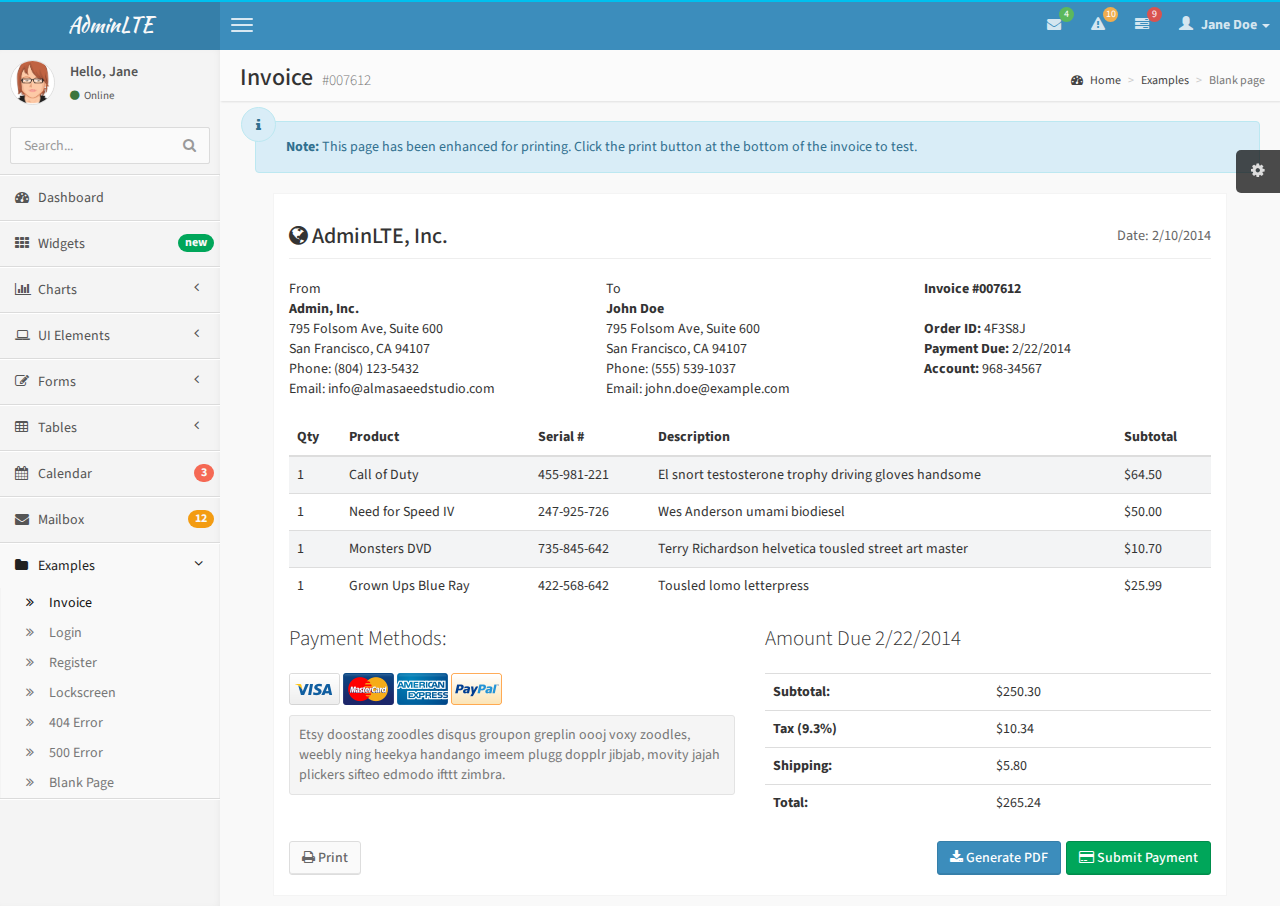
<file: pages/examples/invoice.html>
<!DOCTYPE html>
<html>
    <head>
        <meta charset="UTF-8">
        <title>AdminLTE | Invoice</title>
        <meta content='width=device-width, initial-scale=1, maximum-scale=1, user-scalable=no' name='viewport'>
        <link href="//maxcdn.bootstrapcdn.com/bootstrap/3.2.0/css/bootstrap.min.css" rel="stylesheet" type="text/css" />
        <link href="//cdnjs.cloudflare.com/ajax/libs/font-awesome/4.1.0/css/font-awesome.min.css" rel="stylesheet" type="text/css" />
        <!-- Ionicons -->
        <link href="//code.ionicframework.com/ionicons/1.5.2/css/ionicons.min.css" rel="stylesheet" type="text/css" />
        <!-- Theme style -->
        <link href="../../css/AdminLTE.css" rel="stylesheet" type="text/css" />

        <!-- HTML5 Shim and Respond.js IE8 support of HTML5 elements and media queries -->
        <!-- WARNING: Respond.js doesn't work if you view the page via file:// -->
        <!--[if lt IE 9]>
          <script src="https://oss.maxcdn.com/libs/html5shiv/3.7.0/html5shiv.js"></script>
          <script src="https://oss.maxcdn.com/libs/respond.js/1.3.0/respond.min.js"></script>
        <![endif]-->
    </head>
    <body class="skin-blue">
        <!-- header logo: style can be found in header.less -->
        <header class="header">
            <a href="../../index.html" class="logo">
                <!-- Add the class .icon to your logo image or logo icon to add some margining -->
                AdminLTE
            </a>
            <!-- Header Navbar: style can be found in header.less -->
            <nav class="navbar navbar-static-top" role="navigation">
                <!-- Sidebar toggle button-->
                <a href="#" class="navbar-btn sidebar-toggle" data-toggle="offcanvas" role="button">
                    <span class="sr-only">Toggle navigation</span>
                    <span class="icon-bar"></span>
                    <span class="icon-bar"></span>
                    <span class="icon-bar"></span>
                </a>
                <div class="navbar-right">
                    <ul class="nav navbar-nav">
                        <!-- Messages: style can be found in dropdown.less-->
                        <li class="dropdown messages-menu">
                            <a href="#" class="dropdown-toggle" data-toggle="dropdown">
                                <i class="fa fa-envelope"></i>
                                <span class="label label-success">4</span>
                            </a>
                            <ul class="dropdown-menu">
                                <li class="header">You have 4 messages</li>
                                <li>
                                    <!-- inner menu: contains the actual data -->
                                    <ul class="menu">
                                        <li><!-- start message -->
                                            <a href="#">
                                                <div class="pull-left">
                                                    <img src="../../img/avatar3.png" class="img-circle" alt="User Image"/>
                                                </div>
                                                <h4>
                                                    Support Team
                                                    <small><i class="fa fa-clock-o"></i> 5 mins</small>
                                                </h4>
                                                <p>Why not buy a new awesome theme?</p>
                                            </a>
                                        </li><!-- end message -->
                                        <li>
                                            <a href="#">
                                                <div class="pull-left">
                                                    <img src="../../img/avatar2.png" class="img-circle" alt="user image"/>
                                                </div>
                                                <h4>
                                                    AdminLTE Design Team
                                                    <small><i class="fa fa-clock-o"></i> 2 hours</small>
                                                </h4>
                                                <p>Why not buy a new awesome theme?</p>
                                            </a>
                                        </li>
                                        <li>
                                            <a href="#">
                                                <div class="pull-left">
                                                    <img src="../../img/avatar.png" class="img-circle" alt="user image"/>
                                                </div>
                                                <h4>
                                                    Developers
                                                    <small><i class="fa fa-clock-o"></i> Today</small>
                                                </h4>
                                                <p>Why not buy a new awesome theme?</p>
                                            </a>
                                        </li>
                                        <li>
                                            <a href="#">
                                                <div class="pull-left">
                                                    <img src="../../img/avatar2.png" class="img-circle" alt="user image"/>
                                                </div>
                                                <h4>
                                                    Sales Department
                                                    <small><i class="fa fa-clock-o"></i> Yesterday</small>
                                                </h4>
                                                <p>Why not buy a new awesome theme?</p>
                                            </a>
                                        </li>
                                        <li>
                                            <a href="#">
                                                <div class="pull-left">
                                                    <img src="../../img/avatar.png" class="img-circle" alt="user image"/>
                                                </div>
                                                <h4>
                                                    Reviewers
                                                    <small><i class="fa fa-clock-o"></i> 2 days</small>
                                                </h4>
                                                <p>Why not buy a new awesome theme?</p>
                                            </a>
                                        </li>
                                    </ul>
                                </li>
                                <li class="footer"><a href="#">See All Messages</a></li>
                            </ul>
                        </li>
                        <!-- Notifications: style can be found in dropdown.less -->
                        <li class="dropdown notifications-menu">
                            <a href="#" class="dropdown-toggle" data-toggle="dropdown">
                                <i class="fa fa-warning"></i>
                                <span class="label label-warning">10</span>
                            </a>
                            <ul class="dropdown-menu">
                                <li class="header">You have 10 notifications</li>
                                <li>
                                    <!-- inner menu: contains the actual data -->
                                    <ul class="menu">
                                        <li>
                                            <a href="#">
                                                <i class="ion ion-ios7-people info"></i> 5 new members joined today
                                            </a>
                                        </li>
                                        <li>
                                            <a href="#">
                                                <i class="fa fa-warning danger"></i> Very long description here that may not fit into the page and may cause design problems
                                            </a>
                                        </li>
                                        <li>
                                            <a href="#">
                                                <i class="fa fa-users warning"></i> 5 new members joined
                                            </a>
                                        </li>

                                        <li>
                                            <a href="#">
                                                <i class="ion ion-ios7-cart success"></i> 25 sales made
                                            </a>
                                        </li>
                                        <li>
                                            <a href="#">
                                                <i class="ion ion-ios7-person danger"></i> You changed your username
                                            </a>
                                        </li>
                                    </ul>
                                </li>
                                <li class="footer"><a href="#">View all</a></li>
                            </ul>
                        </li>
                        <!-- Tasks: style can be found in dropdown.less -->
                        <li class="dropdown tasks-menu">
                            <a href="#" class="dropdown-toggle" data-toggle="dropdown">
                                <i class="fa fa-tasks"></i>
                                <span class="label label-danger">9</span>
                            </a>
                            <ul class="dropdown-menu">
                                <li class="header">You have 9 tasks</li>
                                <li>
                                    <!-- inner menu: contains the actual data -->
                                    <ul class="menu">
                                        <li><!-- Task item -->
                                            <a href="#">
                                                <h3>
                                                    Design some buttons
                                                    <small class="pull-right">20%</small>
                                                </h3>
                                                <div class="progress xs">
                                                    <div class="progress-bar progress-bar-aqua" style="width: 20%" role="progressbar" aria-valuenow="20" aria-valuemin="0" aria-valuemax="100">
                                                        <span class="sr-only">20% Complete</span>
                                                    </div>
                                                </div>
                                            </a>
                                        </li><!-- end task item -->
                                        <li><!-- Task item -->
                                            <a href="#">
                                                <h3>
                                                    Create a nice theme
                                                    <small class="pull-right">40%</small>
                                                </h3>
                                                <div class="progress xs">
                                                    <div class="progress-bar progress-bar-green" style="width: 40%" role="progressbar" aria-valuenow="20" aria-valuemin="0" aria-valuemax="100">
                                                        <span class="sr-only">40% Complete</span>
                                                    </div>
                                                </div>
                                            </a>
                                        </li><!-- end task item -->
                                        <li><!-- Task item -->
                                            <a href="#">
                                                <h3>
                                                    Some task I need to do
                                                    <small class="pull-right">60%</small>
                                                </h3>
                                                <div class="progress xs">
                                                    <div class="progress-bar progress-bar-red" style="width: 60%" role="progressbar" aria-valuenow="20" aria-valuemin="0" aria-valuemax="100">
                                                        <span class="sr-only">60% Complete</span>
                                                    </div>
                                                </div>
                                            </a>
                                        </li><!-- end task item -->
                                        <li><!-- Task item -->
                                            <a href="#">
                                                <h3>
                                                    Make beautiful transitions
                                                    <small class="pull-right">80%</small>
                                                </h3>
                                                <div class="progress xs">
                                                    <div class="progress-bar progress-bar-yellow" style="width: 80%" role="progressbar" aria-valuenow="20" aria-valuemin="0" aria-valuemax="100">
                                                        <span class="sr-only">80% Complete</span>
                                                    </div>
                                                </div>
                                            </a>
                                        </li><!-- end task item -->
                                    </ul>
                                </li>
                                <li class="footer">
                                    <a href="#">View all tasks</a>
                                </li>
                            </ul>
                        </li>
                        <!-- User Account: style can be found in dropdown.less -->
                        <li class="dropdown user user-menu">
                            <a href="#" class="dropdown-toggle" data-toggle="dropdown">
                                <i class="glyphicon glyphicon-user"></i>
                                <span>Jane Doe <i class="caret"></i></span>
                            </a>
                            <ul class="dropdown-menu">
                                <!-- User image -->
                                <li class="user-header bg-light-blue">
                                    <img src="../../img/avatar3.png" class="img-circle" alt="User Image" />
                                    <p>
                                        Jane Doe - Web Developer
                                        <small>Member since Nov. 2012</small>
                                    </p>
                                </li>
                                <!-- Menu Body -->
                                <li class="user-body">
                                    <div class="col-xs-4 text-center">
                                        <a href="#">Followers</a>
                                    </div>
                                    <div class="col-xs-4 text-center">
                                        <a href="#">Sales</a>
                                    </div>
                                    <div class="col-xs-4 text-center">
                                        <a href="#">Friends</a>
                                    </div>
                                </li>
                                <!-- Menu Footer-->
                                <li class="user-footer">
                                    <div class="pull-left">
                                        <a href="#" class="btn btn-default btn-flat">Profile</a>
                                    </div>
                                    <div class="pull-right">
                                        <a href="#" class="btn btn-default btn-flat">Sign out</a>
                                    </div>
                                </li>
                            </ul>
                        </li>
                    </ul>
                </div>
            </nav>
        </header>
        <div class="wrapper row-offcanvas row-offcanvas-left">
            <!-- Left side column. contains the logo and sidebar -->
            <aside class="left-side sidebar-offcanvas">
                <!-- sidebar: style can be found in sidebar.less -->
                <section class="sidebar">
                    <!-- Sidebar user panel -->
                    <div class="user-panel">
                        <div class="pull-left image">
                            <img src="../../img/avatar3.png" class="img-circle" alt="User Image" />
                        </div>
                        <div class="pull-left info">
                            <p>Hello, Jane</p>

                            <a href="#"><i class="fa fa-circle text-success"></i> Online</a>
                        </div>
                    </div>
                    <!-- search form -->
                    <form action="#" method="get" class="sidebar-form">
                        <div class="input-group">
                            <input type="text" name="q" class="form-control" placeholder="Search..."/>
                            <span class="input-group-btn">
                                <button type='submit' name='seach' id='search-btn' class="btn btn-flat"><i class="fa fa-search"></i></button>
                            </span>
                        </div>
                    </form>
                    <!-- /.search form -->
                    <!-- sidebar menu: : style can be found in sidebar.less -->
                    <ul class="sidebar-menu">
                        <li>
                            <a href="../../index.html">
                                <i class="fa fa-dashboard"></i> <span>Dashboard</span>
                            </a>
                        </li>
                        <li>
                            <a href="../widgets.html">
                                <i class="fa fa-th"></i> <span>Widgets</span> <small class="badge pull-right bg-green">new</small>
                            </a>
                        </li>
                        <li class="treeview">
                            <a href="#">
                                <i class="fa fa-bar-chart-o"></i>
                                <span>Charts</span>
                                <i class="fa fa-angle-left pull-right"></i>
                            </a>
                            <ul class="treeview-menu">
                                <li><a href="../charts/morris.html"><i class="fa fa-angle-double-right"></i> Morris</a></li>
                                <li><a href="../charts/flot.html"><i class="fa fa-angle-double-right"></i> Flot</a></li>
                                <li><a href="../charts/inline.html"><i class="fa fa-angle-double-right"></i> Inline charts</a></li>
                            </ul>
                        </li>
                        <li class="treeview">
                            <a href="#">
                                <i class="fa fa-laptop"></i>
                                <span>UI Elements</span>
                                <i class="fa fa-angle-left pull-right"></i>
                            </a>
                            <ul class="treeview-menu">
                                <li><a href="../UI/general.html"><i class="fa fa-angle-double-right"></i> General</a></li>
                                <li><a href="../UI/icons.html"><i class="fa fa-angle-double-right"></i> Icons</a></li>
                                <li><a href="../UI/buttons.html"><i class="fa fa-angle-double-right"></i> Buttons</a></li>
                                <li><a href="../UI/sliders.html"><i class="fa fa-angle-double-right"></i> Sliders</a></li>
                                <li><a href="../UI/timeline.html"><i class="fa fa-angle-double-right"></i> Timeline</a></li>
                            </ul>
                        </li>
                        <li class="treeview">
                            <a href="#">
                                <i class="fa fa-edit"></i> <span>Forms</span>
                                <i class="fa fa-angle-left pull-right"></i>
                            </a>
                            <ul class="treeview-menu">
                                <li><a href="../forms/general.html"><i class="fa fa-angle-double-right"></i> General Elements</a></li>
                                <li><a href="../forms/advanced.html"><i class="fa fa-angle-double-right"></i> Advanced Elements</a></li>
                                <li><a href="../forms/editors.html"><i class="fa fa-angle-double-right"></i> Editors</a></li>
                            </ul>
                        </li>
                        <li class="treeview">
                            <a href="#">
                                <i class="fa fa-table"></i> <span>Tables</span>
                                <i class="fa fa-angle-left pull-right"></i>
                            </a>
                            <ul class="treeview-menu">
                                <li><a href="../tables/simple.html"><i class="fa fa-angle-double-right"></i> Simple tables</a></li>
                                <li><a href="../tables/data.html"><i class="fa fa-angle-double-right"></i> Data tables</a></li>
                            </ul>
                        </li>
                        <li>
                            <a href="../calendar.html">
                                <i class="fa fa-calendar"></i> <span>Calendar</span>
                                <small class="badge pull-right bg-red">3</small>
                            </a>
                        </li>
                        <li>
                            <a href="../mailbox.html">
                                <i class="fa fa-envelope"></i> <span>Mailbox</span>
                                <small class="badge pull-right bg-yellow">12</small>
                            </a>
                        </li>
                        <li class="treeview active">
                            <a href="#">
                                <i class="fa fa-folder"></i> <span>Examples</span>
                                <i class="fa fa-angle-left pull-right"></i>
                            </a>
                            <ul class="treeview-menu">
                                <li class="active"><a href="invoice.html"><i class="fa fa-angle-double-right"></i> Invoice</a></li>
                                <li><a href="login.html"><i class="fa fa-angle-double-right"></i> Login</a></li>
                                <li><a href="register.html"><i class="fa fa-angle-double-right"></i> Register</a></li>
                                <li><a href="lockscreen.html"><i class="fa fa-angle-double-right"></i> Lockscreen</a></li>
                                <li><a href="404.html"><i class="fa fa-angle-double-right"></i> 404 Error</a></li>
                                <li><a href="500.html"><i class="fa fa-angle-double-right"></i> 500 Error</a></li>
                                <li><a href="blank.html"><i class="fa fa-angle-double-right"></i> Blank Page</a></li>
                            </ul>
                        </li>
                    </ul>
                </section>
                <!-- /.sidebar -->
            </aside>

            <!-- Right side column. Contains the navbar and content of the page -->
            <aside class="right-side">
                <!-- Content Header (Page header) -->
                <section class="content-header">
                    <h1>
                        Invoice
                        <small>#007612</small>
                    </h1>
                    <ol class="breadcrumb">
                        <li><a href="#"><i class="fa fa-dashboard"></i> Home</a></li>
                        <li><a href="#">Examples</a></li>
                        <li class="active">Blank page</li>
                    </ol>
                </section>

                <div class="pad margin no-print">
                    <div class="alert alert-info" style="margin-bottom: 0!important;">
                        <i class="fa fa-info"></i>
                        <b>Note:</b> This page has been enhanced for printing. Click the print button at the bottom of the invoice to test.
                    </div>
                </div>

                <!-- Main content -->
                <section class="content invoice">
                    <!-- title row -->
                    <div class="row">
                        <div class="col-xs-12">
                            <h2 class="page-header">
                                <i class="fa fa-globe"></i> AdminLTE, Inc.
                                <small class="pull-right">Date: 2/10/2014</small>
                            </h2>
                        </div><!-- /.col -->
                    </div>
                    <!-- info row -->
                    <div class="row invoice-info">
                        <div class="col-sm-4 invoice-col">
                            From
                            <address>
                                <strong>Admin, Inc.</strong><br>
                                795 Folsom Ave, Suite 600<br>
                                San Francisco, CA 94107<br>
                                Phone: (804) 123-5432<br/>
                                Email: info@almasaeedstudio.com
                            </address>
                        </div><!-- /.col -->
                        <div class="col-sm-4 invoice-col">
                            To
                            <address>
                                <strong>John Doe</strong><br>
                                795 Folsom Ave, Suite 600<br>
                                San Francisco, CA 94107<br>
                                Phone: (555) 539-1037<br/>
                                Email: john.doe@example.com
                            </address>
                        </div><!-- /.col -->
                        <div class="col-sm-4 invoice-col">
                            <b>Invoice #007612</b><br/>
                            <br/>
                            <b>Order ID:</b> 4F3S8J<br/>
                            <b>Payment Due:</b> 2/22/2014<br/>
                            <b>Account:</b> 968-34567
                        </div><!-- /.col -->
                    </div><!-- /.row -->

                    <!-- Table row -->
                    <div class="row">
                        <div class="col-xs-12 table-responsive">
                            <table class="table table-striped">
                                <thead>
                                    <tr>
                                        <th>Qty</th>
                                        <th>Product</th>
                                        <th>Serial #</th>
                                        <th>Description</th>
                                        <th>Subtotal</th>
                                    </tr>
                                </thead>
                                <tbody>
                                    <tr>
                                        <td>1</td>
                                        <td>Call of Duty</td>
                                        <td>455-981-221</td>
                                        <td>El snort testosterone trophy driving gloves handsome</td>
                                        <td>$64.50</td>
                                    </tr>
                                    <tr>
                                        <td>1</td>
                                        <td>Need for Speed IV</td>
                                        <td>247-925-726</td>
                                        <td>Wes Anderson umami biodiesel</td>
                                        <td>$50.00</td>
                                    </tr>
                                    <tr>
                                        <td>1</td>
                                        <td>Monsters DVD</td>
                                        <td>735-845-642</td>
                                        <td>Terry Richardson helvetica tousled street art master</td>
                                        <td>$10.70</td>
                                    </tr>
                                    <tr>
                                        <td>1</td>
                                        <td>Grown Ups Blue Ray</td>
                                        <td>422-568-642</td>
                                        <td>Tousled lomo letterpress</td>
                                        <td>$25.99</td>
                                    </tr>
                                </tbody>
                            </table>
                        </div><!-- /.col -->
                    </div><!-- /.row -->

                    <div class="row">
                        <!-- accepted payments column -->
                        <div class="col-xs-6">
                            <p class="lead">Payment Methods:</p>
                            <img src="../../img/credit/visa.png" alt="Visa"/>
                            <img src="../../img/credit/mastercard.png" alt="Mastercard"/>
                            <img src="../../img/credit/american-express.png" alt="American Express"/>
                            <img src="../../img/credit/paypal2.png" alt="Paypal"/>
                            <p class="text-muted well well-sm no-shadow" style="margin-top: 10px;">
                                Etsy doostang zoodles disqus groupon greplin oooj voxy zoodles, weebly ning heekya handango imeem plugg dopplr jibjab, movity jajah plickers sifteo edmodo ifttt zimbra.
                            </p>
                        </div><!-- /.col -->
                        <div class="col-xs-6">
                            <p class="lead">Amount Due 2/22/2014</p>
                            <div class="table-responsive">
                                <table class="table">
                                    <tr>
                                        <th style="width:50%">Subtotal:</th>
                                        <td>$250.30</td>
                                    </tr>
                                    <tr>
                                        <th>Tax (9.3%)</th>
                                        <td>$10.34</td>
                                    </tr>
                                    <tr>
                                        <th>Shipping:</th>
                                        <td>$5.80</td>
                                    </tr>
                                    <tr>
                                        <th>Total:</th>
                                        <td>$265.24</td>
                                    </tr>
                                </table>
                            </div>
                        </div><!-- /.col -->
                    </div><!-- /.row -->

                    <!-- this row will not appear when printing -->
                    <div class="row no-print">
                        <div class="col-xs-12">
                            <button class="btn btn-default" onclick="window.print();"><i class="fa fa-print"></i> Print</button>
                            <button class="btn btn-success pull-right"><i class="fa fa-credit-card"></i> Submit Payment</button>
                            <button class="btn btn-primary pull-right" style="margin-right: 5px;"><i class="fa fa-download"></i> Generate PDF</button>
                        </div>
                    </div>
                </section><!-- /.content -->
            </aside><!-- /.right-side -->
        </div><!-- ./wrapper -->

        <script src="//ajax.googleapis.com/ajax/libs/jquery/2.1.1/jquery.min.js"></script>
        <script src="//maxcdn.bootstrapcdn.com/bootstrap/3.2.0/js/bootstrap.min.js" type="text/javascript"></script>
        <!-- AdminLTE App -->
        <script src="../../js/AdminLTE/app.js" type="text/javascript"></script>
        <!-- AdminLTE for demo purposes -->
        <script src="../../js/AdminLTE/demo.js" type="text/javascript"></script>
    </body>
</html>
</file>
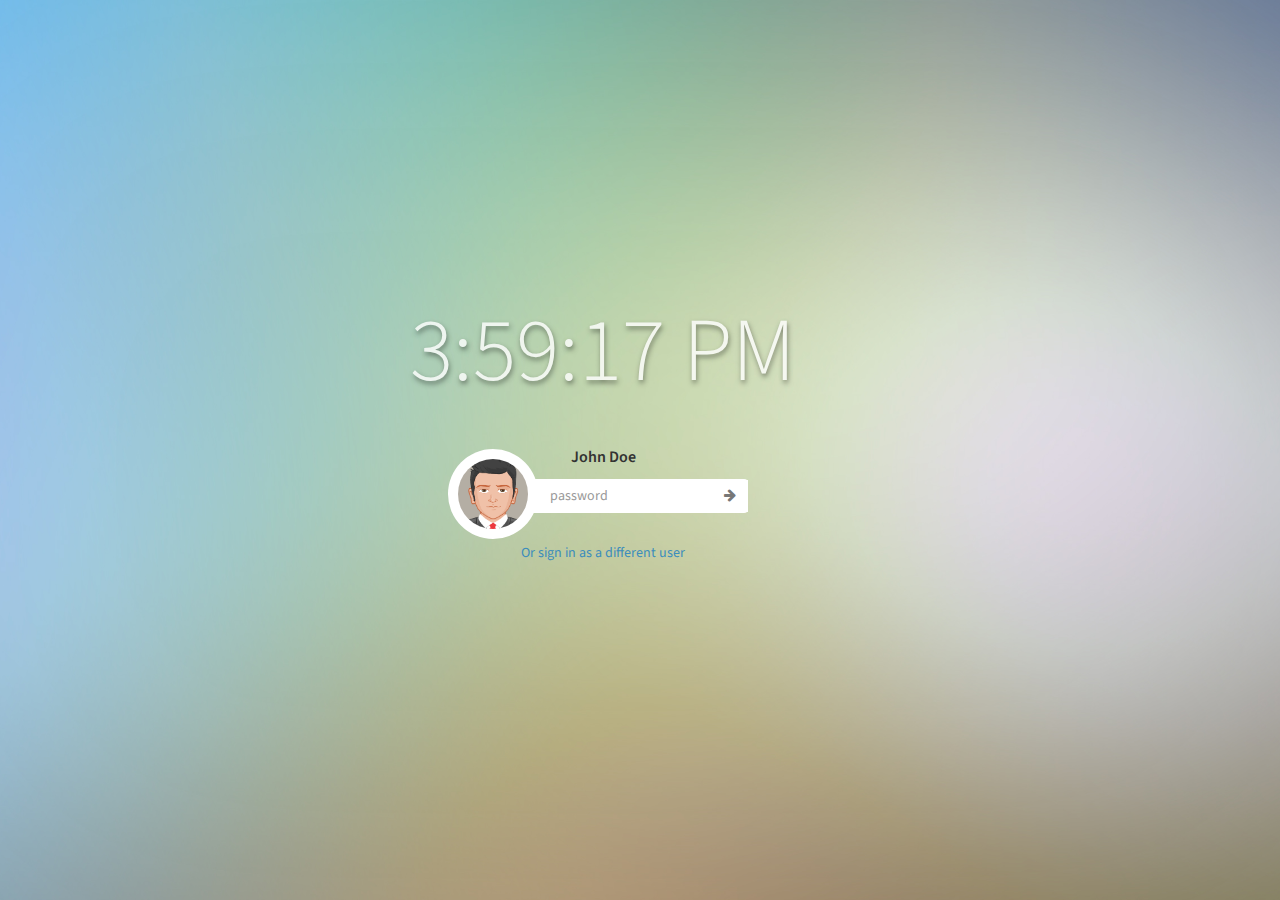
<file: pages/examples/lockscreen.html>
<!DOCTYPE html>
<html class="lockscreen">
    <head>
        <meta charset="UTF-8">
        <title>AdminLTE | Lockscreen</title>
        <meta content='width=device-width, initial-scale=1, maximum-scale=1, user-scalable=no' name='viewport'>
        <link href="//maxcdn.bootstrapcdn.com/bootstrap/3.2.0/css/bootstrap.min.css" rel="stylesheet" type="text/css" />
        <link href="//cdnjs.cloudflare.com/ajax/libs/font-awesome/4.1.0/css/font-awesome.min.css" rel="stylesheet" type="text/css" />
        <!-- Theme style -->
        <link href="../../css/AdminLTE.css" rel="stylesheet" type="text/css" />

        <!-- HTML5 Shim and Respond.js IE8 support of HTML5 elements and media queries -->
        <!-- WARNING: Respond.js doesn't work if you view the page via file:// -->
        <!--[if lt IE 9]>
          <script src="https://oss.maxcdn.com/libs/html5shiv/3.7.0/html5shiv.js"></script>
          <script src="https://oss.maxcdn.com/libs/respond.js/1.3.0/respond.min.js"></script>
        <![endif]-->
    </head>
    <body>
        <!-- Automatic element centering using js -->
        <div class="center">            
            <div class="headline text-center" id="time">
                <!-- Time auto generated by js -->
            </div><!-- /.headline -->
            
            <!-- User name -->
            <div class="lockscreen-name">John Doe</div>
            
            <!-- START LOCK SCREEN ITEM -->
            <div class="lockscreen-item">
                <!-- lockscreen image -->
                <div class="lockscreen-image">
                    <img src="../../img/avatar5.png" alt="user image"/>
                </div>
                <!-- /.lockscreen-image -->

                <!-- lockscreen credentials (contains the form) -->
                <div class="lockscreen-credentials">   

                    <div class="input-group">
                        <input type="password" class="form-control" placeholder="password" />
                        <div class="input-group-btn">
                            <button class="btn btn-flat"><i class="fa fa-arrow-right text-muted"></i></button>
                        </div>
                    </div>
                </div><!-- /.lockscreen credentials -->

            </div><!-- /.lockscreen-item -->

            <div class="lockscreen-link">
                <a href="login.html">Or sign in as a different user</a>
            </div>            
        </div><!-- /.center -->

        <script src="//ajax.googleapis.com/ajax/libs/jquery/2.1.1/jquery.min.js"></script>
        <script src="//maxcdn.bootstrapcdn.com/bootstrap/3.2.0/js/bootstrap.min.js" type="text/javascript"></script>

        <!-- page script -->
        <script type="text/javascript">
            $(function() {
                startTime();
                $(".center").center();
                $(window).resize(function() {
                    $(".center").center();
                });
            });

            /*  */
            function startTime()
            {
                var today = new Date();
                var h = today.getHours();
                var m = today.getMinutes();
                var s = today.getSeconds();

                // add a zero in front of numbers<10
                m = checkTime(m);
                s = checkTime(s);

                //Check for PM and AM
                var day_or_night = (h > 11) ? "PM" : "AM";

                //Convert to 12 hours system
                if (h > 12)
                    h -= 12;

                //Add time to the headline and update every 500 milliseconds
                $('#time').html(h + ":" + m + ":" + s + " " + day_or_night);
                setTimeout(function() {
                    startTime()
                }, 500);
            }

            function checkTime(i)
            {
                if (i < 10)
                {
                    i = "0" + i;
                }
                return i;
            }

            /* CENTER ELEMENTS IN THE SCREEN */
            jQuery.fn.center = function() {
                this.css("position", "absolute");
                this.css("top", Math.max(0, (($(window).height() - $(this).outerHeight()) / 2) +
                        $(window).scrollTop()) - 30 + "px");
                this.css("left", Math.max(0, (($(window).width() - $(this).outerWidth()) / 2) +
                        $(window).scrollLeft()) + "px");
                return this;
            }
        </script>
    </body>
</html>
</file>
<file: css/AdminLTE.css>
@import url(//fonts.googleapis.com/css?family=Source+Sans+Pro:300,400,600,700,300italic,400italic,600italic);
@import url(//fonts.googleapis.com/css?family=Kaushan+Script);
/*! 
 *   AdminLTE v1.2
 *   Author: AlmsaeedStudio.com
 *   License: Open source - MIT
 *           Please visit http://opensource.org/licenses/MIT for more information
!*/
/*
    Core: General style
----------------------------
*/
html,
body {
  overflow-x: hidden!important;
  font-family: 'Source Sans Pro', sans-serif;
  -webkit-font-smoothing: antialiased;
  min-height: 100%;
  background: #f9f9f9;
}
a {
  color: #3c8dbc;
}
a:hover,
a:active,
a:focus {
  outline: none;
  text-decoration: none;
  color: #72afd2;
}
/* Layouts */
.wrapper {
  min-height: 100%;
}
.wrapper:before,
.wrapper:after {
  display: table;
  content: " ";
}
.wrapper:after {
  clear: both;
}
/* Header */
body > .header {
  position: absolute;
  top: 0;
  left: 0;
  right: 0;
  z-index: 1030;
}
/* Define 2 column template */
.right-side,
.left-side {
  min-height: 100%;
  display: block;
}
/*right side - contins main content*/
.right-side {
  background-color: #f9f9f9;
  margin-left: 220px;
}
/*left side - contains sidebar*/
.left-side {
  position: absolute;
  width: 220px;
  top: 0;
}
@media screen and (min-width: 992px) {
  .left-side {
    top: 50px;
  }
  /*Right side strech mode*/
  .right-side.strech {
    margin-left: 0;
  }
  .right-side.strech > .content-header {
    margin-top: 0px;
  }
  /* Left side collapse */
  .left-side.collapse-left {
    left: -220px;
  }
}
/*Give content full width on xs screens*/
@media screen and (max-width: 992px) {
  .right-side {
    margin-left: 0;
  }
}
/*
    By default the layout is not fixed but if you add the class .fixed to the body element
    the sidebar and the navbar will automatically become poisitioned fixed
*/
body.fixed > .header,
body.fixed .left-side,
body.fixed .navbar {
  position: fixed;
}
body.fixed > .header {
  top: 0;
  right: 0;
  left: 0;
}
body.fixed .navbar {
  left: 0;
  right: 0;
}
body.fixed .wrapper {
  margin-top: 50px;
}
/* Content */
.content {
  padding: 20px 15px;
  background: #f9f9f9;
  overflow: auto;
}
/* Utility */
/* H1 - H6 font */
h1,
h2,
h3,
h4,
h5,
h6,
.h1,
.h2,
.h3,
.h4,
.h5,
.h6 {
  font-family: 'Source Sans Pro', sans-serif;
}
/* Page Header */
.page-header {
  margin: 10px 0 20px 0;
  font-size: 22px;
}
.page-header > small {
  color: #666;
  display: block;
  margin-top: 5px;
}
/* All images should be responsive */
img {
  max-width: 100% !important;
}
.sort-highlight {
  background: #f4f4f4;
  border: 1px dashed #ddd;
  margin-bottom: 10px;
}
/* 10px padding and margins */
.pad {
  padding: 10px;
}
.margin {
  margin: 10px;
}
/* Display inline */
.inline {
  display: inline;
  width: auto;
}
/* Background colors */
.bg-red,
.bg-yellow,
.bg-aqua,
.bg-blue,
.bg-light-blue,
.bg-green,
.bg-navy,
.bg-teal,
.bg-olive,
.bg-lime,
.bg-orange,
.bg-fuchsia,
.bg-purple,
.bg-maroon,
.bg-black {
  color: #f9f9f9 !important;
}
.bg-gray {
  background-color: #eaeaec !important;
}
.bg-black {
  background-color: #222222 !important;
}
.bg-red {
  background-color: #f56954 !important;
}
.bg-yellow {
  background-color: #f39c12 !important;
}
.bg-aqua {
  background-color: #00c0ef !important;
}
.bg-blue {
  background-color: #0073b7 !important;
}
.bg-light-blue {
  background-color: #3c8dbc !important;
}
.bg-green {
  background-color: #00a65a !important;
}
.bg-navy {
  background-color: #001f3f !important;
}
.bg-teal {
  background-color: #39cccc !important;
}
.bg-olive {
  background-color: #3d9970 !important;
}
.bg-lime {
  background-color: #01ff70 !important;
}
.bg-orange {
  background-color: #ff851b !important;
}
.bg-fuchsia {
  background-color: #f012be !important;
}
.bg-purple {
  background-color: #932ab6 !important;
}
.bg-maroon {
  background-color: #85144b !important;
}
/* Text colors */
.text-red {
  color: #f56954 !important;
}
.text-yellow {
  color: #f39c12 !important;
}
.text-aqua {
  color: #00c0ef !important;
}
.text-blue {
  color: #0073b7 !important;
}
.text-black {
  color: #222222 !important;
}
.text-light-blue {
  color: #3c8dbc !important;
}
.text-green {
  color: #00a65a !important;
}
.text-navy {
  color: #001f3f !important;
}
.text-teal {
  color: #39cccc !important;
}
.text-olive {
  color: #3d9970 !important;
}
.text-lime {
  color: #01ff70 !important;
}
.text-orange {
  color: #ff851b !important;
}
.text-fuchsia {
  color: #f012be !important;
}
.text-purple {
  color: #932ab6 !important;
}
.text-maroon {
  color: #85144b !important;
}
/*Hide elements by display none only*/
.hide {
  display: none !important;
}
/* Remove borders */
.no-border {
  border: 0px !important;
}
/* Remove padding */
.no-padding {
  padding: 0px !important;
}
/* Remove margins */
.no-margin {
  margin: 0px !important;
}
/* Remove box shadow */
.no-shadow {
  box-shadow: none!important;
}
/* Don't display when printing */
@media print {
  .no-print {
    display: none;
  }
  .left-side,
  .header,
  .content-header {
    display: none;
  }
  .right-side {
    margin: 0;
  }
}
/* Remove border radius */
.flat {
  -webkit-border-radius: 0 !important;
  -moz-border-radius: 0 !important;
  border-radius: 0 !important;
}
/* Change the color of the striped tables */
.table-striped > tbody > tr:nth-child(odd) > td,
.table-striped > tbody > tr:nth-child(odd) > th {
  background-color: #f3f4f5;
}
.table.no-border,
.table.no-border td,
.table.no-border th {
  border: 0;
}
/* .text-center in tables */
table.text-center,
table.text-center td,
table.text-center th {
  text-align: center;
}
.table.align th {
  text-align: left;
}
.table.align td {
  text-align: right;
}
.text-bold,
.text-bold.table td,
.text-bold.table th {
  font-weight: 700;
}
.border-radius-none {
  -webkit-border-radius: 0 !important;
  -moz-border-radius: 0 !important;
  border-radius: 0 !important;
}
/* _fix for sparkline tooltip */
.jqstooltip {
  padding: 5px!important;
  width: auto!important;
  height: auto!important;
}
/*
Gradient Background colors
*/
.bg-teal-gradient {
  background: #39cccc !important;
  background: -webkit-gradient(linear, left bottom, left top, color-stop(0, #39cccc), color-stop(1, #7adddd)) !important;
  background: -ms-linear-gradient(bottom, #39cccc, #7adddd) !important;
  background: -moz-linear-gradient(center bottom, #39cccc 0%, #7adddd 100%) !important;
  background: -o-linear-gradient(#7adddd, #39cccc) !important;
  filter: progid:DXImageTransform.Microsoft.gradient(startColorstr='#7adddd', endColorstr='#39cccc', GradientType=0) !important;
  color: #fff;
}
.bg-light-blue-gradient {
  background: #3c8dbc !important;
  background: -webkit-gradient(linear, left bottom, left top, color-stop(0, #3c8dbc), color-stop(1, #67a8ce)) !important;
  background: -ms-linear-gradient(bottom, #3c8dbc, #67a8ce) !important;
  background: -moz-linear-gradient(center bottom, #3c8dbc 0%, #67a8ce 100%) !important;
  background: -o-linear-gradient(#67a8ce, #3c8dbc) !important;
  filter: progid:DXImageTransform.Microsoft.gradient(startColorstr='#67a8ce', endColorstr='#3c8dbc', GradientType=0) !important;
  color: #fff;
}
.bg-blue-gradient {
  background: #0073b7 !important;
  background: -webkit-gradient(linear, left bottom, left top, color-stop(0, #0073b7), color-stop(1, #0089db)) !important;
  background: -ms-linear-gradient(bottom, #0073b7, #0089db) !important;
  background: -moz-linear-gradient(center bottom, #0073b7 0%, #0089db 100%) !important;
  background: -o-linear-gradient(#0089db, #0073b7) !important;
  filter: progid:DXImageTransform.Microsoft.gradient(startColorstr='#0089db', endColorstr='#0073b7', GradientType=0) !important;
  color: #fff;
}
.bg-aqua-gradient {
  background: #00c0ef !important;
  background: -webkit-gradient(linear, left bottom, left top, color-stop(0, #00c0ef), color-stop(1, #14d1ff)) !important;
  background: -ms-linear-gradient(bottom, #00c0ef, #14d1ff) !important;
  background: -moz-linear-gradient(center bottom, #00c0ef 0%, #14d1ff 100%) !important;
  background: -o-linear-gradient(#14d1ff, #00c0ef) !important;
  filter: progid:DXImageTransform.Microsoft.gradient(startColorstr='#14d1ff', endColorstr='#00c0ef', GradientType=0) !important;
  color: #fff;
}
.bg-yellow-gradient {
  background: #f39c12 !important;
  background: -webkit-gradient(linear, left bottom, left top, color-stop(0, #f39c12), color-stop(1, #f7bc60)) !important;
  background: -ms-linear-gradient(bottom, #f39c12, #f7bc60) !important;
  background: -moz-linear-gradient(center bottom, #f39c12 0%, #f7bc60 100%) !important;
  background: -o-linear-gradient(#f7bc60, #f39c12) !important;
  filter: progid:DXImageTransform.Microsoft.gradient(startColorstr='#f7bc60', endColorstr='#f39c12', GradientType=0) !important;
  color: #fff;
}
.bg-purple-gradient {
  background: #932ab6 !important;
  background: -webkit-gradient(linear, left bottom, left top, color-stop(0, #932ab6), color-stop(1, #b959d9)) !important;
  background: -ms-linear-gradient(bottom, #932ab6, #b959d9) !important;
  background: -moz-linear-gradient(center bottom, #932ab6 0%, #b959d9 100%) !important;
  background: -o-linear-gradient(#b959d9, #932ab6) !important;
  filter: progid:DXImageTransform.Microsoft.gradient(startColorstr='#b959d9', endColorstr='#932ab6', GradientType=0) !important;
  color: #fff;
}
.bg-green-gradient {
  background: #00a65a !important;
  background: -webkit-gradient(linear, left bottom, left top, color-stop(0, #00a65a), color-stop(1, #00ca6d)) !important;
  background: -ms-linear-gradient(bottom, #00a65a, #00ca6d) !important;
  background: -moz-linear-gradient(center bottom, #00a65a 0%, #00ca6d 100%) !important;
  background: -o-linear-gradient(#00ca6d, #00a65a) !important;
  filter: progid:DXImageTransform.Microsoft.gradient(startColorstr='#00ca6d', endColorstr='#00a65a', GradientType=0) !important;
  color: #fff;
}
.bg-red-gradient {
  background: #f56954 !important;
  background: -webkit-gradient(linear, left bottom, left top, color-stop(0, #f56954), color-stop(1, #f89384)) !important;
  background: -ms-linear-gradient(bottom, #f56954, #f89384) !important;
  background: -moz-linear-gradient(center bottom, #f56954 0%, #f89384 100%) !important;
  background: -o-linear-gradient(#f89384, #f56954) !important;
  filter: progid:DXImageTransform.Microsoft.gradient(startColorstr='#f89384', endColorstr='#f56954', GradientType=0) !important;
  color: #fff;
}
.bg-black-gradient {
  background: #222222 !important;
  background: -webkit-gradient(linear, left bottom, left top, color-stop(0, #222222), color-stop(1, #3c3c3c)) !important;
  background: -ms-linear-gradient(bottom, #222222, #3c3c3c) !important;
  background: -moz-linear-gradient(center bottom, #222222 0%, #3c3c3c 100%) !important;
  background: -o-linear-gradient(#3c3c3c, #222222) !important;
  filter: progid:DXImageTransform.Microsoft.gradient(startColorstr='#3c3c3c', endColorstr='#222222', GradientType=0) !important;
  color: #fff;
}
.bg-maroon-gradient {
  background: #85144b !important;
  background: -webkit-gradient(linear, left bottom, left top, color-stop(0, #85144b), color-stop(1, #b11b64)) !important;
  background: -ms-linear-gradient(bottom, #85144b, #b11b64) !important;
  background: -moz-linear-gradient(center bottom, #85144b 0%, #b11b64 100%) !important;
  background: -o-linear-gradient(#b11b64, #85144b) !important;
  filter: progid:DXImageTransform.Microsoft.gradient(startColorstr='#b11b64', endColorstr='#85144b', GradientType=0) !important;
  color: #fff;
}
.connectedSortable {
  min-height: 100px;
}
/*---------------------------------------------------
    LESS Elements 0.9
  ---------------------------------------------------
    A set of useful LESS mixins
    More info at: http://lesselements.com
  ---------------------------------------------------*/
/*
    Components: navbar, logo and content header
-------------------------------------------------
*/
body > .header {
  position: relative;
  max-height: 100px;
  z-index: 1030;
}
body > .header .navbar {
  height: 50px;
  margin-bottom: 0;
  margin-left: 220px;
}
body > .header .navbar .sidebar-toggle {
  float: left;
  padding: 9px 5px;
  margin-top: 8px;
  margin-right: 0;
  margin-bottom: 8px;
  margin-left: 5px;
  background-color: transparent;
  background-image: none;
  border: 1px solid transparent;
  -webkit-border-radius: 0 !important;
  -moz-border-radius: 0 !important;
  border-radius: 0 !important;
}
body > .header .navbar .sidebar-toggle:hover .icon-bar {
  background: #f6f6f6;
}
body > .header .navbar .sidebar-toggle .icon-bar {
  display: block;
  width: 22px;
  height: 2px;
  -webkit-border-radius: 4px;
  -moz-border-radius: 4px;
  border-radius: 4px;
}
body > .header .navbar .sidebar-toggle .icon-bar + .icon-bar {
  margin-top: 4px;
}
body > .header .navbar .nav > li.user > a {
  font-weight: bold;
}
body > .header .navbar .nav > li.user > a > .fa,
body > .header .navbar .nav > li.user > a > .glyphicon,
body > .header .navbar .nav > li.user > a > .ion {
  margin-right: 5px;
}
body > .header .navbar .nav > li > a > .label {
  -webkit-border-radius: 50%;
  -moz-border-radius: 50%;
  border-radius: 50%;
  position: absolute;
  top: 7px;
  right: 2px;
  font-size: 10px;
  font-weight: normal;
  width: 15px;
  height: 15px;
  line-height: 1.0em;
  text-align: center;
  padding: 2px;
}
body > .header .navbar .nav > li > a:hover > .label {
  top: 3px;
}
body > .header .logo {
  float: left;
  font-size: 20px;
  line-height: 50px;
  text-align: center;
  padding: 0 10px;
  width: 220px;
  font-family: 'Kaushan Script', cursive;
  font-weight: 500;
  height: 50px;
  display: block;
}
body > .header .logo .icon {
  margin-right: 10px;
}
.right-side > .content-header {
  position: relative;
  padding: 15px 15px 10px 20px;
}
.right-side > .content-header > h1 {
  margin: 0;
  font-size: 24px;
}
.right-side > .content-header > h1 > small {
  font-size: 15px;
  display: inline-block;
  padding-left: 4px;
  font-weight: 300;
}
.right-side > .content-header > .breadcrumb {
  float: right;
  background: transparent;
  margin-top: 0px;
  margin-bottom: 0;
  font-size: 12px;
  padding: 7px 5px;
  position: absolute;
  top: 15px;
  right: 10px;
  -webkit-border-radius: 2px;
  -moz-border-radius: 2px;
  border-radius: 2px;
}
.right-side > .content-header > .breadcrumb > li > a {
  color: #444;
  text-decoration: none;
}
.right-side > .content-header > .breadcrumb > li > a > .fa,
.right-side > .content-header > .breadcrumb > li > a > .glyphicon,
.right-side > .content-header > .breadcrumb > li > a > .ion {
  margin-right: 5px;
}
.right-side > .content-header > .breadcrumb > li + li:before {
  content: '>\00a0';
}
@media screen and (max-width: 767px) {
  .right-side > .content-header > .breadcrumb {
    position: relative;
    margin-top: 5px;
    top: 0;
    right: 0;
    float: none;
    background: #efefef;
  }
}
@media (max-width: 767px) {
  .navbar .navbar-nav > li {
    float: left;
  }
  .navbar-nav {
    margin: 0;
    float: left;
  }
  .navbar-nav > li > a {
    padding-top: 15px;
    padding-bottom: 15px;
    line-height: 20px;
  }
  .navbar .navbar-right {
    float: right;
  }
}
@media screen and (max-width: 560px) {
  body > .header {
    position: relative;
  }
  body > .header .logo,
  body > .header .navbar {
    width: 100%;
    float: none;
    position: relative!important;
  }
  body > .header .navbar {
    margin: 0;
  }
  body.fixed > .header {
    position: fixed;
  }
  body.fixed > .wrapper,
  body.fixed .sidebar-offcanvas {
    margin-top: 100px!important;
  }
}
/*
    Component: Sidebar
--------------------------
*/
.sidebar {
  margin-bottom: 5px;
}
.sidebar .sidebar-form input:focus {
  -webkit-box-shadow: none;
  -moz-box-shadow: none;
  box-shadow: none;
  border-color: transparent!important;
}
.sidebar .sidebar-menu {
  list-style: none;
  margin: 0;
  padding: 0;
}
.sidebar .sidebar-menu > li {
  margin: 0;
  padding: 0;
}
.sidebar .sidebar-menu > li > a {
  padding: 12px 5px 12px 15px;
  display: block;
}
.sidebar .sidebar-menu > li > a > .fa,
.sidebar .sidebar-menu > li > a > .glyphicon,
.sidebar .sidebar-menu > li > a > .ion {
  width: 20px;
}
.sidebar .sidebar-menu .treeview-menu {
  display: none;
  list-style: none;
  padding: 0;
  margin: 0;
}
.sidebar .sidebar-menu .treeview-menu > li {
  margin: 0;
}
.sidebar .sidebar-menu .treeview-menu > li > a {
  padding: 5px 5px 5px 15px;
  display: block;
  font-size: 14px;
  margin: 0px 0px;
}
.sidebar .sidebar-menu .treeview-menu > li > a > .fa,
.sidebar .sidebar-menu .treeview-menu > li > a > .glyphicon,
.sidebar .sidebar-menu .treeview-menu > li > a > .ion {
  width: 20px;
}
.user-panel {
  padding: 10px;
}
.user-panel:before,
.user-panel:after {
  display: table;
  content: " ";
}
.user-panel:after {
  clear: both;
}
.user-panel > .image > img {
  width: 45px;
  height: 45px;
}
.user-panel > .info {
  font-weight: 600;
  padding: 5px 5px 5px 15px;
  font-size: 14px;
  line-height: 1;
}
.user-panel > .info > p {
  margin-bottom: 9px;
}
.user-panel > .info > a {
  text-decoration: none;
  padding-right: 5px;
  margin-top: 3px;
  font-size: 11px;
  font-weight: normal;
}
.user-panel > .info > a > .fa,
.user-panel > .info > a > .ion,
.user-panel > .info > a > .glyphicon {
  margin-right: 3px;
}
/*
 * Off Canvas
 * --------------------------------------------------
 *  Gives us the push menu effect
 */
@media screen and (max-width: 992px) {
  .relative {
    position: relative;
  }
  .row-offcanvas-right .sidebar-offcanvas {
    right: -220px;
  }
  .row-offcanvas-left .sidebar-offcanvas {
    left: -220px;
  }
  .row-offcanvas-right.active {
    right: 220px;
  }
  .row-offcanvas-left.active {
    left: 220px;
  }
  .sidebar-offcanvas {
    left: 0;
  }
  body.fixed .sidebar-offcanvas {
    margin-top: 50px;
    left: -220px;
  }
  body.fixed .row-offcanvas-left.active .navbar {
    left: 220px !important;
    right: 0;
  }
  body.fixed .row-offcanvas-left.active .sidebar-offcanvas {
    left: 0px;
  }
}
/* 
    Dropdown menus
----------------------------
*/
/*Dropdowns in general*/
.dropdown-menu {
  -webkit-box-shadow: 0px 3px 6px rgba(0, 0, 0, 0.1);
  -moz-box-shadow: 0px 3px 6px rgba(0, 0, 0, 0.1);
  box-shadow: 0px 3px 6px rgba(0, 0, 0, 0.1);
  z-index: 2300;
}
.dropdown-menu > li > a > .glyphicon,
.dropdown-menu > li > a > .fa,
.dropdown-menu > li > a > .ion {
  margin-right: 10px;
}
.dropdown-menu > li > a:hover {
  background-color: #3c8dbc;
  color: #f9f9f9;
}
/*Drodown in navbars*/
.skin-blue .navbar .dropdown-menu > li > a {
  color: #444444;
}
/*
    Navbar custom dropdown menu
------------------------------------
*/
.navbar-nav > .notifications-menu > .dropdown-menu,
.navbar-nav > .messages-menu > .dropdown-menu,
.navbar-nav > .tasks-menu > .dropdown-menu {
  width: 280px;
  padding: 0 0 0 0!important;
  margin: 0!important;
  top: 100%;
  border: 1px solid #dfdfdf;
  -webkit-border-radius: 4px !important;
  -moz-border-radius: 4px !important;
  border-radius: 4px !important;
}
.navbar-nav > .notifications-menu > .dropdown-menu > li.header,
.navbar-nav > .messages-menu > .dropdown-menu > li.header,
.navbar-nav > .tasks-menu > .dropdown-menu > li.header {
  -webkit-border-top-left-radius: 4px;
  -webkit-border-top-right-radius: 4px;
  -webkit-border-bottom-right-radius: 0;
  -webkit-border-bottom-left-radius: 0;
  -moz-border-radius-topleft: 4px;
  -moz-border-radius-topright: 4px;
  -moz-border-radius-bottomright: 0;
  -moz-border-radius-bottomleft: 0;
  border-top-left-radius: 4px;
  border-top-right-radius: 4px;
  border-bottom-right-radius: 0;
  border-bottom-left-radius: 0;
  background-color: #ffffff;
  padding: 7px 10px;
  border-bottom: 1px solid #f4f4f4;
  color: #444444;
  font-size: 14px;
}
.navbar-nav > .notifications-menu > .dropdown-menu > li.header:after,
.navbar-nav > .messages-menu > .dropdown-menu > li.header:after,
.navbar-nav > .tasks-menu > .dropdown-menu > li.header:after {
  bottom: 100%;
  left: 92%;
  border: solid transparent;
  content: " ";
  height: 0;
  width: 0;
  position: absolute;
  pointer-events: none;
  border-color: rgba(255, 255, 255, 0);
  border-bottom-color: #ffffff;
  border-width: 7px;
  margin-left: -7px;
}
.navbar-nav > .notifications-menu > .dropdown-menu > li.footer > a,
.navbar-nav > .messages-menu > .dropdown-menu > li.footer > a,
.navbar-nav > .tasks-menu > .dropdown-menu > li.footer > a {
  -webkit-border-top-left-radius: 0px;
  -webkit-border-top-right-radius: 0px;
  -webkit-border-bottom-right-radius: 4px;
  -webkit-border-bottom-left-radius: 4px;
  -moz-border-radius-topleft: 0px;
  -moz-border-radius-topright: 0px;
  -moz-border-radius-bottomright: 4px;
  -moz-border-radius-bottomleft: 4px;
  border-top-left-radius: 0px;
  border-top-right-radius: 0px;
  border-bottom-right-radius: 4px;
  border-bottom-left-radius: 4px;
  font-size: 12px;
  background-color: #f4f4f4;
  padding: 7px 10px;
  border-bottom: 1px solid #eeeeee;
  color: #444444;
  text-align: center;
}
.navbar-nav > .notifications-menu > .dropdown-menu > li.footer > a:hover,
.navbar-nav > .messages-menu > .dropdown-menu > li.footer > a:hover,
.navbar-nav > .tasks-menu > .dropdown-menu > li.footer > a:hover {
  background: #f4f4f4;
  text-decoration: none;
  font-weight: normal;
}
.navbar-nav > .notifications-menu > .dropdown-menu > li .menu,
.navbar-nav > .messages-menu > .dropdown-menu > li .menu,
.navbar-nav > .tasks-menu > .dropdown-menu > li .menu {
  margin: 0;
  padding: 0;
  list-style: none;
  overflow-x: hidden;
}
.navbar-nav > .notifications-menu > .dropdown-menu > li .menu > li > a,
.navbar-nav > .messages-menu > .dropdown-menu > li .menu > li > a,
.navbar-nav > .tasks-menu > .dropdown-menu > li .menu > li > a {
  display: block;
  white-space: nowrap;
  /* Prevent text from breaking */
  border-bottom: 1px solid #f4f4f4;
}
.navbar-nav > .notifications-menu > .dropdown-menu > li .menu > li > a:hover,
.navbar-nav > .messages-menu > .dropdown-menu > li .menu > li > a:hover,
.navbar-nav > .tasks-menu > .dropdown-menu > li .menu > li > a:hover {
  background: #f6f6f6;
  text-decoration: none;
}
.navbar-nav > .notifications-menu > .dropdown-menu > li .menu > li > a {
  font-size: 12px;
  color: #444444;
}
.navbar-nav > .notifications-menu > .dropdown-menu > li .menu > li > a > .glyphicon,
.navbar-nav > .notifications-menu > .dropdown-menu > li .menu > li > a > .fa,
.navbar-nav > .notifications-menu > .dropdown-menu > li .menu > li > a > .ion {
  font-size: 20px;
  width: 50px;
  text-align: center;
  padding: 15px 0px;
  margin-right: 5px;
  /* Default background and font colors */
  background: #00c0ef;
  color: #f9f9f9;
  /* Fallback for browsers that doesn't support rgba */
  color: rgba(255, 255, 255, 0.7);
}
.navbar-nav > .notifications-menu > .dropdown-menu > li .menu > li > a > .glyphicon.danger,
.navbar-nav > .notifications-menu > .dropdown-menu > li .menu > li > a > .fa.danger,
.navbar-nav > .notifications-menu > .dropdown-menu > li .menu > li > a > .ion.danger {
  background: #f56954;
}
.navbar-nav > .notifications-menu > .dropdown-menu > li .menu > li > a > .glyphicon.warning,
.navbar-nav > .notifications-menu > .dropdown-menu > li .menu > li > a > .fa.warning,
.navbar-nav > .notifications-menu > .dropdown-menu > li .menu > li > a > .ion.warning {
  background: #f39c12;
}
.navbar-nav > .notifications-menu > .dropdown-menu > li .menu > li > a > .glyphicon.success,
.navbar-nav > .notifications-menu > .dropdown-menu > li .menu > li > a > .fa.success,
.navbar-nav > .notifications-menu > .dropdown-menu > li .menu > li > a > .ion.success {
  background: #00a65a;
}
.navbar-nav > .notifications-menu > .dropdown-menu > li .menu > li > a > .glyphicon.info,
.navbar-nav > .notifications-menu > .dropdown-menu > li .menu > li > a > .fa.info,
.navbar-nav > .notifications-menu > .dropdown-menu > li .menu > li > a > .ion.info {
  background: #00c0ef;
}
.navbar-nav > .messages-menu > .dropdown-menu > li .menu > li > a {
  margin: 0px;
  line-height: 20px;
  padding: 10px 5px 10px 5px;
  -webkit-border-radius: 4px;
  -moz-border-radius: 4px;
  border-radius: 4px;
}
.navbar-nav > .messages-menu > .dropdown-menu > li .menu > li > a > div > img {
  margin: auto 10px auto auto;
  width: 40px;
  height: 40px;
  border: 1px solid #dddddd;
}
.navbar-nav > .messages-menu > .dropdown-menu > li .menu > li > a > h4 {
  padding: 0;
  margin: 0 0 0 45px;
  color: #444444;
  font-size: 15px;
}
.navbar-nav > .messages-menu > .dropdown-menu > li .menu > li > a > h4 > small {
  color: #999999;
  font-size: 10px;
  float: right;
}
.navbar-nav > .messages-menu > .dropdown-menu > li .menu > li > a > p {
  margin: 0 0 0 45px;
  font-size: 12px;
  color: #888888;
}
.navbar-nav > .messages-menu > .dropdown-menu > li .menu > li > a:before,
.navbar-nav > .messages-menu > .dropdown-menu > li .menu > li > a:after {
  display: table;
  content: " ";
}
.navbar-nav > .messages-menu > .dropdown-menu > li .menu > li > a:after {
  clear: both;
}
.navbar-nav > .tasks-menu > .dropdown-menu > li .menu > li > a {
  padding: 10px;
}
.navbar-nav > .tasks-menu > .dropdown-menu > li .menu > li > a > h3 {
  font-size: 14px;
  padding: 0;
  margin: 0 0 10px 0;
  color: #666666;
}
.navbar-nav > .tasks-menu > .dropdown-menu > li .menu > li > a > .progress {
  padding: 0;
  margin: 0;
}
.navbar-nav > .user-menu > .dropdown-menu {
  -webkit-border-radius: 0;
  -moz-border-radius: 0;
  border-radius: 0;
  padding: 1px 0 0 0;
  border-top-width: 0;
  width: 280px;
}
.navbar-nav > .user-menu > .dropdown-menu:after {
  bottom: 100%;
  right: 10px;
  border: solid transparent;
  content: " ";
  height: 0;
  width: 0;
  position: absolute;
  pointer-events: none;
  border-color: rgba(255, 255, 255, 0);
  border-bottom-color: #ffffff;
  border-width: 10px;
  margin-left: -10px;
}
.navbar-nav > .user-menu > .dropdown-menu > li.user-header {
  height: 175px;
  padding: 10px;
  background: #3c8dbc;
  text-align: center;
}
.navbar-nav > .user-menu > .dropdown-menu > li.user-header > img {
  z-index: 5;
  height: 90px;
  width: 90px;
  border: 8px solid;
  border-color: transparent;
  border-color: rgba(255, 255, 255, 0.2);
}
.navbar-nav > .user-menu > .dropdown-menu > li.user-header > p {
  z-index: 5;
  color: #f9f9f9;
  color: rgba(255, 255, 255, 0.8);
  font-size: 17px;
  text-shadow: 2px 2px 3px #333333;
  margin-top: 10px;
}
.navbar-nav > .user-menu > .dropdown-menu > li.user-header > p > small {
  display: block;
  font-size: 12px;
}
.navbar-nav > .user-menu > .dropdown-menu > li.user-body {
  padding: 15px;
  border-bottom: 1px solid #f4f4f4;
  border-top: 1px solid #dddddd;
}
.navbar-nav > .user-menu > .dropdown-menu > li.user-body:before,
.navbar-nav > .user-menu > .dropdown-menu > li.user-body:after {
  display: table;
  content: " ";
}
.navbar-nav > .user-menu > .dropdown-menu > li.user-body:after {
  clear: both;
}
.navbar-nav > .user-menu > .dropdown-menu > li.user-body > div > a {
  color: #0073b7;
}
.navbar-nav > .user-menu > .dropdown-menu > li.user-footer {
  background-color: #f9f9f9;
  padding: 10px;
}
.navbar-nav > .user-menu > .dropdown-menu > li.user-footer:before,
.navbar-nav > .user-menu > .dropdown-menu > li.user-footer:after {
  display: table;
  content: " ";
}
.navbar-nav > .user-menu > .dropdown-menu > li.user-footer:after {
  clear: both;
}
.navbar-nav > .user-menu > .dropdown-menu > li.user-footer .btn-default {
  color: #666666;
}
/* Add fade animation to dropdown menus */
.open > .dropdown-menu {
  animation-name: fadeAnimation;
  animation-duration: .7s;
  animation-iteration-count: 1;
  animation-timing-function: ease;
  animation-fill-mode: forwards;
  -webkit-animation-name: fadeAnimation;
  -webkit-animation-duration: .7s;
  -webkit-animation-iteration-count: 1;
  -webkit-animation-timing-function: ease;
  -webkit-animation-fill-mode: forwards;
  -moz-animation-name: fadeAnimation;
  -moz-animation-duration: .7s;
  -moz-animation-iteration-count: 1;
  -moz-animation-timing-function: ease;
  -moz-animation-fill-mode: forwards;
}
@keyframes fadeAnimation {
  from {
    opacity: 0;
    top: 120%;
  }
  to {
    opacity: 1;
    top: 100%;
  }
}
@-webkit-keyframes fadeAnimation {
  from {
    opacity: 0;
    top: 120%;
  }
  to {
    opacity: 1;
    top: 100%;
  }
}
/* Fix dropdown menu for small screens to display correctly on small screens */
@media screen and (max-width: 767px) {
  .navbar-nav > .notifications-menu > .dropdown-menu,
  .navbar-nav > .user-menu > .dropdown-menu,
  .navbar-nav > .tasks-menu > .dropdown-menu,
  .navbar-nav > .messages-menu > .dropdown-menu {
    position: absolute;
    top: 100%;
    right: 0;
    left: auto;
    border-right: 1px solid #dddddd;
    border-bottom: 1px solid #dddddd;
    border-left: 1px solid #dddddd;
    background: #ffffff;
  }
}
/* Fix menu positions on xs screens to appear correctly and fully */
@media screen and (max-width: 480px) {
  .navbar-nav > .notifications-menu > .dropdown-menu > li.header,
  .navbar-nav > .tasks-menu > .dropdown-menu > li.header,
  .navbar-nav > .messages-menu > .dropdown-menu > li.header {
    /* Remove arrow from the top */
  }
  .navbar-nav > .notifications-menu > .dropdown-menu > li.header:after,
  .navbar-nav > .tasks-menu > .dropdown-menu > li.header:after,
  .navbar-nav > .messages-menu > .dropdown-menu > li.header:after {
    border-width: 0px!important;
  }
  .navbar-nav > .tasks-menu > .dropdown-menu {
    position: absolute;
    right: -120px;
    left: auto;
  }
  .navbar-nav > .notifications-menu > .dropdown-menu {
    position: absolute;
    right: -170px;
    left: auto;
  }
  .navbar-nav > .messages-menu > .dropdown-menu {
    position: absolute;
    right: -210px;
    left: auto;
  }
}
/* 
   All form elements including input, select, textarea etc.
-----------------------------------------------------------------
*/
.form-control {
  -webkit-border-radius: 0px !important;
  -moz-border-radius: 0px !important;
  border-radius: 0px !important;
  box-shadow: none;
}
.form-control:focus {
  border-color: #3c8dbc !important;
  box-shadow: none;
}
.form-group.has-success label {
  color: #00a65a;
}
.form-group.has-success .form-control {
  border-color: #00a65a !important;
  box-shadow: none;
}
.form-group.has-warning label {
  color: #f39c12;
}
.form-group.has-warning .form-control {
  border-color: #f39c12 !important;
  box-shadow: none;
}
.form-group.has-error label {
  color: #f56954;
}
.form-group.has-error .form-control {
  border-color: #f56954 !important;
  box-shadow: none;
}
/* Input group */
.input-group .input-group-addon {
  border-radius: 0;
  background-color: #f4f4f4;
}
/* button groups */
.btn-group-vertical .btn.btn-flat:first-of-type,
.btn-group-vertical .btn.btn-flat:last-of-type {
  border-radius: 0;
}
/* Checkbox and radio inputs */
.checkbox,
.radio {
  padding-left: 0;
}
/* 
    Compenent: Progress bars
--------------------------------
*/
/* size variation */
.progress.sm {
  height: 10px;
}
.progress.xs {
  height: 7px;
}
/* Vertical bars */
.progress.vertical {
  position: relative;
  width: 30px;
  height: 200px;
  display: inline-block;
  margin-right: 10px;
}
.progress.vertical > .progress-bar {
  width: 100%!important;
  position: absolute;
  bottom: 0;
}
.progress.vertical.sm {
  width: 20px;
}
.progress.vertical.xs {
  width: 10px;
}
/* Remove margins from progress bars when put in a table */
.table tr > td .progress {
  margin: 0;
}
.progress-bar-light-blue,
.progress-bar-primary {
  background-color: #3c8dbc;
}
.progress-striped .progress-bar-light-blue,
.progress-striped .progress-bar-primary {
  background-image: -webkit-gradient(linear, 0 100%, 100% 0, color-stop(0.25, rgba(255, 255, 255, 0.15)), color-stop(0.25, transparent), color-stop(0.5, transparent), color-stop(0.5, rgba(255, 255, 255, 0.15)), color-stop(0.75, rgba(255, 255, 255, 0.15)), color-stop(0.75, transparent), to(transparent));
  background-image: -webkit-linear-gradient(45deg, rgba(255, 255, 255, 0.15) 25%, transparent 25%, transparent 50%, rgba(255, 255, 255, 0.15) 50%, rgba(255, 255, 255, 0.15) 75%, transparent 75%, transparent);
  background-image: -moz-linear-gradient(45deg, rgba(255, 255, 255, 0.15) 25%, transparent 25%, transparent 50%, rgba(255, 255, 255, 0.15) 50%, rgba(255, 255, 255, 0.15) 75%, transparent 75%, transparent);
  background-image: linear-gradient(45deg, rgba(255, 255, 255, 0.15) 25%, transparent 25%, transparent 50%, rgba(255, 255, 255, 0.15) 50%, rgba(255, 255, 255, 0.15) 75%, transparent 75%, transparent);
}
.progress-bar-green,
.progress-bar-success {
  background-color: #00a65a;
}
.progress-striped .progress-bar-green,
.progress-striped .progress-bar-success {
  background-image: -webkit-gradient(linear, 0 100%, 100% 0, color-stop(0.25, rgba(255, 255, 255, 0.15)), color-stop(0.25, transparent), color-stop(0.5, transparent), color-stop(0.5, rgba(255, 255, 255, 0.15)), color-stop(0.75, rgba(255, 255, 255, 0.15)), color-stop(0.75, transparent), to(transparent));
  background-image: -webkit-linear-gradient(45deg, rgba(255, 255, 255, 0.15) 25%, transparent 25%, transparent 50%, rgba(255, 255, 255, 0.15) 50%, rgba(255, 255, 255, 0.15) 75%, transparent 75%, transparent);
  background-image: -moz-linear-gradient(45deg, rgba(255, 255, 255, 0.15) 25%, transparent 25%, transparent 50%, rgba(255, 255, 255, 0.15) 50%, rgba(255, 255, 255, 0.15) 75%, transparent 75%, transparent);
  background-image: linear-gradient(45deg, rgba(255, 255, 255, 0.15) 25%, transparent 25%, transparent 50%, rgba(255, 255, 255, 0.15) 50%, rgba(255, 255, 255, 0.15) 75%, transparent 75%, transparent);
}
.progress-bar-aqua,
.progress-bar-info {
  background-color: #00c0ef;
}
.progress-striped .progress-bar-aqua,
.progress-striped .progress-bar-info {
  background-image: -webkit-gradient(linear, 0 100%, 100% 0, color-stop(0.25, rgba(255, 255, 255, 0.15)), color-stop(0.25, transparent), color-stop(0.5, transparent), color-stop(0.5, rgba(255, 255, 255, 0.15)), color-stop(0.75, rgba(255, 255, 255, 0.15)), color-stop(0.75, transparent), to(transparent));
  background-image: -webkit-linear-gradient(45deg, rgba(255, 255, 255, 0.15) 25%, transparent 25%, transparent 50%, rgba(255, 255, 255, 0.15) 50%, rgba(255, 255, 255, 0.15) 75%, transparent 75%, transparent);
  background-image: -moz-linear-gradient(45deg, rgba(255, 255, 255, 0.15) 25%, transparent 25%, transparent 50%, rgba(255, 255, 255, 0.15) 50%, rgba(255, 255, 255, 0.15) 75%, transparent 75%, transparent);
  background-image: linear-gradient(45deg, rgba(255, 255, 255, 0.15) 25%, transparent 25%, transparent 50%, rgba(255, 255, 255, 0.15) 50%, rgba(255, 255, 255, 0.15) 75%, transparent 75%, transparent);
}
.progress-bar-yellow,
.progress-bar-warning {
  background-color: #f39c12;
}
.progress-striped .progress-bar-yellow,
.progress-striped .progress-bar-warning {
  background-image: -webkit-gradient(linear, 0 100%, 100% 0, color-stop(0.25, rgba(255, 255, 255, 0.15)), color-stop(0.25, transparent), color-stop(0.5, transparent), color-stop(0.5, rgba(255, 255, 255, 0.15)), color-stop(0.75, rgba(255, 255, 255, 0.15)), color-stop(0.75, transparent), to(transparent));
  background-image: -webkit-linear-gradient(45deg, rgba(255, 255, 255, 0.15) 25%, transparent 25%, transparent 50%, rgba(255, 255, 255, 0.15) 50%, rgba(255, 255, 255, 0.15) 75%, transparent 75%, transparent);
  background-image: -moz-linear-gradient(45deg, rgba(255, 255, 255, 0.15) 25%, transparent 25%, transparent 50%, rgba(255, 255, 255, 0.15) 50%, rgba(255, 255, 255, 0.15) 75%, transparent 75%, transparent);
  background-image: linear-gradient(45deg, rgba(255, 255, 255, 0.15) 25%, transparent 25%, transparent 50%, rgba(255, 255, 255, 0.15) 50%, rgba(255, 255, 255, 0.15) 75%, transparent 75%, transparent);
}
.progress-bar-red,
.progress-bar-danger {
  background-color: #f56954;
}
.progress-striped .progress-bar-red,
.progress-striped .progress-bar-danger {
  background-image: -webkit-gradient(linear, 0 100%, 100% 0, color-stop(0.25, rgba(255, 255, 255, 0.15)), color-stop(0.25, transparent), color-stop(0.5, transparent), color-stop(0.5, rgba(255, 255, 255, 0.15)), color-stop(0.75, rgba(255, 255, 255, 0.15)), color-stop(0.75, transparent), to(transparent));
  background-image: -webkit-linear-gradient(45deg, rgba(255, 255, 255, 0.15) 25%, transparent 25%, transparent 50%, rgba(255, 255, 255, 0.15) 50%, rgba(255, 255, 255, 0.15) 75%, transparent 75%, transparent);
  background-image: -moz-linear-gradient(45deg, rgba(255, 255, 255, 0.15) 25%, transparent 25%, transparent 50%, rgba(255, 255, 255, 0.15) 50%, rgba(255, 255, 255, 0.15) 75%, transparent 75%, transparent);
  background-image: linear-gradient(45deg, rgba(255, 255, 255, 0.15) 25%, transparent 25%, transparent 50%, rgba(255, 255, 255, 0.15) 50%, rgba(255, 255, 255, 0.15) 75%, transparent 75%, transparent);
}
/*
    Component: Small boxes
*/
.small-box {
  position: relative;
  display: block;
  -webkit-border-radius: 2px;
  -moz-border-radius: 2px;
  border-radius: 2px;
  margin-bottom: 15px;
}
.small-box > .inner {
  padding: 10px;
}
.small-box > .small-box-footer {
  position: relative;
  text-align: center;
  padding: 3px 0;
  color: #fff;
  color: rgba(255, 255, 255, 0.8);
  display: block;
  z-index: 10;
  background: rgba(0, 0, 0, 0.1);
  text-decoration: none;
}
.small-box > .small-box-footer:hover {
  color: #fff;
  background: rgba(0, 0, 0, 0.15);
}
.small-box h3 {
  font-size: 38px;
  font-weight: bold;
  margin: 0 0 10px 0;
  white-space: nowrap;
  padding: 0;
}
.small-box p {
  font-size: 15px;
}
.small-box p > small {
  display: block;
  color: #f9f9f9;
  font-size: 13px;
  margin-top: 5px;
}
.small-box h3,
.small-box p {
  z-index: 5px;
}
.small-box .icon {
  position: absolute;
  top: auto;
  bottom: 5px;
  right: 5px;
  z-index: 0;
  font-size: 90px;
  color: rgba(0, 0, 0, 0.15);
}
.small-box:hover {
  text-decoration: none;
  color: #f9f9f9;
}
.small-box:hover .icon {
  animation-name: tansformAnimation;
  animation-duration: .5s;
  animation-iteration-count: 1;
  animation-timing-function: ease;
  animation-fill-mode: forwards;
  -webkit-animation-name: tansformAnimation;
  -webkit-animation-duration: .5s;
  -webkit-animation-iteration-count: 1;
  -webkit-animation-timing-function: ease;
  -webkit-animation-fill-mode: forwards;
  -moz-animation-name: tansformAnimation;
  -moz-animation-duration: .5s;
  -moz-animation-iteration-count: 1;
  -moz-animation-timing-function: ease;
  -moz-animation-fill-mode: forwards;
}
@keyframes tansformAnimation {
  from {
    font-size: 90px;
  }
  to {
    font-size: 100px;
  }
}
@-webkit-keyframes tansformAnimation {
  from {
    font-size: 90px;
  }
  to {
    font-size: 100px;
  }
}
@media screen and (max-width: 480px) {
  .small-box {
    text-align: center;
  }
  .small-box .icon {
    display: none;
  }
  .small-box p {
    font-size: 12px;
  }
}
/*
    component: Boxes
-------------------------
*/
.box {
  position: relative;
  background: #ffffff;
  border-top: 2px solid #c1c1c1;
  margin-bottom: 20px;
  -webkit-border-radius: 3px;
  -moz-border-radius: 3px;
  border-radius: 3px;
  width: 100%;
  box-shadow: 0px 1px 3px rgba(0, 0, 0, 0.1);
}
.box.box-primary {
  border-top-color: #3c8dbc;
}
.box.box-info {
  border-top-color: #00c0ef;
}
.box.box-danger {
  border-top-color: #f56954;
}
.box.box-warning {
  border-top-color: #f39c12;
}
.box.box-success {
  border-top-color: #00a65a;
}
.box.height-control .box-body {
  max-height: 300px;
  overflow: auto;
}
.box .box-header {
  position: relative;
  -webkit-border-top-left-radius: 3px;
  -webkit-border-top-right-radius: 3px;
  -webkit-border-bottom-right-radius: 0;
  -webkit-border-bottom-left-radius: 0;
  -moz-border-radius-topleft: 3px;
  -moz-border-radius-topright: 3px;
  -moz-border-radius-bottomright: 0;
  -moz-border-radius-bottomleft: 0;
  border-top-left-radius: 3px;
  border-top-right-radius: 3px;
  border-bottom-right-radius: 0;
  border-bottom-left-radius: 0;
  border-bottom: 0px solid #f4f4f4;
  color: #444;
}
.box .box-header:before,
.box .box-header:after {
  display: table;
  content: " ";
}
.box .box-header:after {
  clear: both;
}
.box .box-header > .fa,
.box .box-header > .glyphicon,
.box .box-header > .ion,
.box .box-header .box-title {
  display: inline-block;
  padding: 10px 10px 10px 10px;
  margin: 0;
  font-size: 20px;
  font-weight: 400;
  float: left;
  cursor: default;
}
.box .box-header a {
  color: #444;
}
.box .box-header > .box-tools {
  padding: 5px 10px 5px 5px;
}
.box .box-body {
  padding: 10px;
  -webkit-border-top-left-radius: 0;
  -webkit-border-top-right-radius: 0;
  -webkit-border-bottom-right-radius: 3px;
  -webkit-border-bottom-left-radius: 3px;
  -moz-border-radius-topleft: 0;
  -moz-border-radius-topright: 0;
  -moz-border-radius-bottomright: 3px;
  -moz-border-radius-bottomleft: 3px;
  border-top-left-radius: 0;
  border-top-right-radius: 0;
  border-bottom-right-radius: 3px;
  border-bottom-left-radius: 3px;
}
.box .box-body > table,
.box .box-body > .table {
  margin-bottom: 0;
}
.box .box-body.chart-responsive {
  width: 100%;
  overflow: hidden;
}
.box .box-body > .chart {
  position: relative;
  overflow: hidden;
  width: 100%;
}
.box .box-body > .chart svg,
.box .box-body > .chart canvas {
  width: 100%!important;
}
.box .box-body .fc {
  margin-top: 5px;
}
.box .box-body .fc-header-title h2 {
  font-size: 15px;
  line-height: 1.6em;
  color: #666;
  margin-left: 10px;
}
.box .box-body .fc-header-right {
  padding-right: 10px;
}
.box .box-body .fc-header-left {
  padding-left: 10px;
}
.box .box-body .fc-widget-header {
  background: #fafafa;
  box-shadow: inset 0px -3px 1px rgba(0, 0, 0, 0.02);
}
.box .box-body .fc-grid {
  width: 100%;
  border: 0;
}
.box .box-body .fc-widget-header:first-of-type,
.box .box-body .fc-widget-content:first-of-type {
  border-left: 0;
  border-right: 0;
}
.box .box-body .fc-widget-header:last-of-type,
.box .box-body .fc-widget-content:last-of-type {
  border-right: 0;
}
.box .box-body .table {
  margin-bottom: 0;
}
.box .box-body .full-width-chart {
  margin: -19px;
}
.box .box-body.no-padding .full-width-chart {
  margin: -9px;
}
.box .box-footer {
  border-top: 1px solid #f4f4f4;
  -webkit-border-top-left-radius: 0;
  -webkit-border-top-right-radius: 0;
  -webkit-border-bottom-right-radius: 3px;
  -webkit-border-bottom-left-radius: 3px;
  -moz-border-radius-topleft: 0;
  -moz-border-radius-topright: 0;
  -moz-border-radius-bottomright: 3px;
  -moz-border-radius-bottomleft: 3px;
  border-top-left-radius: 0;
  border-top-right-radius: 0;
  border-bottom-right-radius: 3px;
  border-bottom-left-radius: 3px;
  padding: 10px;
  background-color: #ffffff;
}
.box.box-solid {
  border-top: 0px;
}
.box.box-solid > .box-header {
  padding-bottom: 0px!important;
}
.box.box-solid > .box-header .btn.btn-default {
  background: transparent;
}
.box.box-solid.box-primary > .box-header {
  color: #fff;
  background: #3c8dbc;
  background-color: #3c8dbc;
}
.box.box-solid.box-primary > .box-header a {
  color: #444;
}
.box.box-solid.box-info > .box-header {
  color: #fff;
  background: #00c0ef;
  background-color: #00c0ef;
}
.box.box-solid.box-info > .box-header a {
  color: #444;
}
.box.box-solid.box-danger > .box-header {
  color: #fff;
  background: #f56954;
  background-color: #f56954;
}
.box.box-solid.box-danger > .box-header a {
  color: #444;
}
.box.box-solid.box-warning > .box-header {
  color: #fff;
  background: #f39c12;
  background-color: #f39c12;
}
.box.box-solid.box-warning > .box-header a {
  color: #444;
}
.box.box-solid.box-success > .box-header {
  color: #fff;
  background: #00a65a;
  background-color: #00a65a;
}
.box.box-solid.box-success > .box-header a {
  color: #444;
}
.box.box-solid > .box-header > .box-tools .btn {
  border: 0;
  box-shadow: none;
}
.box.box-solid.collapsed-box .box-header {
  -webkit-border-radius: 3px;
  -moz-border-radius: 3px;
  border-radius: 3px;
}
.box.box-solid[class*='bg'] > .box-header {
  color: #fff;
}
.box .box-group > .box {
  margin-bottom: 5px;
}
.box .knob-label {
  text-align: center;
  color: #333;
  font-weight: 100;
  font-size: 12px;
  margin-bottom: 0.3em;
}
.box .todo-list {
  margin: 0;
  padding: 0px 0px;
  list-style: none;
}
.box .todo-list > li {
  -webkit-border-radius: 2px;
  -moz-border-radius: 2px;
  border-radius: 2px;
  padding: 10px;
  background: #f3f4f5;
  margin-bottom: 2px;
  border-left: 2px solid #e6e7e8;
  color: #444;
}
.box .todo-list > li:last-of-type {
  margin-bottom: 0;
}
.box .todo-list > li.danger {
  border-left-color: #f56954;
}
.box .todo-list > li.warning {
  border-left-color: #f39c12;
}
.box .todo-list > li.info {
  border-left-color: #00c0ef;
}
.box .todo-list > li.success {
  border-left-color: #00a65a;
}
.box .todo-list > li.primary {
  border-left-color: #3c8dbc;
}
.box .todo-list > li > input[type='checkbox'] {
  margin: 0 10px 0 5px;
}
.box .todo-list > li .text {
  display: inline-block;
  margin-left: 5px;
  font-weight: 600;
}
.box .todo-list > li .label {
  margin-left: 10px;
  font-size: 9px;
}
.box .todo-list > li .tools {
  display: none;
  float: right;
  color: #f56954;
}
.box .todo-list > li .tools > .fa,
.box .todo-list > li .tools > .glyphicon,
.box .todo-list > li .tools > .ion {
  margin-right: 5px;
  cursor: pointer;
}
.box .todo-list > li:hover .tools {
  display: inline-block;
}
.box .todo-list > li.done {
  color: #999;
}
.box .todo-list > li.done .text {
  text-decoration: line-through;
  font-weight: 500;
}
.box .todo-list > li.done .label {
  background: #eaeaec !important;
}
.box .todo-list .handle {
  display: inline-block;
  cursor: move;
  margin: 0 5px;
}
.box .chat {
  padding: 5px 20px 5px 10px;
}
.box .chat .item {
  margin-bottom: 10px;
}
.box .chat .item:before,
.box .chat .item:after {
  display: table;
  content: " ";
}
.box .chat .item:after {
  clear: both;
}
.box .chat .item > img {
  width: 40px;
  height: 40px;
  border: 2px solid transparent;
  -webkit-border-radius: 50% !important;
  -moz-border-radius: 50% !important;
  border-radius: 50% !important;
}
.box .chat .item > img.online {
  border: 2px solid #00a65a;
}
.box .chat .item > img.offline {
  border: 2px solid #f56954;
}
.box .chat .item > .message {
  margin-left: 55px;
  margin-top: -40px;
}
.box .chat .item > .message > .name {
  display: block;
  font-weight: 600;
}
.box .chat .item > .attachment {
  -webkit-border-radius: 3px;
  -moz-border-radius: 3px;
  border-radius: 3px;
  background: #f0f0f0;
  margin-left: 65px;
  margin-right: 15px;
  padding: 10px;
}
.box .chat .item > .attachment > h4 {
  margin: 0 0 5px 0;
  font-weight: 600;
  font-size: 14px;
}
.box .chat .item > .attachment > p,
.box .chat .item > .attachment > .filename {
  font-weight: 600;
  font-size: 13px;
  font-style: italic;
  margin: 0;
}
.box .chat .item > .attachment:before,
.box .chat .item > .attachment:after {
  display: table;
  content: " ";
}
.box .chat .item > .attachment:after {
  clear: both;
}
.box > .overlay,
.box > .loading-img {
  position: absolute;
  top: 0;
  left: 0;
  width: 100%;
  height: 100%;
}
.box > .overlay {
  z-index: 1010;
  background: rgba(255, 255, 255, 0.7);
}
.box > .overlay.dark {
  background: rgba(0, 0, 0, 0.5);
}
.box > .loading-img {
  z-index: 1020;
  background: transparent url('../img/ajax-loader1.gif') 50% 50% no-repeat;
}
/*
Component: timeline
--------------------
*/
.timeline {
  position: relative;
  margin: 0 0 30px 0;
  padding: 0;
  list-style: none;
}
.timeline:before {
  content: '';
  position: absolute;
  top: 0px;
  bottom: 0;
  width: 5px;
  background: #ddd;
  left: 30px;
  border: 1px solid #eee;
  margin: 0;
  -webkit-border-radius: 2px;
  -moz-border-radius: 2px;
  border-radius: 2px;
}
.timeline > li {
  position: relative;
  margin-right: 10px;
  margin-bottom: 15px;
}
.timeline > li:before,
.timeline > li:after {
  display: table;
  content: " ";
}
.timeline > li:after {
  clear: both;
}
.timeline > li > .timeline-item {
  margin-top: 10px;
  border: 0px solid #dfdfdf;
  background: #fff;
  color: #555;
  margin-left: 60px;
  margin-right: 15px;
  padding: 5px;
  position: relative;
  box-shadow: 0px 1px 3px rgba(0, 0, 0, 0.1);
}
.timeline > li > .timeline-item > .time {
  color: #999;
  float: right;
  margin: 2px 0 0 0;
}
.timeline > li > .timeline-item > .timeline-header {
  margin: 0;
  color: #555;
  border-bottom: 1px solid #f4f4f4;
  padding: 5px;
  font-size: 16px;
  line-height: 1.1;
}
.timeline > li > .timeline-item > .timeline-header > a {
  font-weight: 600;
}
.timeline > li > .timeline-item > .timeline-body,
.timeline > li > .timeline-item > .timeline-footer {
  padding: 10px;
}
.timeline > li.time-label > span {
  font-weight: 600;
  padding: 5px;
  display: inline-block;
  background-color: #fff;
  box-shadow: 0 1px 1px rgba(0, 0, 0, 0.5);
  -webkit-border-radius: 4px;
  -moz-border-radius: 4px;
  border-radius: 4px;
}
.timeline > li > .fa,
.timeline > li > .glyphicon,
.timeline > li > .ion {
  box-shadow: 0 1px 1px rgba(0, 0, 0, 0.2);
  width: 30px;
  height: 30px;
  font-size: 15px;
  line-height: 30px;
  position: absolute;
  color: #666;
  background: #eee;
  border-radius: 50%;
  text-align: center;
  left: 18px;
  top: 0;
}
/*
    Component: Buttons
-------------------------
*/
.btn {
  font-weight: 500;
  -webkit-border-radius: 3px;
  -moz-border-radius: 3px;
  border-radius: 3px;
  border: 1px solid transparent;
  -webkit-box-shadow: inset 0px -2px 0px 0px rgba(0, 0, 0, 0.09);
  -moz-box-shadow: inset 0px -2px 0px 0px rgba(0, 0, 0, 0.09);
  box-shadow: inset 0px -1px 0px 0px rgba(0, 0, 0, 0.09);
}
.btn.btn-default {
  background-color: #fafafa;
  color: #666;
  border-color: #ddd;
  border-bottom-color: #ddd;
}
.btn.btn-default:hover,
.btn.btn-default:active,
.btn.btn-default.hover {
  background-color: #f4f4f4!important;
}
.btn.btn-default.btn-flat {
  border-bottom-color: #d9dadc;
}
.btn.btn-primary {
  background-color: #3c8dbc;
  border-color: #367fa9;
}
.btn.btn-primary:hover,
.btn.btn-primary:active,
.btn.btn-primary.hover {
  background-color: #367fa9;
}
.btn.btn-success {
  background-color: #00a65a;
  border-color: #008d4c;
}
.btn.btn-success:hover,
.btn.btn-success:active,
.btn.btn-success.hover {
  background-color: #008d4c;
}
.btn.btn-info {
  background-color: #00c0ef;
  border-color: #00acd6;
}
.btn.btn-info:hover,
.btn.btn-info:active,
.btn.btn-info.hover {
  background-color: #00acd6;
}
.btn.btn-danger {
  background-color: #f56954;
  border-color: #f4543c;
}
.btn.btn-danger:hover,
.btn.btn-danger:active,
.btn.btn-danger.hover {
  background-color: #f4543c;
}
.btn.btn-warning {
  background-color: #f39c12;
  border-color: #e08e0b;
}
.btn.btn-warning:hover,
.btn.btn-warning:active,
.btn.btn-warning.hover {
  background-color: #e08e0b;
}
.btn.btn-flat {
  -webkit-border-radius: 0;
  -moz-border-radius: 0;
  border-radius: 0;
  -webkit-box-shadow: none;
  -moz-box-shadow: none;
  box-shadow: none;
  border-width: 1px;
}
.btn:active {
  -webkit-box-shadow: inset 0 3px 5px rgba(0, 0, 0, 0.125);
  -moz-box-shadow: inset 0 3px 5px rgba(0, 0, 0, 0.125);
  box-shadow: inset 0 3px 5px rgba(0, 0, 0, 0.125);
}
.btn:focus {
  outline: none;
}
.btn.btn-file {
  position: relative;
  overflow: hidden;
}
.btn.btn-file > input[type='file'] {
  position: absolute;
  top: 0;
  right: 0;
  min-width: 100%;
  min-height: 100%;
  font-size: 100px;
  text-align: right;
  filter: alpha(opacity=0);
  opacity: 0;
  outline: none;
  background: white;
  cursor: inherit;
  display: block;
}
.btn.btn-app {
  position: relative;
  padding: 15px 5px;
  margin: 0 0 10px 10px;
  min-width: 80px;
  height: 60px;
  -webkit-box-shadow: none;
  -moz-box-shadow: none;
  box-shadow: none;
  -webkit-border-radius: 0;
  -moz-border-radius: 0;
  border-radius: 0;
  text-align: center;
  color: #666;
  border: 1px solid #ddd;
  background-color: #fafafa;
  font-size: 12px;
}
.btn.btn-app > .fa,
.btn.btn-app > .glyphicon,
.btn.btn-app > .ion {
  font-size: 20px;
  display: block;
}
.btn.btn-app:hover {
  background: #f4f4f4;
  color: #444;
  border-color: #aaa;
}
.btn.btn-app:active,
.btn.btn-app:focus {
  -webkit-box-shadow: inset 0 3px 5px rgba(0, 0, 0, 0.125);
  -moz-box-shadow: inset 0 3px 5px rgba(0, 0, 0, 0.125);
  box-shadow: inset 0 3px 5px rgba(0, 0, 0, 0.125);
}
.btn.btn-app > .badge {
  position: absolute;
  top: -3px;
  right: -10px;
  font-size: 10px;
  font-weight: 400;
}
.btn.btn-social-old {
  -webkit-box-shadow: none;
  -moz-box-shadow: none;
  box-shadow: none;
  opacity: 0.9;
  padding: 0;
}
.btn.btn-social-old > .fa {
  padding: 10px 0;
  width: 40px;
}
.btn.btn-social-old > .fa + span {
  border-left: 1px solid rgba(255, 255, 255, 0.3);
}
.btn.btn-social-old span {
  padding: 10px;
}
.btn.btn-social-old:hover {
  opacity: 1;
}
.btn.btn-circle {
  width: 30px;
  height: 30px;
  line-height: 30px;
  padding: 0;
  -webkit-border-radius: 50%;
  -moz-border-radius: 50%;
  border-radius: 50%;
}
/* 
    Component: callout
------------------------
*/
.callout {
  margin: 0 0 20px 0;
  padding: 15px 30px 15px 15px;
  border-left: 5px solid #eee;
}
.callout h4 {
  margin-top: 0;
}
.callout p:last-child {
  margin-bottom: 0;
}
.callout code,
.callout .highlight {
  background-color: #fff;
}
.callout.callout-danger {
  background-color: #fcf2f2;
  border-color: #dFb5b4;
}
.callout.callout-warning {
  background-color: #fefbed;
  border-color: #f1e7bc;
}
.callout.callout-info {
  background-color: #f0f7fd;
  border-color: #d0e3f0;
}
.callout.callout-danger h4 {
  color: #B94A48;
}
.callout.callout-warning h4 {
  color: #C09853;
}
.callout.callout-info h4 {
  color: #3A87AD;
}
/* 
    Component: alert
------------------------
*/
.alert {
  padding-left: 30px;
  margin-left: 15px;
  position: relative;
}
.alert > .fa,
.alert > .glyphicon {
  position: absolute;
  left: -15px;
  top: -15px;
  width: 35px;
  height: 35px;
  -webkit-border-radius: 50%;
  -moz-border-radius: 50%;
  border-radius: 50%;
  line-height: 35px;
  text-align: center;
  background: inherit;
  border: inherit;
}
/*
    Component: Navs
*/
/* NAV PILLS */
.nav.nav-pills > li > a {
  border-top: 3px solid transparent;
  -webkit-border-radius: 0;
  -moz-border-radius: 0;
  border-radius: 0;
  color: #444;
}
.nav.nav-pills > li > a > .fa,
.nav.nav-pills > li > a > .glyphicon,
.nav.nav-pills > li > a > .ion {
  margin-right: 5px;
}
.nav.nav-pills > li.active > a,
.nav.nav-pills > li.active > a:hover {
  background-color: #f6f6f6;
  border-top-color: #3c8dbc;
  color: #444;
}
.nav.nav-pills > li.active > a {
  font-weight: 600;
}
.nav.nav-pills > li > a:hover {
  background-color: #f6f6f6;
}
.nav.nav-pills.nav-stacked > li > a {
  border-top: 0;
  border-left: 3px solid transparent;
  -webkit-border-radius: 0;
  -moz-border-radius: 0;
  border-radius: 0;
  color: #444;
}
.nav.nav-pills.nav-stacked > li.active > a,
.nav.nav-pills.nav-stacked > li.active > a:hover {
  background-color: #f6f6f6;
  border-left-color: #3c8dbc;
  color: #444;
}
.nav.nav-pills.nav-stacked > li.header {
  border-bottom: 1px solid #ddd;
  color: #777;
  margin-bottom: 10px;
  padding: 5px 10px;
  text-transform: uppercase;
}
/* NAV TABS */
.nav-tabs-custom {
  margin-bottom: 20px;
  background: #fff;
  box-shadow: 0px 1px 3px rgba(0, 0, 0, 0.1);
}
.nav-tabs-custom > .nav-tabs {
  margin: 0;
  border-bottom-color: #f4f4f4;
}
.nav-tabs-custom > .nav-tabs > li {
  border-top: 3px solid transparent;
  margin-bottom: -2px;
  margin-right: 5px;
}
.nav-tabs-custom > .nav-tabs > li > a {
  -webkit-border-radius: 0 !important;
  -moz-border-radius: 0 !important;
  border-radius: 0 !important;
}
.nav-tabs-custom > .nav-tabs > li > a,
.nav-tabs-custom > .nav-tabs > li > a:hover {
  background: transparent;
  margin: 0;
}
.nav-tabs-custom > .nav-tabs > li:not(.active) > a:hover,
.nav-tabs-custom > .nav-tabs > li:not(.active) > a:focus,
.nav-tabs-custom > .nav-tabs > li:not(.active) > a:active {
  border-color: transparent;
}
.nav-tabs-custom > .nav-tabs > li.active {
  border-top-color: #3c8dbc;
}
.nav-tabs-custom > .nav-tabs > li.active > a,
.nav-tabs-custom > .nav-tabs > li.active:hover > a {
  background-color: #fff;
}
.nav-tabs-custom > .nav-tabs > li.active > a {
  border-top: 0;
  border-left-color: #f4f4f4;
  border-right-color: #f4f4f4;
}
.nav-tabs-custom > .nav-tabs > li:first-of-type {
  margin-left: 0px;
}
.nav-tabs-custom > .nav-tabs > li:first-of-type.active > a {
  border-left-width: 0;
}
.nav-tabs-custom > .nav-tabs.pull-right {
  float: none!important;
}
.nav-tabs-custom > .nav-tabs.pull-right > li {
  float: right;
}
.nav-tabs-custom > .nav-tabs.pull-right > li:first-of-type {
  margin-right: 0px;
}
.nav-tabs-custom > .nav-tabs.pull-right > li:first-of-type.active > a {
  border-left-width: 1px;
  border-right-width: 0px;
}
.nav-tabs-custom > .nav-tabs > li.header {
  font-weight: 400;
  line-height: 35px;
  padding: 0 10px;
  font-size: 20px;
  color: #444;
  cursor: default;
}
.nav-tabs-custom > .nav-tabs > li.header > .fa,
.nav-tabs-custom > .nav-tabs > li.header > .glyphicon,
.nav-tabs-custom > .nav-tabs > li.header > .ion {
  margin-right: 10px;
}
.nav-tabs-custom > .tab-content {
  background: #fff;
  padding: 10px;
}
/* Nav tabs bottom */
.tabs-bottom.nav-3 li a {
  width: 3333.33333333% !important;
}
.tabs-bottom li a {
  border: 0;
}
/* PAGINATION */
.pagination > li > a {
  background: #fafafa;
  color: #666;
  -webkit-box-shadow: inset 0px -2px 0px 0px rgba(0, 0, 0, 0.09);
  -moz-box-shadow: inset 0px -2px 0px 0px rgba(0, 0, 0, 0.09);
  box-shadow: inset 0px -1px 0px 0px rgba(0, 0, 0, 0.09);
}
.pagination > li:first-of-type a,
.pagination > li:last-of-type a {
  -webkit-border-radius: 0;
  -moz-border-radius: 0;
  border-radius: 0;
}
/*
    Component: Mailbox
*/
.mailbox .table-mailbox {
  border-left: 1px solid #ddd;
  border-right: 1px solid #ddd;
  border-bottom: 1px solid #ddd;
}
.mailbox .table-mailbox tr.unread > td {
  background-color: rgba(0, 0, 0, 0.05);
  color: #000;
  font-weight: 600;
}
.mailbox .table-mailbox tr > td > .fa.fa-star,
.mailbox .table-mailbox tr > td > .fa.fa-star-o,
.mailbox .table-mailbox tr > td > .glyphicon.glyphicon-star,
.mailbox .table-mailbox tr > td > .glyphicon.glyphicon-star-empty {
  color: #f39c12;
  cursor: pointer;
}
.mailbox .table-mailbox tr > td.small-col {
  width: 30px;
}
.mailbox .table-mailbox tr > td.name {
  width: 150px;
  font-weight: 600;
}
.mailbox .table-mailbox tr > td.time {
  text-align: right;
  width: 100px;
}
.mailbox .table-mailbox tr > td {
  white-space: nowrap;
}
.mailbox .table-mailbox tr > td > a {
  color: #444;
}
@media screen and (max-width: 767px) {
  .mailbox .nav-stacked > li:not(.header) {
    float: left;
    width: 50%;
  }
  .mailbox .nav-stacked > li:not(.header).header {
    border: 0!important;
  }
  .mailbox .search-form {
    margin-top: 10px;
  }
}
/*
    Page: locked screen
*/
/* ADD THIS CLASS TO THE <HTML> TAG */
.lockscreen {
  background: url(../img/blur-background09.jpg) repeat center center fixed;
  -webkit-background-size: cover;
  -moz-background-size: cover;
  -o-background-size: cover;
  background-size: cover;
}
/* Remove the background from the body element */
.lockscreen > body {
  background: transparent;
}
/* We will put the dynamically generated digital clock here */
.lockscreen .headline {
  color: #fff;
  text-shadow: 1px 3px 5px rgba(0, 0, 0, 0.5);
  font-weight: 300;
  -webkit-font-smoothing: antialiased !important;
  opacity: 0.8;
  margin: 10px 0 30px 0;
  font-size: 90px;
}
@media screen and (max-width: 480px) {
  .lockscreen .headline {
    font-size: 60px;
    margin-bottom: 40px;
  }
}
/* User name [optional] */
.lockscreen .lockscreen-name {
  text-align: center;
  font-weight: 600;
  font-size: 16px;
}
/* Will contain the image and the sign in form */
.lockscreen-item {
  padding: 0;
  background: #fff;
  position: relative;
  -webkit-border-radius: 4px;
  -moz-border-radius: 4px;
  border-radius: 4px;
  margin: 10px auto;
  width: 290px;
}
.lockscreen-item:before,
.lockscreen-item:after {
  display: table;
  content: " ";
}
.lockscreen-item:after {
  clear: both;
}
/* User image */
.lockscreen-item > .lockscreen-image {
  position: absolute;
  left: -10px;
  top: -30px;
  background: #fff;
  padding: 10px;
  -webkit-border-radius: 50%;
  -moz-border-radius: 50%;
  border-radius: 50%;
  z-index: 10;
}
.lockscreen-item > .lockscreen-image > img {
  width: 70px;
  height: 70px;
  -webkit-border-radius: 50%;
  -moz-border-radius: 50%;
  border-radius: 50%;
}
/* Contains the password input and the login button */
.lockscreen-item > .lockscreen-credentials {
  margin-left: 80px;
}
.lockscreen-item > .lockscreen-credentials input {
  border: 0 !important;
}
.lockscreen-item > .lockscreen-credentials .btn {
  background-color: #fff;
  border: 0;
}
/* Extra to give the user an option to navigate the website [optional]*/
.lockscreen-link {
  margin-top: 30px;
  text-align: center;
}
/* 
    Page: register and login
*/
.form-box {
  width: 360px;
  margin: 90px auto 0 auto;
}
.form-box .header {
  -webkit-border-top-left-radius: 4px;
  -webkit-border-top-right-radius: 4px;
  -webkit-border-bottom-right-radius: 0;
  -webkit-border-bottom-left-radius: 0;
  -moz-border-radius-topleft: 4px;
  -moz-border-radius-topright: 4px;
  -moz-border-radius-bottomright: 0;
  -moz-border-radius-bottomleft: 0;
  border-top-left-radius: 4px;
  border-top-right-radius: 4px;
  border-bottom-right-radius: 0;
  border-bottom-left-radius: 0;
  background: #3d9970;
  box-shadow: inset 0px -3px 0px rgba(0, 0, 0, 0.2);
  padding: 20px 10px;
  text-align: center;
  font-size: 26px;
  font-weight: 300;
  color: #fff;
}
.form-box .body,
.form-box .footer {
  padding: 10px 20px;
  background: #fff;
  color: #444;
}
.form-box .body > .form-group,
.form-box .footer > .form-group {
  margin-top: 20px;
}
.form-box .body > .form-group > input,
.form-box .footer > .form-group > input {
  border: #fff;
}
.form-box .body > .btn,
.form-box .footer > .btn {
  margin-bottom: 10px;
}
.form-box .footer {
  -webkit-border-top-left-radius: 0;
  -webkit-border-top-right-radius: 0;
  -webkit-border-bottom-right-radius: 4px;
  -webkit-border-bottom-left-radius: 4px;
  -moz-border-radius-topleft: 0;
  -moz-border-radius-topright: 0;
  -moz-border-radius-bottomright: 4px;
  -moz-border-radius-bottomleft: 4px;
  border-top-left-radius: 0;
  border-top-right-radius: 0;
  border-bottom-right-radius: 4px;
  border-bottom-left-radius: 4px;
}
@media (max-width: 767px) {
  .form-box {
    width: 90%;
  }
}
/* 
    Page: 404 and 500 error pages
------------------------------------
*/
.error-page {
  width: 600px;
  margin: 20px auto 0 auto;
}
@media screen and (max-width: 767px) {
  .error-page {
    width: 100%;
  }
}
.error-page > .headline {
  float: left;
  font-size: 100px;
  font-weight: 300;
}
@media screen and (max-width: 767px) {
  .error-page > .headline {
    float: none;
    text-align: center;
  }
}
.error-page > .error-content {
  margin-left: 190px;
  display: block;
}
@media screen and (max-width: 767px) {
  .error-page > .error-content {
    margin-left: 0;
  }
}
.error-page > .error-content > h3 {
  font-weight: 300;
  font-size: 25px;
}
@media screen and (max-width: 767px) {
  .error-page > .error-content > h3 {
    text-align: center;
  }
}
.error-page:before,
.error-page:after {
  display: table;
  content: " ";
}
.error-page:after {
  clear: both;
}
/* 
    Page: Invoice
*/
.invoice {
  position: relative;
  width: 90%;
  margin: 10px auto;
  background: #fff;
  border: 1px solid #f4f4f4;
}
.invoice-title {
  margin-top: 0;
}
/* Enhancement for printing */
@media print {
  .invoice {
    width: 100%;
    border: 0;
    margin: 0;
    padding: 0;
  }
  .invoice-col {
    float: left;
    width: 33.3333333%;
  }
  .table-responsive {
    overflow: auto;
  }
  .table-responsive > .table tr th,
  .table-responsive > .table tr td {
    white-space: normal!important;
  }
}
/* 
    Skins
    -----
*/
/* 
    Skin Blue 
    ---------
*/
/* skin-blue navbar */
.skin-blue .navbar {
  background-color: #3c8dbc;
}
.skin-blue .navbar .nav a {
  color: rgba(255, 255, 255, 0.8);
}
.skin-blue .navbar .nav > li > a:hover,
.skin-blue .navbar .nav > li > a:active,
.skin-blue .navbar .nav > li > a:focus,
.skin-blue .navbar .nav .open > a,
.skin-blue .navbar .nav .open > a:hover,
.skin-blue .navbar .nav .open > a:focus {
  background: rgba(0, 0, 0, 0.1);
  color: #f6f6f6;
}
.skin-blue .navbar .navbar-right > .nav {
  margin-right: 10px;
}
.skin-blue .navbar .sidebar-toggle .icon-bar {
  background: rgba(255, 255, 255, 0.8);
}
.skin-blue .navbar .sidebar-toggle:hover .icon-bar {
  background: #f6f6f6 !important;
}
/* skin-blue logo */
.skin-blue .logo {
  background-color: #367fa9;
  color: #f9f9f9;
}
.skin-blue .logo > a {
  color: #f9f9f9;
}
.skin-blue .logo:hover {
  background: #357ca5;
}
/* skin-blue content header */
.skin-blue .right-side > .content-header {
  background: #fbfbfb;
  box-shadow: 1px 1px 2px rgba(0, 0, 0, 0.1);
}
/* Skin-blue user panel */
.skin-blue .user-panel > .image > img {
  border: 1px solid #dfdfdf;
}
.skin-blue .user-panel > .info,
.skin-blue .user-panel > .info > a {
  color: #555555;
}
/* skin-blue sidebar */
.skin-blue .sidebar {
  border-bottom: 1px solid #fff;
}
.skin-blue .sidebar > .sidebar-menu > li {
  border-top: 1px solid #fff;
  border-bottom: 1px solid #dbdbdb;
}
.skin-blue .sidebar > .sidebar-menu > li:first-of-type {
  border-top: 1px solid #dbdbdb;
}
.skin-blue .sidebar > .sidebar-menu > li:first-of-type > a {
  border-top: 1px solid #fff;
}
.skin-blue .sidebar > .sidebar-menu > li > a {
  margin-right: 1px;
}
.skin-blue .sidebar > .sidebar-menu > li > a:hover,
.skin-blue .sidebar > .sidebar-menu > li.active > a {
  color: #222;
  background: #f9f9f9;
}
.skin-blue .sidebar > .sidebar-menu > li > .treeview-menu {
  margin: 0 1px;
  background: #f9f9f9;
}
.skin-blue .left-side {
  background: #f4f4f4;
  -webkit-box-shadow: inset -3px 0px 8px -4px rgba(0, 0, 0, 0.1);
  -moz-box-shadow: inset -3px 0px 8px -4px rgba(0, 0, 0, 0.1);
  box-shadow: inset -3px 0px 8px -4px rgba(0, 0, 0, 0.07);
}
.skin-blue .sidebar a {
  color: #555555;
}
.skin-blue .sidebar a:hover {
  text-decoration: none;
}
.skin-blue .treeview-menu > li > a {
  color: #777;
}
.skin-blue .treeview-menu > li.active > a,
.skin-blue .treeview-menu > li > a:hover {
  color: #111;
}
.skin-blue .sidebar-form {
  -webkit-border-radius: 2px;
  -moz-border-radius: 2px;
  border-radius: 2px;
  border: 1px solid #dbdbdb;
  margin: 10px 10px;
}
.skin-blue .sidebar-form input[type="text"],
.skin-blue .sidebar-form .btn {
  box-shadow: none;
  background-color: #fafafa;
  border: 1px solid #fafafa;
  height: 35px;
}
.skin-blue .sidebar-form input[type="text"] {
  color: #666;
  -webkit-border-top-left-radius: 2px !important;
  -webkit-border-top-right-radius: 0 !important;
  -webkit-border-bottom-right-radius: 0 !important;
  -webkit-border-bottom-left-radius: 2px !important;
  -moz-border-radius-topleft: 2px !important;
  -moz-border-radius-topright: 0 !important;
  -moz-border-radius-bottomright: 0 !important;
  -moz-border-radius-bottomleft: 2px !important;
  border-top-left-radius: 2px !important;
  border-top-right-radius: 0 !important;
  border-bottom-right-radius: 0 !important;
  border-bottom-left-radius: 2px !important;
}
.skin-blue .sidebar-form input[type="text"]:focus,
.skin-blue .sidebar-form input[type="text"]:focus + .input-group-btn .btn {
  background-color: #fff;
  color: #666;
}
.skin-blue .sidebar-form input[type="text"]:focus + .input-group-btn .btn {
  border-left-color: #fff;
}
.skin-blue .sidebar-form .btn {
  color: #999;
  -webkit-border-top-left-radius: 0 !important;
  -webkit-border-top-right-radius: 2px !important;
  -webkit-border-bottom-right-radius: 2px !important;
  -webkit-border-bottom-left-radius: 0 !important;
  -moz-border-radius-topleft: 0 !important;
  -moz-border-radius-topright: 2px !important;
  -moz-border-radius-bottomright: 2px !important;
  -moz-border-radius-bottomleft: 0 !important;
  border-top-left-radius: 0 !important;
  border-top-right-radius: 2px !important;
  border-bottom-right-radius: 2px !important;
  border-bottom-left-radius: 0 !important;
}
/*
    Skin Black
    --------
*/
/* skin-black navbar */
.skin-black .navbar {
  background-color: #ffffff;
  border-bottom: 1px solid #eee;
}
.skin-black .navbar .nav a {
  color: #333333;
}
.skin-black .navbar .nav > li > a:hover,
.skin-black .navbar .nav > li > a:active,
.skin-black .navbar .nav > li > a:focus,
.skin-black .navbar .nav .open > a,
.skin-black .navbar .nav .open > a:hover,
.skin-black .navbar .nav .open > a:focus {
  background: #ffffff;
  color: #999999;
}
.skin-black .navbar .navbar-right > .nav {
  margin-right: 10px;
}
.skin-black .navbar .sidebar-toggle .icon-bar {
  background: #333333;
}
.skin-black .navbar .sidebar-toggle:hover .icon-bar {
  background: #999999 !important;
}
/* skin-black logo */
.skin-black .logo {
  background-color: #333333;
  color: #f9f9f9;
}
.skin-black .logo > a {
  color: #f9f9f9;
}
.skin-black .logo:hover {
  background: #303030;
}
/* skin-black content header */
.skin-black .right-side > .content-header {
  background: transparent;
  box-shadow: none;
}
/* Skin-red user panel */
.skin-black .user-panel > .image > img {
  border: 1px solid #444;
}
.skin-black .user-panel > .info,
.skin-black .user-panel > .info > a {
  color: #eee;
}
/* skin-black sidebar */
.skin-black .sidebar {
  border-bottom: 1px solid #333;
}
.skin-black .sidebar > .sidebar-menu > li {
  border-top: 1px solid #333;
  border-bottom: 0px solid #444;
}
.skin-black .sidebar > .sidebar-menu > li:first-of-type {
  border-top: 1px solid #444;
}
.skin-black .sidebar > .sidebar-menu > li:first-of-type > a {
  border-top: 0px solid #333;
}
.skin-black .sidebar > .sidebar-menu > li > a {
  margin-right: 1px;
}
.skin-black .sidebar > .sidebar-menu > li > a:hover,
.skin-black .sidebar > .sidebar-menu > li.active > a {
  color: #f6f6f6;
  background: #444;
}
.skin-black .sidebar > .sidebar-menu > li > .treeview-menu {
  margin: 0 1px;
  background: #444;
}
.skin-black .left-side {
  background: #333;
}
.skin-black .sidebar a {
  color: #eee;
}
.skin-black .sidebar a:hover {
  text-decoration: none;
}
.skin-black .treeview-menu > li > a {
  color: #ccc;
}
.skin-black .treeview-menu > li.active > a,
.skin-black .treeview-menu > li > a:hover {
  color: #fff;
}
.skin-black .sidebar-form {
  -webkit-border-radius: 2px;
  -moz-border-radius: 2px;
  border-radius: 2px;
  border: 0px solid #555;
  margin: 10px 10px;
}
.skin-black .sidebar-form input[type="text"],
.skin-black .sidebar-form .btn {
  box-shadow: none;
  background-color: rgba(255, 255, 255, 0.1);
  border: 0 solid rgba(255, 255, 255, 0.1);
  height: 35px;
  outline: none;
}
.skin-black .sidebar-form input[type="text"] {
  color: #666;
  -webkit-border-top-left-radius: 2px !important;
  -webkit-border-top-right-radius: 0 !important;
  -webkit-border-bottom-right-radius: 0 !important;
  -webkit-border-bottom-left-radius: 2px !important;
  -moz-border-radius-topleft: 2px !important;
  -moz-border-radius-topright: 0 !important;
  -moz-border-radius-bottomright: 0 !important;
  -moz-border-radius-bottomleft: 2px !important;
  border-top-left-radius: 2px !important;
  border-top-right-radius: 0 !important;
  border-bottom-right-radius: 0 !important;
  border-bottom-left-radius: 2px !important;
}
.skin-black .sidebar-form input[type="text"]:focus,
.skin-black .sidebar-form input[type="text"]:focus + .input-group-btn .btn {
  background-color: #444;
  border: 0;
}
.skin-black .sidebar-form input[type="text"]:focus + .input-group-btn .btn {
  border-left: 0;
}
.skin-black .sidebar-form .btn {
  color: #999;
  -webkit-border-top-left-radius: 0 !important;
  -webkit-border-top-right-radius: 2px !important;
  -webkit-border-bottom-right-radius: 2px !important;
  -webkit-border-bottom-left-radius: 0 !important;
  -moz-border-radius-topleft: 0 !important;
  -moz-border-radius-topright: 2px !important;
  -moz-border-radius-bottomright: 2px !important;
  -moz-border-radius-bottomleft: 0 !important;
  border-top-left-radius: 0 !important;
  border-top-right-radius: 2px !important;
  border-bottom-right-radius: 2px !important;
  border-bottom-left-radius: 0 !important;
  border-left: 0;
}
/*!
 * iCheck v1.0.1, http://git.io/arlzeA
 * =================================
 * Powerful jQuery and Zepto plugin for checkboxes and radio buttons customization
 *
 * (c) 2013 Damir Sultanov, http://fronteed.com
 * MIT Licensed
 */
/* iCheck plugin Minimal skin, black
----------------------------------- */
.icheckbox_minimal,
.iradio_minimal {
  display: inline-block;
  *display: inline;
  vertical-align: middle;
  margin: 0;
  padding: 0;
  width: 18px;
  height: 18px;
  background: rgba(255, 255, 255, 0.7) url(iCheck/minimal/minimal.png) no-repeat;
  border: none;
  cursor: pointer;
}
.icheckbox_minimal {
  background-position: 0 0;
}
.icheckbox_minimal.hover {
  background-position: -20px 0;
}
.icheckbox_minimal.checked {
  background-position: -40px 0;
}
.icheckbox_minimal.disabled {
  background-position: -60px 0;
  cursor: default;
}
.icheckbox_minimal.checked.disabled {
  background-position: -80px 0;
}
.iradio_minimal {
  background-position: -100px 0;
}
.iradio_minimal.hover {
  background-position: -120px 0;
}
.iradio_minimal.checked {
  background-position: -140px 0;
}
.iradio_minimal.disabled {
  background-position: -160px 0;
  cursor: default;
}
.iradio_minimal.checked.disabled {
  background-position: -180px 0;
}
/* Retina support */
@media only screen and (-webkit-min-device-pixel-ratio: 1.5), only screen and (-moz-min-device-pixel-ratio: 1.5), only screen and (-o-min-device-pixel-ratio: 3/2), only screen and (min-device-pixel-ratio: 1.5) {
  .icheckbox_minimal,
  .iradio_minimal {
    background-image: url('iCheck/minimal/minimal@2x.png');
    -webkit-background-size: 200px 20px;
    background-size: 200px 20px;
  }
}
.pace .pace-progress {
  background: #00c0ef;
  position: fixed;
  z-index: 2000;
  top: 0;
  left: 0;
  height: 2px;
  -webkit-transition: width 1s;
  -moz-transition: width 1s;
  -o-transition: width 1s;
  transition: width 1s;
}
.pace-inactive {
  display: none;
}
/*
 * Social Buttons for Bootstrap
 *
 * Copyright 2013-2014 Panayiotis Lipiridis
 * Licensed under the MIT License
 *
 * https://github.com/lipis/bootstrap-social
 *
 * Note: this file has been altered to work correctly with AdminLTE
 */
.btn-social {
  position: relative;
  padding-left: 44px !important;
  text-align: left;
  white-space: nowrap;
  overflow: hidden;
  text-overflow: ellipsis;
}
.btn-social :first-child {
  position: absolute;
  left: 0;
  top: 0;
  bottom: 0;
  width: 32px !important;
  line-height: 34px !important;
  font-size: 1.6em!important;
  text-align: center;
  border-right: 1px solid rgba(0, 0, 0, 0.2);
}
.btn-social.btn-lg {
  padding-left: 60px !important;
}
.btn-social.btn-lg :first-child {
  line-height: 45px;
  width: 45px;
  font-size: 1.8em;
}
.btn-social.btn-sm {
  padding-left: 38px !important;
}
.btn-social.btn-sm :first-child {
  line-height: 28px;
  width: 28px;
  font-size: 1.4em;
}
.btn-social.btn-xs {
  padding-left: 30px !important;
}
.btn-social.btn-xs :first-child {
  line-height: 20px;
  width: 20px;
  font-size: 1.2em;
}
.btn-social-icon {
  position: relative;
  padding-left: 44px !important;
  text-align: left;
  white-space: nowrap;
  overflow: hidden;
  text-overflow: ellipsis;
  height: 34px;
  width: 34px;
  padding: 0;
}
.btn-social-icon :first-child {
  position: absolute;
  left: 0;
  top: 0;
  bottom: 0;
  width: 32px !important;
  line-height: 34px !important;
  font-size: 1.6em!important;
  text-align: center;
  border-right: 1px solid rgba(0, 0, 0, 0.2);
}
.btn-social-icon.btn-lg {
  padding-left: 60px !important;
}
.btn-social-icon.btn-lg :first-child {
  line-height: 45px;
  width: 45px;
  font-size: 1.8em;
}
.btn-social-icon.btn-sm {
  padding-left: 38px !important;
}
.btn-social-icon.btn-sm :first-child {
  line-height: 28px;
  width: 28px;
  font-size: 1.4em;
}
.btn-social-icon.btn-xs {
  padding-left: 30px !important;
}
.btn-social-icon.btn-xs :first-child {
  line-height: 20px;
  width: 20px;
  font-size: 1.2em;
}
.btn-social-icon :first-child {
  border: none;
  text-align: center;
  width: 100%!important;
}
.btn-social-icon.btn-lg {
  height: 45px;
  width: 45px;
  padding-left: 0;
  padding-right: 0;
}
.btn-social-icon.btn-sm {
  height: 30px;
  width: 30px;
  padding-left: 0;
  padding-right: 0;
}
.btn-social-icon.btn-xs {
  height: 22px;
  width: 22px;
  padding-left: 0;
  padding-right: 0;
}
.btn-bitbucket {
  color: #ffffff;
  background-color: #205081;
  border-color: rgba(0, 0, 0, 0.2);
}
.btn-bitbucket:hover,
.btn-bitbucket:focus,
.btn-bitbucket:active,
.btn-bitbucket.active,
.open .dropdown-toggle.btn-bitbucket {
  color: #ffffff;
  background-color: #183c60;
  border-color: rgba(0, 0, 0, 0.2);
}
.btn-bitbucket:active,
.btn-bitbucket.active,
.open .dropdown-toggle.btn-bitbucket {
  background-image: none;
}
.btn-bitbucket.disabled,
.btn-bitbucket[disabled],
fieldset[disabled] .btn-bitbucket,
.btn-bitbucket.disabled:hover,
.btn-bitbucket[disabled]:hover,
fieldset[disabled] .btn-bitbucket:hover,
.btn-bitbucket.disabled:focus,
.btn-bitbucket[disabled]:focus,
fieldset[disabled] .btn-bitbucket:focus,
.btn-bitbucket.disabled:active,
.btn-bitbucket[disabled]:active,
fieldset[disabled] .btn-bitbucket:active,
.btn-bitbucket.disabled.active,
.btn-bitbucket[disabled].active,
fieldset[disabled] .btn-bitbucket.active {
  background-color: #205081;
  border-color: rgba(0, 0, 0, 0.2);
}
.btn-bitbucket .badge {
  color: #205081;
  background-color: #ffffff;
}
.btn-dropbox {
  color: #ffffff;
  background-color: #1087dd;
  border-color: rgba(0, 0, 0, 0.2);
}
.btn-dropbox:hover,
.btn-dropbox:focus,
.btn-dropbox:active,
.btn-dropbox.active,
.open .dropdown-toggle.btn-dropbox {
  color: #ffffff;
  background-color: #0d70b7;
  border-color: rgba(0, 0, 0, 0.2);
}
.btn-dropbox:active,
.btn-dropbox.active,
.open .dropdown-toggle.btn-dropbox {
  background-image: none;
}
.btn-dropbox.disabled,
.btn-dropbox[disabled],
fieldset[disabled] .btn-dropbox,
.btn-dropbox.disabled:hover,
.btn-dropbox[disabled]:hover,
fieldset[disabled] .btn-dropbox:hover,
.btn-dropbox.disabled:focus,
.btn-dropbox[disabled]:focus,
fieldset[disabled] .btn-dropbox:focus,
.btn-dropbox.disabled:active,
.btn-dropbox[disabled]:active,
fieldset[disabled] .btn-dropbox:active,
.btn-dropbox.disabled.active,
.btn-dropbox[disabled].active,
fieldset[disabled] .btn-dropbox.active {
  background-color: #1087dd;
  border-color: rgba(0, 0, 0, 0.2);
}
.btn-dropbox .badge {
  color: #1087dd;
  background-color: #ffffff;
}
.btn-facebook {
  color: #ffffff;
  background-color: #3b5998;
  border-color: rgba(0, 0, 0, 0.2);
}
.btn-facebook:hover,
.btn-facebook:focus,
.btn-facebook:active,
.btn-facebook.active,
.open .dropdown-toggle.btn-facebook {
  color: #ffffff;
  background-color: #30487b;
  border-color: rgba(0, 0, 0, 0.2);
}
.btn-facebook:active,
.btn-facebook.active,
.open .dropdown-toggle.btn-facebook {
  background-image: none;
}
.btn-facebook.disabled,
.btn-facebook[disabled],
fieldset[disabled] .btn-facebook,
.btn-facebook.disabled:hover,
.btn-facebook[disabled]:hover,
fieldset[disabled] .btn-facebook:hover,
.btn-facebook.disabled:focus,
.btn-facebook[disabled]:focus,
fieldset[disabled] .btn-facebook:focus,
.btn-facebook.disabled:active,
.btn-facebook[disabled]:active,
fieldset[disabled] .btn-facebook:active,
.btn-facebook.disabled.active,
.btn-facebook[disabled].active,
fieldset[disabled] .btn-facebook.active {
  background-color: #3b5998;
  border-color: rgba(0, 0, 0, 0.2);
}
.btn-facebook .badge {
  color: #3b5998;
  background-color: #ffffff;
}
.btn-flickr {
  color: #ffffff;
  background-color: #ff0084;
  border-color: rgba(0, 0, 0, 0.2);
}
.btn-flickr:hover,
.btn-flickr:focus,
.btn-flickr:active,
.btn-flickr.active,
.open .dropdown-toggle.btn-flickr {
  color: #ffffff;
  background-color: #d6006f;
  border-color: rgba(0, 0, 0, 0.2);
}
.btn-flickr:active,
.btn-flickr.active,
.open .dropdown-toggle.btn-flickr {
  background-image: none;
}
.btn-flickr.disabled,
.btn-flickr[disabled],
fieldset[disabled] .btn-flickr,
.btn-flickr.disabled:hover,
.btn-flickr[disabled]:hover,
fieldset[disabled] .btn-flickr:hover,
.btn-flickr.disabled:focus,
.btn-flickr[disabled]:focus,
fieldset[disabled] .btn-flickr:focus,
.btn-flickr.disabled:active,
.btn-flickr[disabled]:active,
fieldset[disabled] .btn-flickr:active,
.btn-flickr.disabled.active,
.btn-flickr[disabled].active,
fieldset[disabled] .btn-flickr.active {
  background-color: #ff0084;
  border-color: rgba(0, 0, 0, 0.2);
}
.btn-flickr .badge {
  color: #ff0084;
  background-color: #ffffff;
}
.btn-foursquare {
  color: #ffffff;
  background-color: #0072b1;
  border-color: rgba(0, 0, 0, 0.2);
}
.btn-foursquare:hover,
.btn-foursquare:focus,
.btn-foursquare:active,
.btn-foursquare.active,
.open .dropdown-toggle.btn-foursquare {
  color: #ffffff;
  background-color: #005888;
  border-color: rgba(0, 0, 0, 0.2);
}
.btn-foursquare:active,
.btn-foursquare.active,
.open .dropdown-toggle.btn-foursquare {
  background-image: none;
}
.btn-foursquare.disabled,
.btn-foursquare[disabled],
fieldset[disabled] .btn-foursquare,
.btn-foursquare.disabled:hover,
.btn-foursquare[disabled]:hover,
fieldset[disabled] .btn-foursquare:hover,
.btn-foursquare.disabled:focus,
.btn-foursquare[disabled]:focus,
fieldset[disabled] .btn-foursquare:focus,
.btn-foursquare.disabled:active,
.btn-foursquare[disabled]:active,
fieldset[disabled] .btn-foursquare:active,
.btn-foursquare.disabled.active,
.btn-foursquare[disabled].active,
fieldset[disabled] .btn-foursquare.active {
  background-color: #0072b1;
  border-color: rgba(0, 0, 0, 0.2);
}
.btn-foursquare .badge {
  color: #0072b1;
  background-color: #ffffff;
}
.btn-github {
  color: #ffffff;
  background-color: #444444;
  border-color: rgba(0, 0, 0, 0.2);
}
.btn-github:hover,
.btn-github:focus,
.btn-github:active,
.btn-github.active,
.open .dropdown-toggle.btn-github {
  color: #ffffff;
  background-color: #303030;
  border-color: rgba(0, 0, 0, 0.2);
}
.btn-github:active,
.btn-github.active,
.open .dropdown-toggle.btn-github {
  background-image: none;
}
.btn-github.disabled,
.btn-github[disabled],
fieldset[disabled] .btn-github,
.btn-github.disabled:hover,
.btn-github[disabled]:hover,
fieldset[disabled] .btn-github:hover,
.btn-github.disabled:focus,
.btn-github[disabled]:focus,
fieldset[disabled] .btn-github:focus,
.btn-github.disabled:active,
.btn-github[disabled]:active,
fieldset[disabled] .btn-github:active,
.btn-github.disabled.active,
.btn-github[disabled].active,
fieldset[disabled] .btn-github.active {
  background-color: #444444;
  border-color: rgba(0, 0, 0, 0.2);
}
.btn-github .badge {
  color: #444444;
  background-color: #ffffff;
}
.btn-google-plus {
  color: #ffffff;
  background-color: #dd4b39;
  border-color: rgba(0, 0, 0, 0.2);
}
.btn-google-plus:hover,
.btn-google-plus:focus,
.btn-google-plus:active,
.btn-google-plus.active,
.open .dropdown-toggle.btn-google-plus {
  color: #ffffff;
  background-color: #ca3523;
  border-color: rgba(0, 0, 0, 0.2);
}
.btn-google-plus:active,
.btn-google-plus.active,
.open .dropdown-toggle.btn-google-plus {
  background-image: none;
}
.btn-google-plus.disabled,
.btn-google-plus[disabled],
fieldset[disabled] .btn-google-plus,
.btn-google-plus.disabled:hover,
.btn-google-plus[disabled]:hover,
fieldset[disabled] .btn-google-plus:hover,
.btn-google-plus.disabled:focus,
.btn-google-plus[disabled]:focus,
fieldset[disabled] .btn-google-plus:focus,
.btn-google-plus.disabled:active,
.btn-google-plus[disabled]:active,
fieldset[disabled] .btn-google-plus:active,
.btn-google-plus.disabled.active,
.btn-google-plus[disabled].active,
fieldset[disabled] .btn-google-plus.active {
  background-color: #dd4b39;
  border-color: rgba(0, 0, 0, 0.2);
}
.btn-google-plus .badge {
  color: #dd4b39;
  background-color: #ffffff;
}
.btn-instagram {
  color: #ffffff;
  background-color: #3f729b;
  border-color: rgba(0, 0, 0, 0.2);
}
.btn-instagram:hover,
.btn-instagram:focus,
.btn-instagram:active,
.btn-instagram.active,
.open .dropdown-toggle.btn-instagram {
  color: #ffffff;
  background-color: #335d7e;
  border-color: rgba(0, 0, 0, 0.2);
}
.btn-instagram:active,
.btn-instagram.active,
.open .dropdown-toggle.btn-instagram {
  background-image: none;
}
.btn-instagram.disabled,
.btn-instagram[disabled],
fieldset[disabled] .btn-instagram,
.btn-instagram.disabled:hover,
.btn-instagram[disabled]:hover,
fieldset[disabled] .btn-instagram:hover,
.btn-instagram.disabled:focus,
.btn-instagram[disabled]:focus,
fieldset[disabled] .btn-instagram:focus,
.btn-instagram.disabled:active,
.btn-instagram[disabled]:active,
fieldset[disabled] .btn-instagram:active,
.btn-instagram.disabled.active,
.btn-instagram[disabled].active,
fieldset[disabled] .btn-instagram.active {
  background-color: #3f729b;
  border-color: rgba(0, 0, 0, 0.2);
}
.btn-instagram .badge {
  color: #3f729b;
  background-color: #ffffff;
}
.btn-linkedin {
  color: #ffffff;
  background-color: #007bb6;
  border-color: rgba(0, 0, 0, 0.2);
}
.btn-linkedin:hover,
.btn-linkedin:focus,
.btn-linkedin:active,
.btn-linkedin.active,
.open .dropdown-toggle.btn-linkedin {
  color: #ffffff;
  background-color: #005f8d;
  border-color: rgba(0, 0, 0, 0.2);
}
.btn-linkedin:active,
.btn-linkedin.active,
.open .dropdown-toggle.btn-linkedin {
  background-image: none;
}
.btn-linkedin.disabled,
.btn-linkedin[disabled],
fieldset[disabled] .btn-linkedin,
.btn-linkedin.disabled:hover,
.btn-linkedin[disabled]:hover,
fieldset[disabled] .btn-linkedin:hover,
.btn-linkedin.disabled:focus,
.btn-linkedin[disabled]:focus,
fieldset[disabled] .btn-linkedin:focus,
.btn-linkedin.disabled:active,
.btn-linkedin[disabled]:active,
fieldset[disabled] .btn-linkedin:active,
.btn-linkedin.disabled.active,
.btn-linkedin[disabled].active,
fieldset[disabled] .btn-linkedin.active {
  background-color: #007bb6;
  border-color: rgba(0, 0, 0, 0.2);
}
.btn-linkedin .badge {
  color: #007bb6;
  background-color: #ffffff;
}
.btn-tumblr {
  color: #ffffff;
  background-color: #2c4762;
  border-color: rgba(0, 0, 0, 0.2);
}
.btn-tumblr:hover,
.btn-tumblr:focus,
.btn-tumblr:active,
.btn-tumblr.active,
.open .dropdown-toggle.btn-tumblr {
  color: #ffffff;
  background-color: #1f3346;
  border-color: rgba(0, 0, 0, 0.2);
}
.btn-tumblr:active,
.btn-tumblr.active,
.open .dropdown-toggle.btn-tumblr {
  background-image: none;
}
.btn-tumblr.disabled,
.btn-tumblr[disabled],
fieldset[disabled] .btn-tumblr,
.btn-tumblr.disabled:hover,
.btn-tumblr[disabled]:hover,
fieldset[disabled] .btn-tumblr:hover,
.btn-tumblr.disabled:focus,
.btn-tumblr[disabled]:focus,
fieldset[disabled] .btn-tumblr:focus,
.btn-tumblr.disabled:active,
.btn-tumblr[disabled]:active,
fieldset[disabled] .btn-tumblr:active,
.btn-tumblr.disabled.active,
.btn-tumblr[disabled].active,
fieldset[disabled] .btn-tumblr.active {
  background-color: #2c4762;
  border-color: rgba(0, 0, 0, 0.2);
}
.btn-tumblr .badge {
  color: #2c4762;
  background-color: #ffffff;
}
.btn-twitter {
  color: #ffffff;
  background-color: #55acee;
  border-color: rgba(0, 0, 0, 0.2);
}
.btn-twitter:hover,
.btn-twitter:focus,
.btn-twitter:active,
.btn-twitter.active,
.open .dropdown-toggle.btn-twitter {
  color: #ffffff;
  background-color: #309aea;
  border-color: rgba(0, 0, 0, 0.2);
}
.btn-twitter:active,
.btn-twitter.active,
.open .dropdown-toggle.btn-twitter {
  background-image: none;
}
.btn-twitter.disabled,
.btn-twitter[disabled],
fieldset[disabled] .btn-twitter,
.btn-twitter.disabled:hover,
.btn-twitter[disabled]:hover,
fieldset[disabled] .btn-twitter:hover,
.btn-twitter.disabled:focus,
.btn-twitter[disabled]:focus,
fieldset[disabled] .btn-twitter:focus,
.btn-twitter.disabled:active,
.btn-twitter[disabled]:active,
fieldset[disabled] .btn-twitter:active,
.btn-twitter.disabled.active,
.btn-twitter[disabled].active,
fieldset[disabled] .btn-twitter.active {
  background-color: #55acee;
  border-color: rgba(0, 0, 0, 0.2);
}
.btn-twitter .badge {
  color: #55acee;
  background-color: #ffffff;
}
.btn-vk {
  color: #ffffff;
  background-color: #587ea3;
  border-color: rgba(0, 0, 0, 0.2);
}
.btn-vk:hover,
.btn-vk:focus,
.btn-vk:active,
.btn-vk.active,
.open .dropdown-toggle.btn-vk {
  color: #ffffff;
  background-color: #4a6a89;
  border-color: rgba(0, 0, 0, 0.2);
}
.btn-vk:active,
.btn-vk.active,
.open .dropdown-toggle.btn-vk {
  background-image: none;
}
.btn-vk.disabled,
.btn-vk[disabled],
fieldset[disabled] .btn-vk,
.btn-vk.disabled:hover,
.btn-vk[disabled]:hover,
fieldset[disabled] .btn-vk:hover,
.btn-vk.disabled:focus,
.btn-vk[disabled]:focus,
fieldset[disabled] .btn-vk:focus,
.btn-vk.disabled:active,
.btn-vk[disabled]:active,
fieldset[disabled] .btn-vk:active,
.btn-vk.disabled.active,
.btn-vk[disabled].active,
fieldset[disabled] .btn-vk.active {
  background-color: #587ea3;
  border-color: rgba(0, 0, 0, 0.2);
}
.btn-vk .badge {
  color: #587ea3;
  background-color: #ffffff;
}
</file>
<file: css/iCheck/minimal/blue.css>
/* iCheck plugin Minimal skin, blue
----------------------------------- */
.icheckbox_minimal-blue,
.iradio_minimal-blue {
    display: inline-block;
    *display: inline;
    vertical-align: middle;
    margin: 0;
    padding: 0;
    width: 18px;
    height: 18px;
    background: url(blue.png) no-repeat;
    border: none;
    cursor: pointer;
}

.icheckbox_minimal-blue {
    background-position: 0 0;
}
    .icheckbox_minimal-blue.hover {
        background-position: -20px 0;
    }
    .icheckbox_minimal-blue.checked {
        background-position: -40px 0;
    }
    .icheckbox_minimal-blue.disabled {
        background-position: -60px 0;
        cursor: default;
    }
    .icheckbox_minimal-blue.checked.disabled {
        background-position: -80px 0;
    }

.iradio_minimal-blue {
    background-position: -100px 0;
}
    .iradio_minimal-blue.hover {
        background-position: -120px 0;
    }
    .iradio_minimal-blue.checked {
        background-position: -140px 0;
    }
    .iradio_minimal-blue.disabled {
        background-position: -160px 0;
        cursor: default;
    }
    .iradio_minimal-blue.checked.disabled {
        background-position: -180px 0;
    }

/* Retina support */
@media only screen and (-webkit-min-device-pixel-ratio: 1.5),
       only screen and (-moz-min-device-pixel-ratio: 1.5),
       only screen and (-o-min-device-pixel-ratio: 3/2),
       only screen and (min-device-pixel-ratio: 1.5) {
    .icheckbox_minimal-blue,
    .iradio_minimal-blue {
        background-image: url(blue@2x.png);
        -webkit-background-size: 200px 20px;
        background-size: 200px 20px;
    }
}
</file>
<file: css/bootstrap-wysihtml5/bootstrap3-wysihtml5.min.css>
/*! bootstrap3-wysihtml5-bower 2013-11-22 */

ul.wysihtml5-toolbar{margin:0;padding:0;display:block}ul.wysihtml5-toolbar::after{clear:both;display:table;content:""}ul.wysihtml5-toolbar>li{float:left;display:list-item;list-style:none;margin:0 5px 10px 0}ul.wysihtml5-toolbar a[data-wysihtml5-command=bold]{font-weight:700}ul.wysihtml5-toolbar a[data-wysihtml5-command=italic]{font-style:italic}ul.wysihtml5-toolbar a[data-wysihtml5-command=underline]{text-decoration:underline}ul.wysihtml5-toolbar a.btn.wysihtml5-command-active{background-image:none;-webkit-box-shadow:inset 0 2px 4px rgba(0,0,0,.15),0 1px 2px rgba(0,0,0,.05);-moz-box-shadow:inset 0 2px 4px rgba(0,0,0,.15),0 1px 2px rgba(0,0,0,.05);box-shadow:inset 0 2px 4px rgba(0,0,0,.15),0 1px 2px rgba(0,0,0,.05);background-color:#E6E6E6;background-color:#D9D9D9;outline:0}ul.wysihtml5-commands-disabled .dropdown-menu{display:none!important}ul.wysihtml5-toolbar div.wysihtml5-colors{display:block;width:50px;height:20px;margin-top:2px;margin-left:5px;position:absolute;pointer-events:none}ul.wysihtml5-toolbar a.wysihtml5-colors-title{padding-left:70px}ul.wysihtml5-toolbar div[data-wysihtml5-command-value=black]{background:#000!important}ul.wysihtml5-toolbar div[data-wysihtml5-command-value=silver]{background:silver!important}ul.wysihtml5-toolbar div[data-wysihtml5-command-value=gray]{background:gray!important}ul.wysihtml5-toolbar div[data-wysihtml5-command-value=maroon]{background:maroon!important}ul.wysihtml5-toolbar div[data-wysihtml5-command-value=red]{background:red!important}ul.wysihtml5-toolbar div[data-wysihtml5-command-value=purple]{background:purple!important}ul.wysihtml5-toolbar div[data-wysihtml5-command-value=green]{background:green!important}ul.wysihtml5-toolbar div[data-wysihtml5-command-value=olive]{background:olive!important}ul.wysihtml5-toolbar div[data-wysihtml5-command-value=navy]{background:navy!important}ul.wysihtml5-toolbar div[data-wysihtml5-command-value=blue]{background:#00f!important}ul.wysihtml5-toolbar div[data-wysihtml5-command-value=orange]{background:orange!important}
</file>
